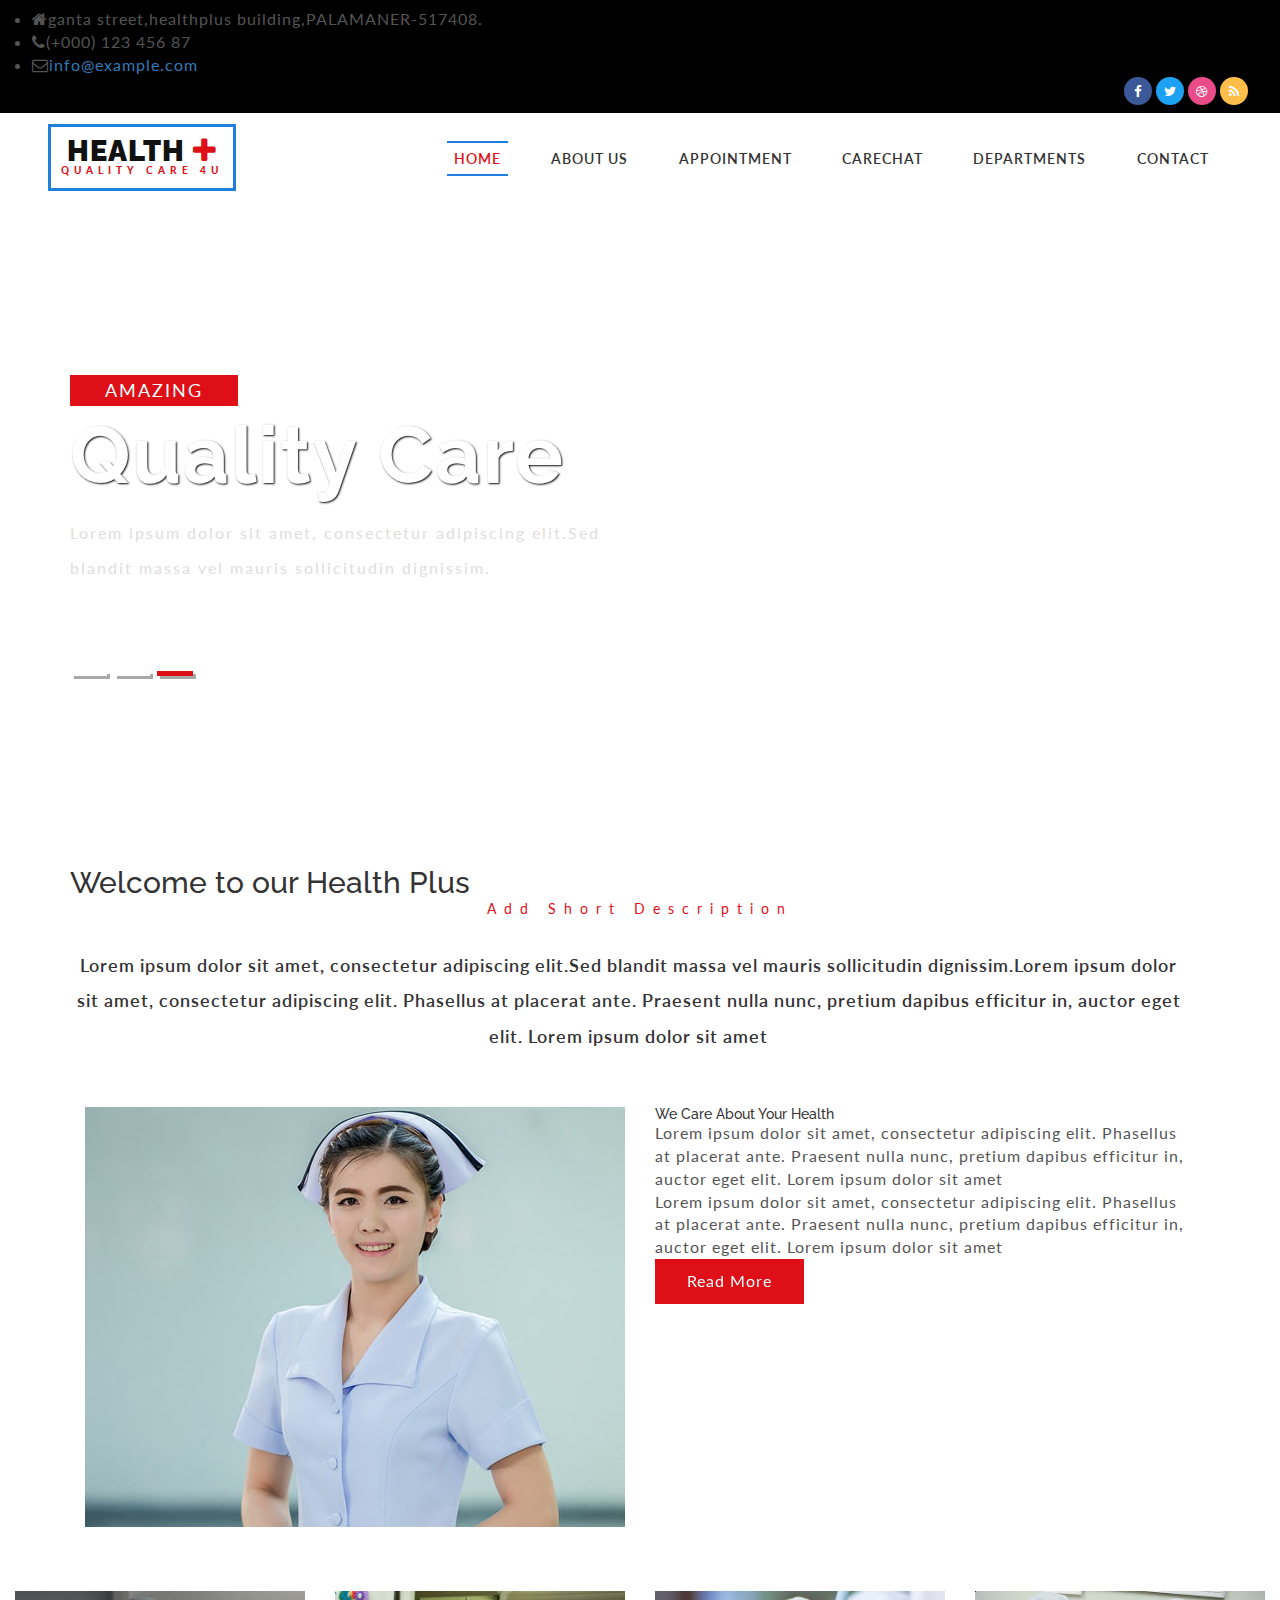
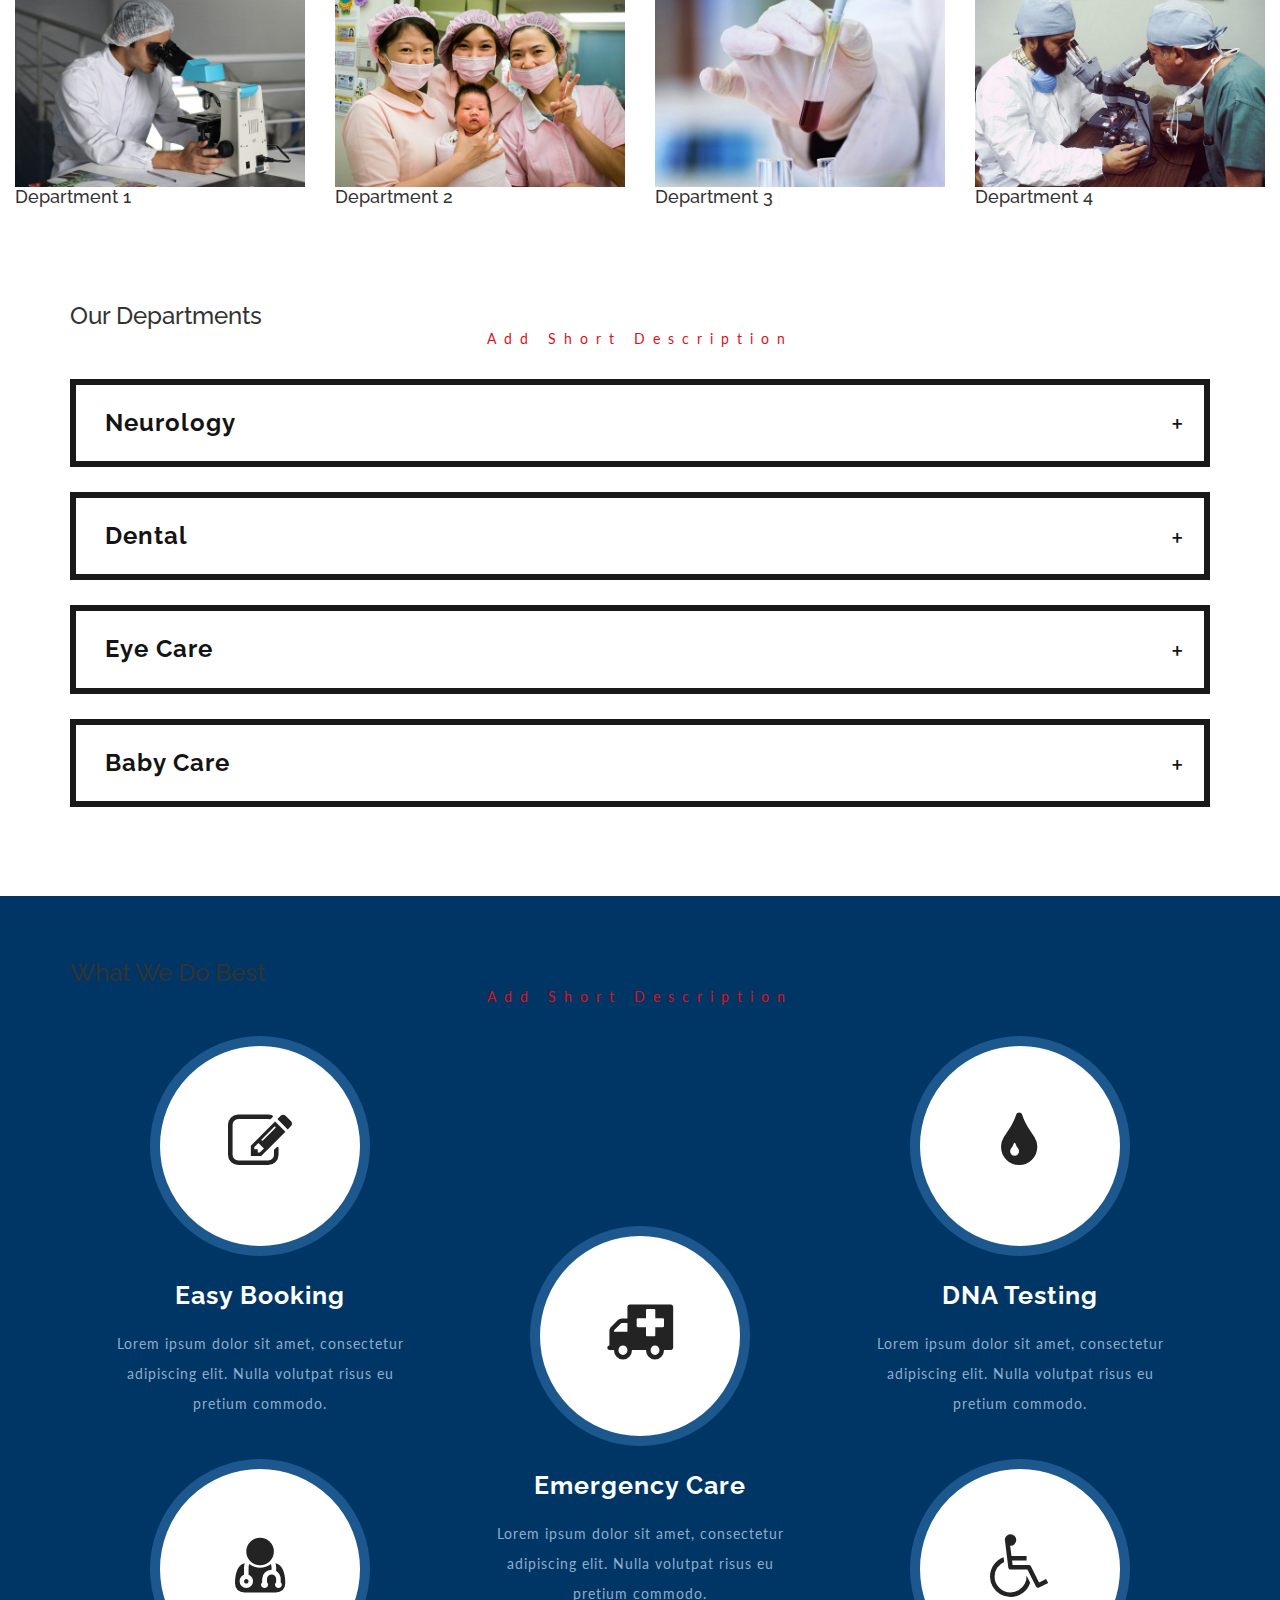
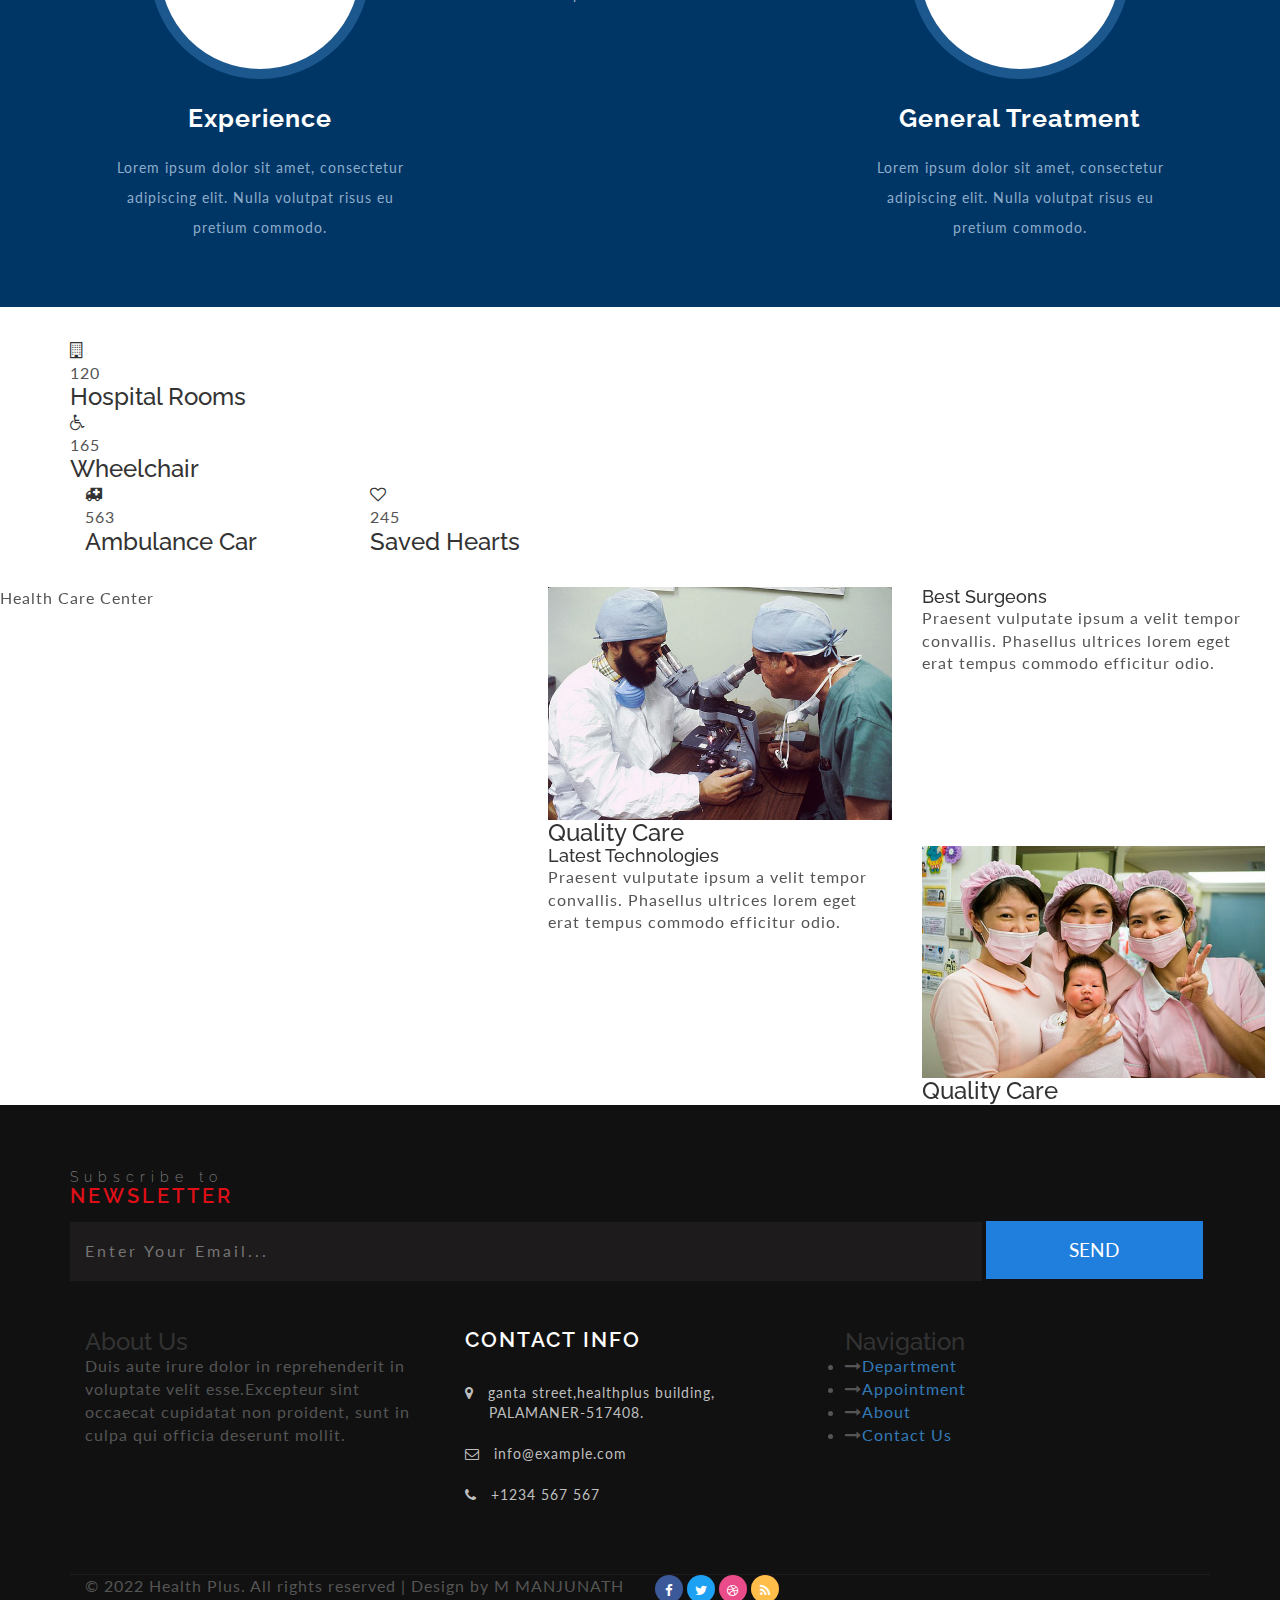
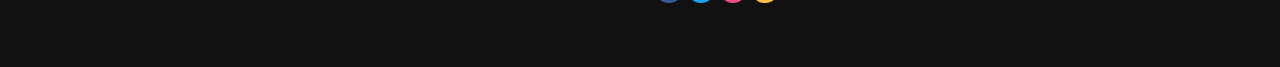
<file: index.html>
<!DOCTYPE html>
<html lang="zxx">
<head>
<title>Health Plus| Home ::</title>
<!-- for-meta-tags-->
<meta name="viewport" content="width=device-width, initial-scale=1">
<meta http-equiv="Content-Type" content="text/html; charset=utf-8" />
<meta name="keywords" content="Health Plus Responsive web template, Bootstrap Web Templates, Flat Web Templates, Android Compatible web template, 
Smartphone Compatible web template, free web designs for Nokia, Samsung, LG, SonyEricsson, Motorola web design" />
<script type="application/x-javascript"> addEventListener("load", function() { setTimeout(hideURLbar, 0); }, false);
		function hideURLbar(){ window.scrollTo(0,1); } </script>
<!-- //for-meta-tags-->
<link href="css/bootstrap.css" rel="stylesheet" type="text/css" media="all" />
<link rel="stylesheet" href="css/flexslider.css" type="text/css" media="screen" Department="" />
<link href="css/services.css" rel="stylesheet" type="text/css" media="all" />
<link href="css/ziehharmonika.css" rel="stylesheet" type="text/css">
<link href="css/JiSlider.css" rel="stylesheet"> 
<link href="css/style.css" rel="stylesheet" type="text/css" media="all" />
<!-- font-awesome icons -->
<link href="css/font-awesome.css" rel="stylesheet"> 
<!-- //font-awesome icons -->
<link href="//fonts.googleapis.com/css?family=Raleway:200,200i,300,300i,400,400i,500,500i,600,600i,700,700i,800" rel="stylesheet">
<link href="//fonts.googleapis.com/css?family=Lato:300,300i,400,400i,700,900" rel="stylesheet">
</head>
	
<body>
<div class="main" id="home">
<!-- banner -->
		<div class="header_agileinfo">
						<div class="agileits_header_text">
								<ul class="top_agile_info_icons">
									<li><i class="fa fa-home" aria-hidden="true"></i>ganta street,healthplus building,PALAMANER-517408.</li>
									<li class="second"><i class="fa fa-phone" aria-hidden="true"></i>(+000) 123 456 87</li>
									
									<li><i class="fa fa-envelope-o" aria-hidden="true"></i><a href="mailto:maria@example.com">info@example.com</a></li>
								</ul>

						</div>
						<div class="agileinfo_social_icons">
							<ul class="agileits_social_list">
								<li><a href="#" class="w3_agile_facebook"><i class="fa fa-facebook" aria-hidden="true"></i></a></li>
								<li><a href="#" class="agile_twitter"><i class="fa fa-twitter" aria-hidden="true"></i></a></li>
								<li><a href="#" class="w3_agile_dribble"><i class="fa fa-dribbble" aria-hidden="true"></i></a></li>
								<li><a href="#" class="w3_agile_rss"><i class="fa fa-rss" aria-hidden="true"></i></a></li>
							</ul>
						</div>
						<div class="clearfix"> </div>
			</div>				

		<div class="header-bottom">
			<nav class="navbar navbar-default">
				<!-- Brand and toggle get grouped for better mobile display -->
				<div class="navbar-header">
				  <button type="button" class="navbar-toggle collapsed" data-toggle="collapse" data-target="#bs-example-navbar-collapse-1">
					<span class="sr-only">Toggle navigation</span>
					<span class="icon-bar"></span>
					<span class="icon-bar"></span>
					<span class="icon-bar"></span>
				  </button>
					<div class="logo">
						<h1><a class="navbar-brand" href="index.html"><span>H</span>ealth <i class="fa fa-plus" aria-hidden="true"></i> <p>Quality Care 4U</p></a></h1>
					</div>
				</div>

				<!-- Collect the nav links, forms, and other content for toggling -->
				<div class="collapse navbar-collapse nav-wil" id="bs-example-navbar-collapse-1">
					<nav class="menu menu--sebastian">
					<ul id="m_nav_list" class="m_nav menu__list">
						<li class="m_nav_item menu__item menu__item--current" id="m_nav_item_1"> <a href="index.html" class="menu__link"> Home </a></li>
						<li class="m_nav_item menu__item" id="moble_nav_item_2"> <a href="about.html" class="menu__link"> About Us </a> </li>		
						<li class="m_nav_item menu__item" id="moble_nav_item_4"> <a href="appointment.html" class="menu__link">Appointment  </a> </li>
						<li class="m_nav_item menu__item" id="moble_nav_item_4"> <a href="carechat.html" class="menu__link">Carechat </a> </li>
						
						<li class="m_nav_item menu__item" id="moble_nav_item_5"> <a href="gallery.html" class="menu__link">Departments</a> </li>
						<li class="m_nav_item menu__item" id="moble_nav_item_6"> <a href="contact.html" class="menu__link"> Contact </a> </li>
					</ul>
				</nav>

				</div>
				<!-- /.navbar-collapse -->
			</nav>
	 </div>
</div>
<!-- banner -->
	<div class="banner-silder">
		<div id="JiSlider" class="jislider">
			<ul>
				<li>
					<div class="w3layouts-banner-top">

							<div class="container">
									<div class="agileits-banner-info">
									<span>Health Plus</span>
									<h3>Quality Care </h3>
									 <p>Lorem ipsum dolor sit amet, consectetur adipiscing elit.Sed blandit massa vel mauris sollicitudin dignissim.</p>
									
								</div>	
							</div>
						</div>
				</li>
				<li>
						<div class="">
						<div class="container">
								<div class="agileits-banner-info">
								 <span>Real</span>
									<h3>Free Consultation </h3>
									 <p>Lorem ipsum dolor sit amet, consectetur adipiscing elit.Sed blandit massa vel mauris sollicitudin dignissim.</p>
									
								</div>	
							</div>
						</div>
				</li>
				<li>
						<div class="">
							<div class="container">
								<div class="agileits-banner-info">
								     <span>Amazing</span>
									<h3>Quality Care </h3>
									 <p>Lorem ipsum dolor sit amet, consectetur adipiscing elit.Sed blandit massa vel mauris sollicitudin dignissim.</p>
									
								</div>
								
							</div>
						</div>
					</li>
				
			</ul>
		</div>
      </div>

<!-- //banner -->

<!-- about -->
	<div class="about" id="about">
		<div class="container">
			<h2 class="heade_tittle_agile">Welcome to our Health Plus</h2>
			<p class="sub_t_agileits">Add Short Description</p>
			
			<p class="ab">Lorem ipsum dolor sit amet, consectetur adipiscing elit.Sed blandit massa vel mauris sollicitudin dignissim.Lorem ipsum dolor sit amet, consectetur adipiscing elit. Phasellus at placerat ante. Praesent nulla nunc, pretium dapibus efficitur in, auctor eget elit. Lorem ipsum dolor sit amet</p>

			 <div class="about-srow"> 
				
				<div class="col-md-6 about-img"> 
				    <img src="images/about.jpg" alt=" " class="img-responsive">
				</div> 
				<div class="col-md-6 col-sm-7 about-img two"> 
					<div class="about-text"> 
						<h5 class="subtitle">We Care About Your Health</h5>
						<p>Lorem ipsum dolor sit amet, consectetur adipiscing elit. Phasellus at placerat ante. Praesent nulla nunc, pretium dapibus efficitur in, auctor eget elit. Lorem ipsum dolor sit amet</p>

						<p>Lorem ipsum dolor sit amet, consectetur adipiscing elit. Phasellus at placerat ante. Praesent nulla nunc, pretium dapibus efficitur in, auctor eget elit. Lorem ipsum dolor sit amet</p>
						  <div class="read"><a href="single.html" class="hvr-rectangle-in">Read More</a></div>
					</div>
				</div> 
				<div class="clearfix"> </div>
			</div>
		</div>
</div>
<!-- /about-bottom -->
<!-- /girds_agileits -->
	<div class="Department_girds_agileits">
		<div class="agile_team_grid">	
	
					<div class="col-md-3 _banner_bottom_grid">
						<img src="images/g1.jpg" alt=" " class="img-responsive" />
						<div class="overlay">
							<h4>Department 1</h4>
							<ul class="social_agileinfo">
								<li><a href="#" class="w3_facebook"><i class="fa fa-facebook"></i></a></li>
								<li><a href="#" class="w3_twitter"><i class="fa fa-twitter"></i></a></li>
								<li><a href="#" class="w3_instagram"><i class="fa fa-instagram"></i></a></li>
								<li><a href="#" class="w3_google"><i class="fa fa-google-plus"></i></a></li>
							</ul>
						</div>
					</div>

					<div class="col-md-3 _banner_bottom_grid">
						<img src="images/g2.jpg" alt=" " class="img-responsive" />
						<div class="overlay">
							<h4>Department 2</h4>
							<ul class="social_agileinfo">
								<li><a href="#" class="w3_facebook"><i class="fa fa-facebook"></i></a></li>
								<li><a href="#" class="w3_twitter"><i class="fa fa-twitter"></i></a></li>
								<li><a href="#" class="w3_instagram"><i class="fa fa-instagram"></i></a></li>
								<li><a href="#" class="w3_google"><i class="fa fa-google-plus"></i></a></li>
							</ul>
						</div>
					</div>


					<div class="col-md-3 _banner_bottom_grid hvr-shutter-in-horizontal">
						<img src="images/g3.jpg" alt=" " class="img-responsive" />
						<div class="overlay">
							<h4>Department 3</h4>
							<ul class="social_agileinfo">
								<li><a href="#" class="w3_facebook"><i class="fa fa-facebook"></i></a></li>
								<li><a href="#" class="w3_twitter"><i class="fa fa-twitter"></i></a></li>
								<li><a href="#" class="w3_instagram"><i class="fa fa-instagram"></i></a></li>
								<li><a href="#" class="w3_google"><i class="fa fa-google-plus"></i></a></li>
							</ul>
						</div>
					</div>


					<div class="col-md-3 _banner_bottom_grid">
						<img src="images/g4.jpg" alt=" " class="img-responsive" />
						<div class="overlay">
							<h4>Department 4</h4>
							<ul class="social_agileinfo">
								<li><a href="#" class="w3_facebook"><i class="fa fa-facebook"></i></a></li>
								<li><a href="#" class="w3_twitter"><i class="fa fa-twitter"></i></a></li>
								<li><a href="#" class="w3_instagram"><i class="fa fa-instagram"></i></a></li>
								<li><a href="#" class="w3_google"><i class="fa fa-google-plus"></i></a></li>
							</ul>
						</div>
					</div>

		</div>
		<div class="clearfix"></div>
	</div>
<!-- //girds_agileits -->

	<div class="agile_menu" id="menu">
		<div class="container">
		<h3 class="_heade_tittle_agile">Our Departments</h3>
		<p class="sub_t_agileits">Add Short Description</p>
		<div class="menu_agile_top_section">
			<div class="ziehharmonika">
			<h3>Neurology</h3>
			<div>
				  <div class="w3_agile_recipe-grid">
                                  
								<div class="col-md-6 col-sm-6 tab-image">
									<img src="images/g5.jpg" alt="Medicinal">
								</div>
								<div class="col-md-6 col-sm-6 tab-info">
								<h4>We are having department to us</h4>
									<p>Lorem Ipsum is simply dummy text of the printing and typesetting industry. Lorem Ipsum has been the industry's standard dummy text ever since the 1500s, when an unknown printer took a galley of type and scrambled it to make a type specimen book. It has survived not only five centuries, but also the leap into electronic typesetting... </p>
									<div class="read"><a href="#" class="hvr-rectangle-in">Read More</a></div>
								</div>
								<div class="clearfix"></div>
					    </div>

			</div>
			<h3>Dental</h3>
			<div>
				  <div class="agile_recipe-grid">
                                  
								
									<div class="col-md-6 col-sm-6 tab-info two">
								<h4>We are having department to us</h4>
									<p>Lorem Ipsum is simply dummy text of the printing and typesetting industry. Lorem Ipsum has been the industry's standard dummy text ever since the 1500s, when an unknown printer took a galley of type and scrambled it to make a type specimen book. It has survived not only five centuries, but also the leap into electronic typesetting... </p>
									<div class="read"><a href="#" class="hvr-rectangle-in">Read More</a></div>
								</div>
								<div class="col-md-6 col-sm-6 tab-image two">
									<img src="images/g6.jpg" alt="Medicinal">
								</div>
								<div class="clearfix"></div>
					    </div>

			</div>
			<h3>Eye Care</h3>
			<div>
			 <div class="agile_recipe-grid">
                                  
								<div class="col-md-6 col-sm-6 tab-image">
									<img src="images/g7.jpg" alt="Medicinal">
								</div>
									<div class="col-md-6 col-sm-6 tab-info">
								<h4>We are having department to us</h4>
									<p>Lorem Ipsum is simply dummy text of the printing and typesetting industry. Lorem Ipsum has been the industry's standard dummy text ever since the 1500s, when an unknown printer took a galley of type and scrambled it to make a type specimen book. It has survived not only five centuries, but also the leap into electronic typesetting... </p>
									<div class="read"><a href="#" class="hvr-rectangle-in">Read More</a></div>
								</div>
								<div class="clearfix"></div>
					    </div>


			</div>
			<h3>Baby Care</h3>
			<div>
				  <div class="agile_recipe-grid">
                                  
								
								<div class="col-md-6 col-sm-6 tab-info two">
								<h4>We are having department to us</h4>
									<p>Lorem Ipsum is simply dummy text of the printing and typesetting industry. Lorem Ipsum has been the industry's standard dummy text ever since the 1500s, when an unknown printer took a galley of type and scrambled it to make a type specimen book. It has survived not only five centuries, but also the leap into electronic typesetting... </p>
									<div class="read"><a href="#" class="hvr-rectangle-in">Read More</a></div>
								</div>
								<div class="col-md-6 col-sm-6 tab-image two">
									<img src="images/g2.jpg" alt="Medicinal">
								</div>
								<div class="clearfix"></div>
					    </div>
			</div>
		</div>
		</div>
	</div>
</div>
<!-- services section -->
<div class="service-w3l jarallax" id="service">
	<div class="container">
	<h3 class="heade_tittle_agile two">What We Do Best</h3>
		<p class="sub_t_agileits">Add Short Description</p>
		<div class="col-lg-4 col-md-4 col-sm-12 serv-agileinfo1">
			<div class="col-lg-12 col-md-12 col-sm-6 serv-wthree1" data-aos="zoom-in">
				<ul class="ch-grid">
					<li>
						<div class="ch-item">				
							<div class="ch-info">
								<div class="ch-info-front ch-img-1"><i class="fa fa-pencil-square-o" aria-hidden="true"></i></div>
								<div class="ch-info-back">
									<h5>Health Plus</h5>
									<p>Best In Services</p>
								</div>	
							</div>
						</div>
					</li>
				</ul>
				<h4 class="text-center">Easy Booking</h4>
				<p class="text-center">Lorem ipsum dolor sit amet, consectetur adipiscing elit. Nulla volutpat risus eu pretium commodo.</p>	
			</div>
			<div class="col-lg-12 col-md-12 col-sm-6 serv-wthree2" data-aos="zoom-in">
				<ul class="ch-grid">
					<li>
						<div class="ch-item">				
							<div class="ch-info">
								<div class="ch-info-front ch-img-2"><i class="fa fa-user-md" aria-hidden="true"></i></div>
								<div class="ch-info-back">
									<h5>Health Plus</h5>
									<p>Best In Services</p>
								</div>	
							</div>
						</div>
					</li>
				</ul>
				<h4 class="text-center">Experience</h4>
				<p class="text-center">Lorem ipsum dolor sit amet, consectetur adipiscing elit. Nulla volutpat risus eu pretium commodo.</p>
			</div>
			<div class="clearfix"></div>
		</div>
		<div class="col-lg-4 col-md-4 col-sm-6 serv-agileinfo2">
			<div class="col-lg-12 col-md-12 col-sm-6 serv-wthree4" data-aos="zoom-in">
				<ul class="ch-grid">
					<li>
						<div class="ch-item">				
							<div class="ch-info">
								<div class="ch-info-front ch-img-3"><i class="fa fa-ambulance" aria-hidden="true"></i></div>
								<div class="ch-info-back">
									<h5>Health Plus</h5>
									<p>Best In Services</p>
								</div>	
							</div>
						</div>
					</li>
				</ul>
				<h4 class="text-center">Emergency Care</h4>
				<p class="text-center">Lorem ipsum dolor sit amet, consectetur adipiscing elit. Nulla volutpat risus eu pretium commodo.</p>
			</div>
			<div class="clearfix"></div>
		</div>	
		<div class="col-lg-4 col-md-4 col-sm-6 serv-agileinfo3">
			<div class="col-lg-12 col-md-12 col-sm-6 serv-wthree6" data-aos="zoom-in">
				<ul class="ch-grid">
					<li>
						<div class="ch-item">				
							<div class="ch-info">
								<div class="ch-info-front ch-img-4"><i class="fa fa-tint" aria-hidden="true"></i></div>
								<div class="ch-info-back">
									<h5>Health Plus</h5>
									<p>Best In Services</p>
								</div>	
							</div>
						</div>
					</li>
				</ul>
				<h4 class="text-center">DNA Testing</h4>
				<p class="text-center">Lorem ipsum dolor sit amet, consectetur adipiscing elit. Nulla volutpat risus eu pretium commodo.</p>
			</div>
			<div class="col-lg-12 col-md-12 col-sm-6 serv-wthree5" data-aos="zoom-in">
				<ul class="ch-grid">
					<li>
						<div class="ch-item">				
							<div class="ch-info">
								<div class="ch-info-front ch-img-5"><i class="fa fa-wheelchair" aria-hidden="true"></i></div>
								<div class="ch-info-back">
									<h5>Health Plus</h5>
									<p>Best In Services</p>
								</div>	
							</div>
						</div>
					</li>
				</ul>
				<h4 class="text-center">General Treatment</h4>
				<p class="text-center">Lorem ipsum dolor sit amet, consectetur adipiscing elit. Nulla volutpat risus eu pretium commodo.</p>
			</div>
			<div class="clearfix"></div>
		</div>
		<div class="clearfix"></div>
	</div>
</div>
<!-- /services section -->

<!-- stats -->
	<div class="stats" id="stats">
	    <div class="container"> 
			<div class="inner_agile_grids">
		<div class="">
		   	<i class="fa fa-building-o" aria-hidden="true"></i>
			<p class="counter">120</p>
			<h3>Hospital Rooms</h3>
		</div>
		<div class="col-md-3_stats_left w3_counter_grid1">
		   <i class="fa fa-wheelchair" aria-hidden="true"></i>
			<p class="counter">165</p>
			<h3>Wheelchair</h3>
		</div>
		<div class="col-md-3 _stats_left w3_counter_grid2">
		<i class="fa fa-ambulance" aria-hidden="true"></i>
			<p class="counter">563</p>
			<h3>Ambulance Car</h3>
		</div>
		<div class="col-md-3 _stats_left counter_grid3">
	<i class="fa fa-heart-o" aria-hidden="true"></i>
			<p class="counter">245</p>
			<h3>Saved Hearts</h3>
		</div>
		<div class="clearfix"> </div>
	</div>
   </div>	
</div>
<!-- //stats -->

<!-- services-bottom -->
	<div class="services-bottom">
	<div class="col-md-5 wthree_services_bottom_right">
			<section class="slider">
				<div class="flexslider">
					<ul class="slides">
						<li>
							<div class="agile_services_bottom_right_grid">
								<p class="head_slide">Health Care <span>Center</span></p>
							</div>
						</li>
						<li>
							<div class="w3_agile_services_bottom_right_grid1">
								<p class="head_slide">Hospital <span> Departments</span></p>
							</div>
						</li>
						<li>
							<div class="agile_services_bottom_right_grid2">
								<p class="head_slide">Health Care <span>Center</span></p>
							</div>
						</li>
					</ul>
				</div>
			</section>
		</div>
		<div class="col-md-7 wthree_services_bottom_left">
			<div class="wthree_services_bottom_left_grid">
				<div class="col-md-6 agileits_services_bottom_l_grid">
					<div class="agile_services_bottom_l_grid1">
						<img src="images/g4.jpg" alt=" " class="img-responsive" />
						<div class="service_bottom_grid_pos">
							<h3>Quality Care</h3>
						</div>
					</div>
				</div>
				<div class="col-md-6 agileits_services_bottom_r_grid">
					<h4>Best Surgeons</h4>
					<p>Praesent vulputate ipsum a velit tempor convallis. 
						Phasellus ultrices lorem eget erat tempus commodo efficitur odio.</p>
					
				</div>
				<div class="clearfix"> </div>
			</div>
			<div class="wthree_services_bottom_left_grid">
				<div class="col-md-6 agileits_services_bottom_r_grid">
					<h4>Latest Technologies</h4>
					<p>Praesent vulputate ipsum a velit tempor convallis. 
						Phasellus ultrices lorem eget erat tempus commodo efficitur odio.</p>
					
				</div>
				<div class="col-md-6 agileits_services_bottom_l_grid">
					<div class="agile_services_bottom_l_grid1">
						<img src="images/g2.jpg" alt=" " class="img-responsive" />
						<div class="service_bottom_grid_pos">
								<h3>Quality Care</h3>
						</div>
					</div>
				</div>
				<div class="clearfix"> </div>
			</div>
		</div>
		
		<div class="clearfix"> </div>
	</div>
<!-- //services-bottom -->

<!-- footer -->
	<div class="footer">
		<div class="container">
			<h4>Subscribe to <span>Newsletter</span></h4>
			<form action="#" method="post">
				<input type="email" name="Email" placeholder="Enter Your Email..." required="">
				<input type="submit" value="Send">
			</form>
			<div class="agile_footer_copy">
				<div class="agile_footer_grids">
					<div class="col-md-4 agile_footer_grid">
						<h3>About Us</h3>
						<p>Duis aute irure dolor in reprehenderit in voluptate velit esse.<span>Excepteur sint occaecat cupidatat 
							non proident, sunt in culpa qui officia deserunt mollit.</span></p>
					</div>
					<div class="col-md-4 w3agile_footer_grid">
						<h3>Contact Info</h3>
						<ul>
							<li><i class="fa fa-map-marker" aria-hidden="true"></i>ganta street,healthplus building, <span>PALAMANER-517408.</span></li>
							<li><i class="fa fa-envelope-o" aria-hidden="true"></i><a href="mailto:info@example.com">info@example.com</a></li>
							<li><i class="fa fa-phone" aria-hidden="true"></i>+1234 567 567</li>
						</ul>
					</div>
					<div class="col-md-4 agile_footer_grid agile_footer_grid1">
						<h3>Navigation</h3>
						<ul>
							<li><span class="fa fa-long-arrow-right" aria-hidden="true"></span><a href="gallery.html">Department</a></li>
							<li><span class="fa fa-long-arrow-right" aria-hidden="true"></span><a href="appointment.html">Appointment</a></li>
							<li><span class="fa fa-long-arrow-right" aria-hidden="true"></span><a href="about.html">About</a></li>
							<li><span class="fa fa-long-arrow-right" aria-hidden="true"></span><a href="contact.html">Contact Us</a></li>
						</ul>
					</div>
					<div class="clearfix"> </div>
				</div>
			</div>
			<div class="agileits_copy_right_social">
				<div class="col-md-6 agileits_copy_right">
					<p>&copy; 2022 Health Plus. All rights reserved | Design by M MANJUNATH <a href=""></a></p>
				</div>
				<div class="col-md-6 agile_copy_right">
					<ul class="agileits_social_list">
								<li><a href="#" class="w3_agile_facebook"><i class="fa fa-facebook" aria-hidden="true"></i></a></li>
								<li><a href="#" class="agile_twitter"><i class="fa fa-twitter" aria-hidden="true"></i></a></li>
								<li><a href="#" class="w3_agile_dribble"><i class="fa fa-dribbble" aria-hidden="true"></i></a></li>
								<li><a href="#" class="w3_agile_rss"><i class="fa fa-rss" aria-hidden="true"></i></a></li>
							</ul>
				</div>
				<div class="clearfix"> </div>
			</div>
		</div>
	</div>
<!-- //footer -->
<a href="#" id="toTop" style="display: block;"> <span id="toTopHover" style="opacity: 1;"> </span></a>
 <!-- js -->
<script src="js/jquery-2.2.3.min.js"></script>
<script src="js/JiSlider.js"></script>
		<script>
			$(window).load(function () {
				$('#JiSlider').JiSlider({color: '#fff', start: 3, reverse: true}).addClass('ff')
			})
		</script><script type="text/javascript">

  var _gaq = _gaq || [];
  _gaq.push(['_setAccount', 'UA-36251023-1']);
  _gaq.push(['_setDomainName', 'jqueryscript.net']);
  _gaq.push(['_trackPageview']);

  (function() {
    var ga = document.createElement('script'); ga.type = 'text/javascript'; ga.async = true;
    ga.src = ('https:' == document.location.protocol ? 'https://ssl' : 'http://www') + '.google-analytics.com/ga.js';
    var s = document.getElementsByTagName('script')[0]; s.parentNode.insertBefore(ga, s);
  })();

</script>

<script src="js/ziehharmonika.js"></script>
<script>
$(document).ready(function() {
		$('.ziehharmonika').ziehharmonika({
			collapsible: true,
			prefix: ''
		});
	});
</script>
<!-- stats -->
	<script src="js/jquery.waypoints.min.js"></script>
	<script src="js/jquery.countup.js"></script>
		<script>
			$('.counter').countUp();
		</script>
<!-- //stats -->
<script type="text/javascript">
$(function(){
  $("#bars li .bar").each(function(key, bar){
    var percentage = $(this).data('percentage');

    $(this).animate({
      'height':percentage+'%'
    }, 1000);
  })
})
</script>

<!-- bootstrap-pop-up -->
	<div class="modal video-modal fade" id="myModal" tabindex="-1" role="dialog" aria-labelledby="myModal">
		<div class="modal-dialog" role="document">
			<div class="modal-content">
				<div class="modal-header">
					Health Plus
					<button type="button" class="close" data-dismiss="modal" aria-label="Close"><span aria-hidden="true">&times;</span></button>						
				</div>
				<section>
					<div class="modal-body">
						<img src="images/g9.jpg" alt=" " class="img-responsive" />
						<p>Ut enim ad minima veniam, quis nostrum 
							exercitationem ullam corporis suscipit laboriosam, 
							nisi ut aliquid ex ea commodi consequatur? Quis autem 
							vel eum iure reprehenderit qui in ea voluptate velit 
							esse quam nihil molestiae consequatur, vel illum qui 
							dolorem eum fugiat quo voluptas nulla pariatur.
							<i>" Quis autem vel eum iure reprehenderit qui in ea voluptate velit 
								esse quam nihil molestiae consequatur.</i></p>
					</div>
				</section>
			</div>
		</div>
	</div>
<!-- //bootstrap-pop-up -->

<!-- flexSlider -->
	<script defer src="js/jquery.flexslider.js"></script>
	<script type="text/javascript">
		$(window).load(function(){
		  $('.flexslider').flexslider({
			animation: "slide",
			start: function(slider){
			  $('body').removeClass('loading');
			}
		  });
		});
  </script>
<!-- //flexSlider -->


<!-- start-smoth-scrolling -->
<script type="text/javascript" src="js/move-top.js"></script>
<script type="text/javascript" src="js/easing.js"></script>
<script type="text/javascript">
	jQuery(document).ready(function($) {
		$(".scroll").click(function(event){		
			event.preventDefault();
			$('html,body').animate({scrollTop:$(this.hash).offset().top},1000);
		});
	});
</script>
<!-- start-smoth-scrolling -->
			<script src="js/jarallax.js"></script>
	<script src="js/SmoothScroll.min.js"></script>
	<script type="text/javascript">
		/* init Jarallax */
		$('.jarallax').jarallax({
			speed: 0.5,
			imgWidth: 1366,
			imgHeight: 768
		})
	</script>
	
	<script src="js/bootstrap.js"></script>
<!-- //for bootstrap working -->
<!-- here stars scrolling icon -->
	<script type="text/javascript">
		$(document).ready(function() {
			/*
				var defaults = {
				containerID: 'toTop', // fading element id
				containerHoverID: 'toTopHover', // fading element hover id
				scrollSpeed: 1200,
				easingType: 'linear' 
				};
			*/
								
			$().UItoTop({ easingType: 'easeOutQuart' });
								
			});
	</script>
<!-- //here ends scrolling icon -->
</body>
</html>
</file>
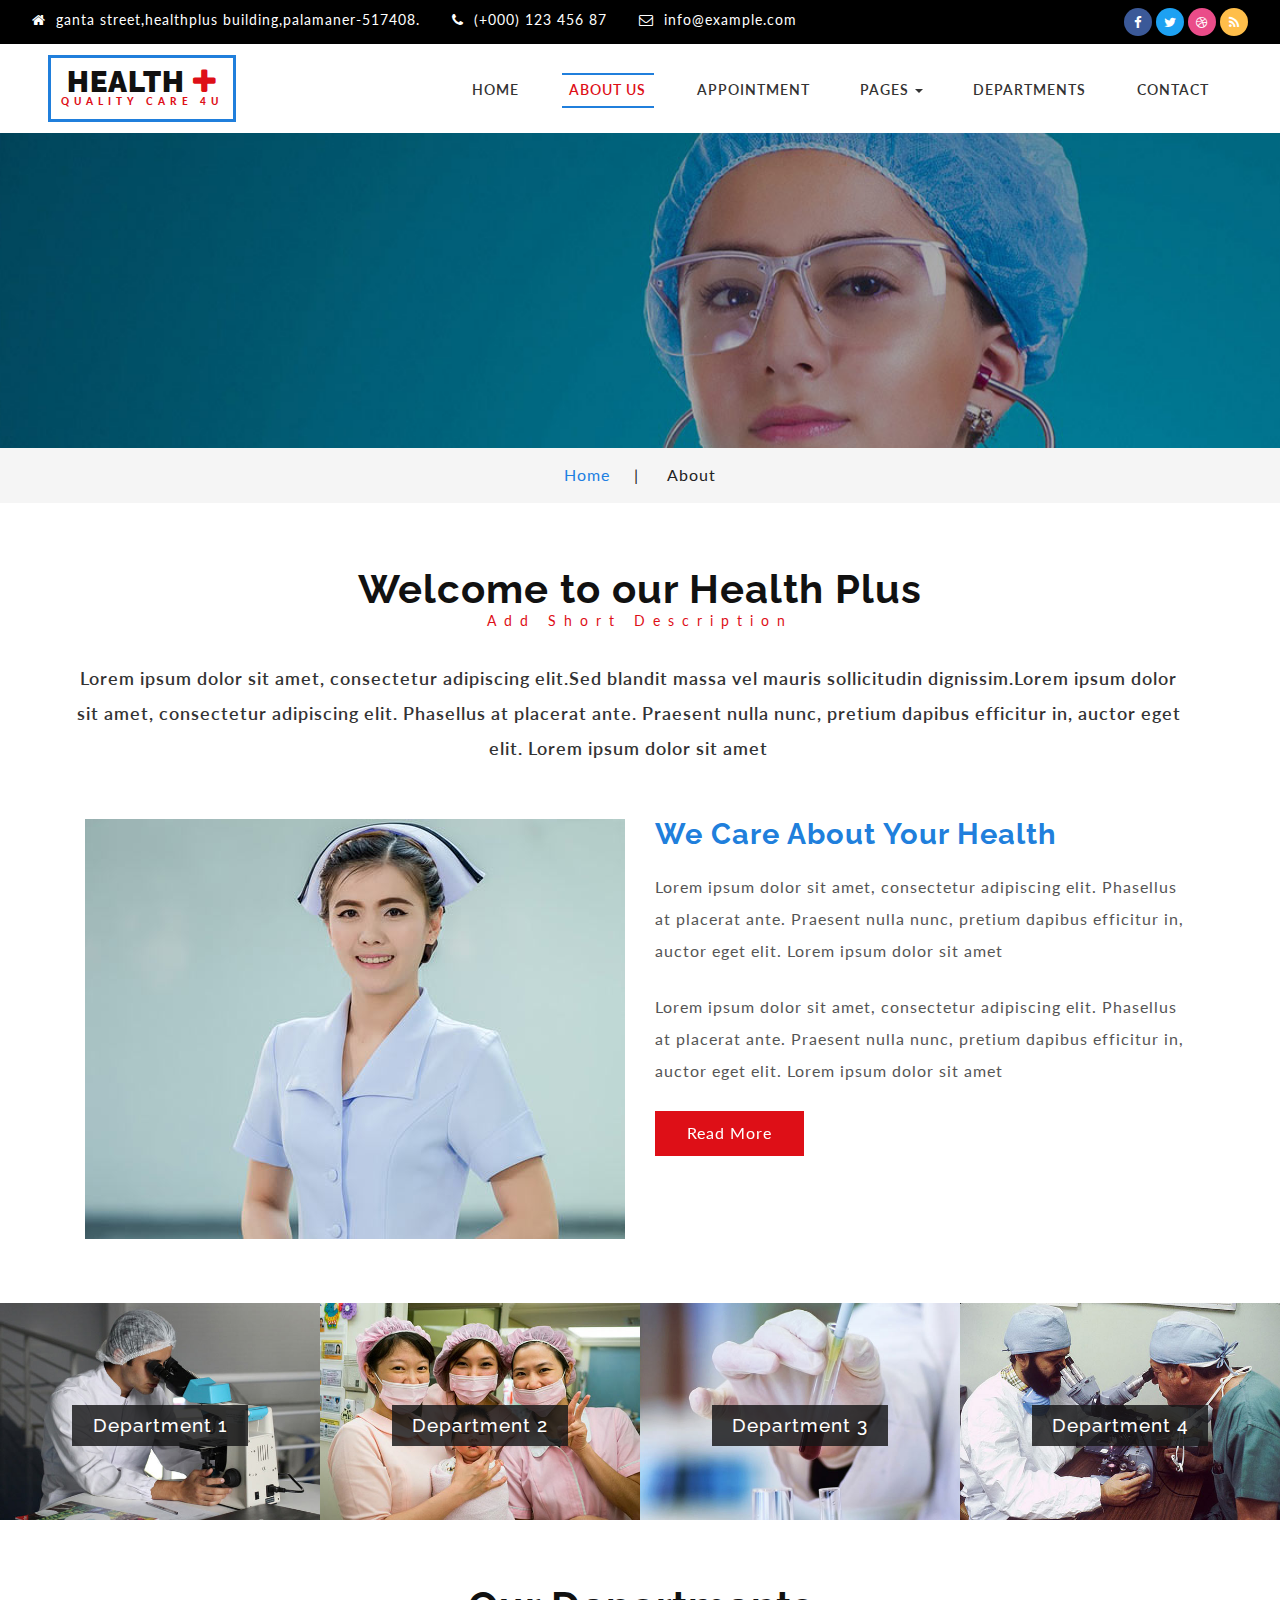
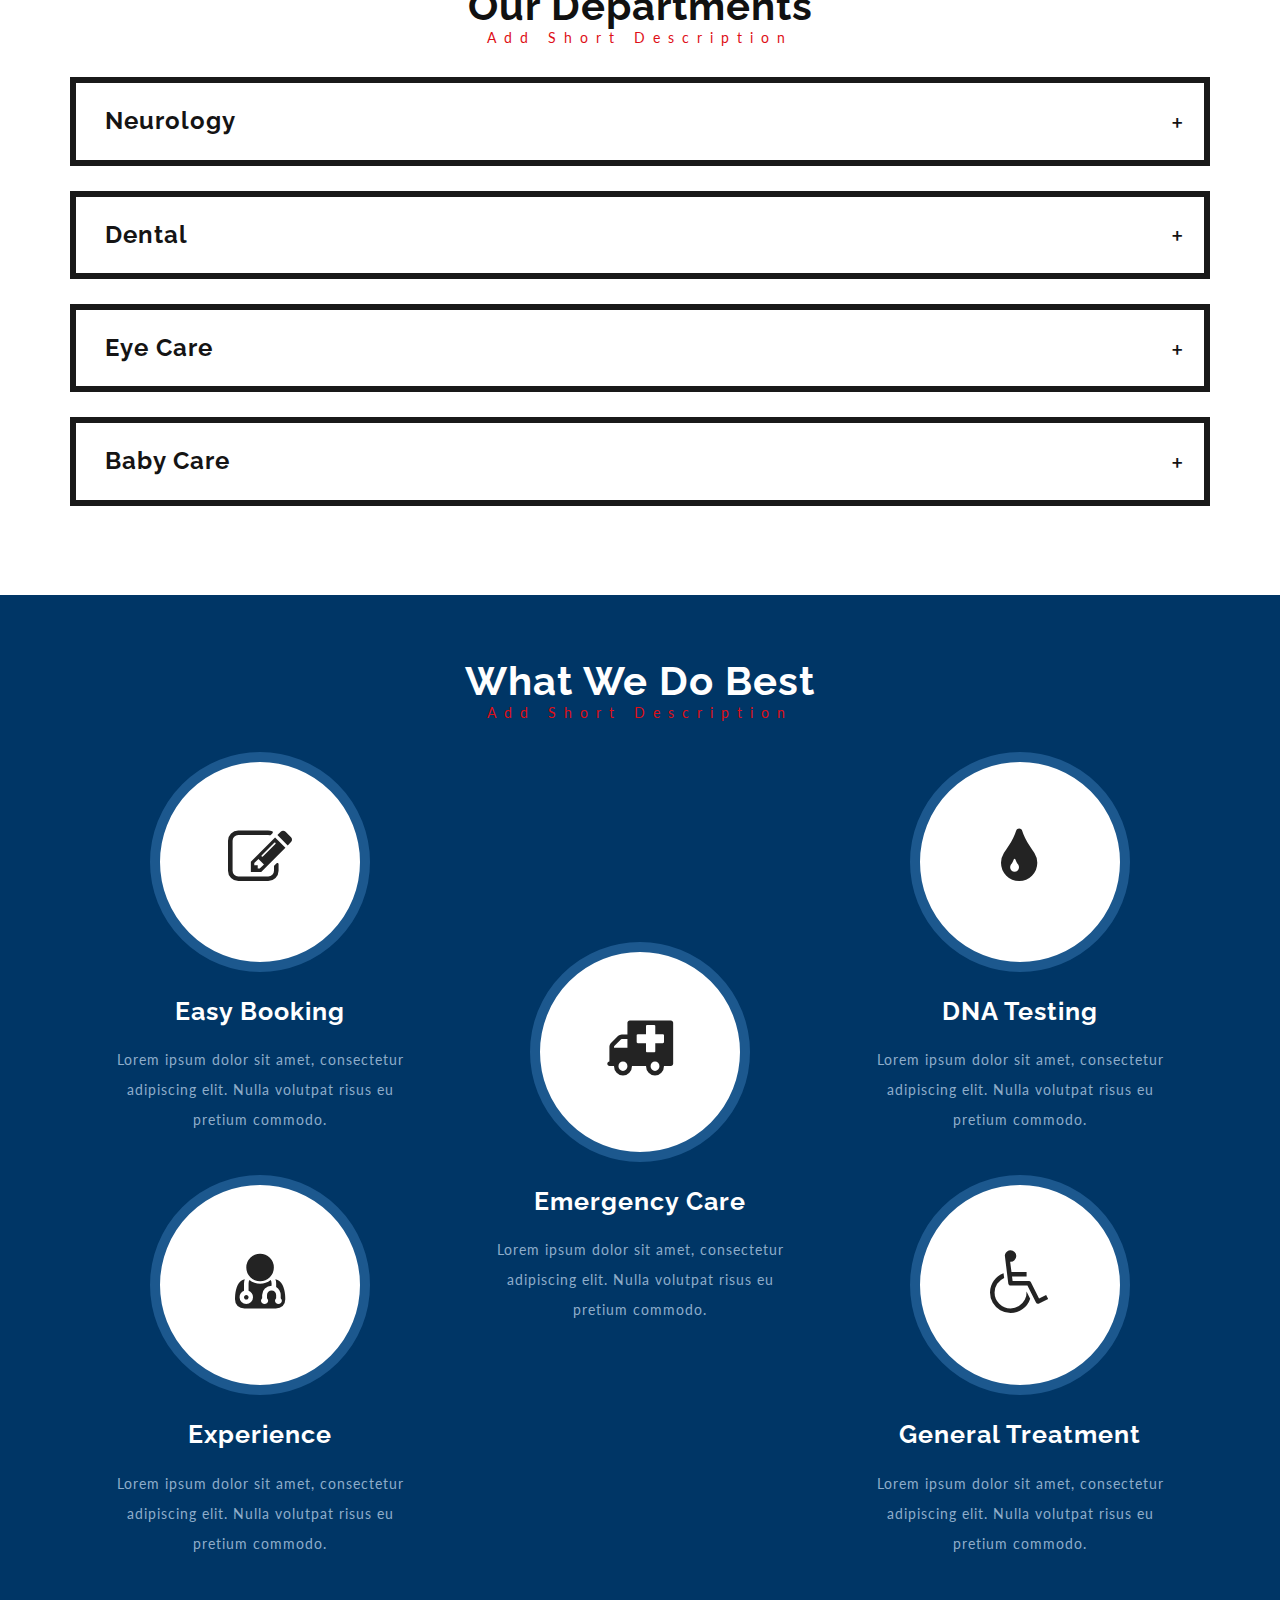
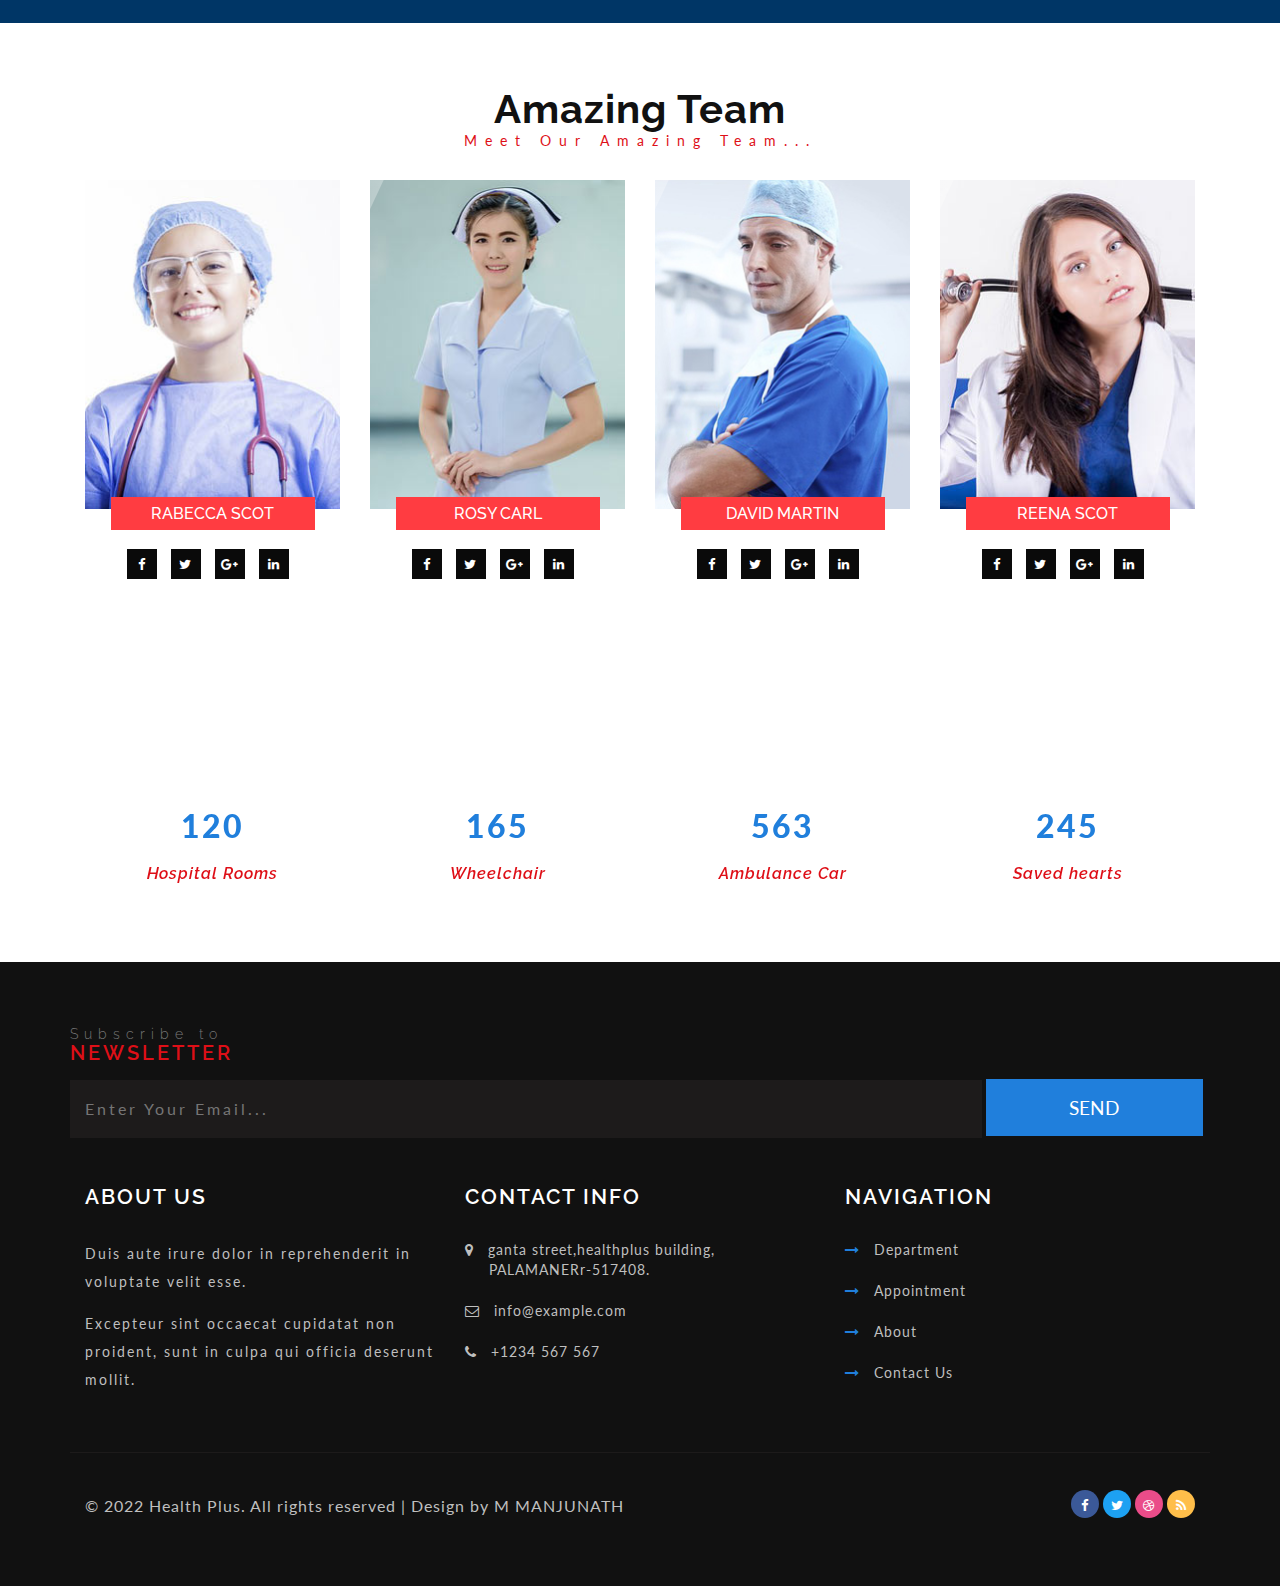
<file: about.html>
<!DOCTYPE html>
<html lang="zxx">
<head>
<title>Health Plus  | Home :: </title>
<!-- for-meta-tags-->
<meta name="viewport" content="width=device-width, initial-scale=1">
<meta http-equiv="Content-Type" content="text/html; charset=utf-8" />
<meta name="keywords" content="Health Plus Responsive web template, Bootstrap Web Templates, Flat Web Templates, Android Compatible web template, 
Smartphone Compatible web template, free web designs for Nokia, Samsung, LG, SonyEricsson, Motorola web design" />
<script type="application/x-javascript"> addEventListener("load", function() { setTimeout(hideURLbar, 0); }, false);
		function hideURLbar(){ window.scrollTo(0,1); } </script>
<!-- //for-meta-tags-->
<link href="css/bootstrap.css" rel="stylesheet" type="text/css" media="all" />
<link href="css/services.css" rel="stylesheet" type="text/css" media="all" />
<link href="css/ziehharmonika.css" rel="stylesheet" type="text/css">
<link href="css/team.css" rel="stylesheet" type="text/css">
<link href="css/style.css" rel="stylesheet" type="text/css" media="all" />
<!-- font-awesome icons -->
<link href="css/font-awesome.css" rel="stylesheet"> 
<!-- //font-awesome icons -->
<link href="//fonts.googleapis.com/css?family=Raleway:200,200i,300,300i,400,400i,500,500i,600,600i,700,700i,800" rel="stylesheet">
<link href="//fonts.googleapis.com/css?family=Lato:300,300i,400,400i,700,900" rel="stylesheet">
</head>
	
<body>
<div class="main" id="home">
<!-- banner -->
		<div class="header_agileinfo">
						<div class="w3_agileits_header_text">
							<ul class="top_agile_w3l_info_icons">
									<li><i class="fa fa-home" aria-hidden="true"></i>ganta street,healthplus building,palamaner-517408.</li>
									<li class="second"><i class="fa fa-phone" aria-hidden="true"></i>(+000) 123 456 87</li>
									
									<li><i class="fa fa-envelope-o" aria-hidden="true"></i><a href="mailto:maria@example.com">info@example.com</a></li>
								</ul>

						</div>
						<div class="agileinfo_social_icons">
							<ul class="agileits_social_list">
								<li><a href="#" class="w3_agile_facebook"><i class="fa fa-facebook" aria-hidden="true"></i></a></li>
								<li><a href="#" class="agile_twitter"><i class="fa fa-twitter" aria-hidden="true"></i></a></li>
								<li><a href="#" class="w3_agile_dribble"><i class="fa fa-dribbble" aria-hidden="true"></i></a></li>
								<li><a href="#" class="w3_agile_rss"><i class="fa fa-rss" aria-hidden="true"></i></a></li>
							</ul>
						</div>
						<div class="clearfix"> </div>
			</div>				

		<div class="header-bottom">
			<nav class="navbar navbar-default">
				<!-- Brand and toggle get grouped for better mobile display -->
				<div class="navbar-header">
				  <button type="button" class="navbar-toggle collapsed" data-toggle="collapse" data-target="#bs-example-navbar-collapse-1">
					<span class="sr-only">Toggle navigation</span>
					<span class="icon-bar"></span>
					<span class="icon-bar"></span>
					<span class="icon-bar"></span>
				  </button>
					<div class="logo">
						<h1><a class="navbar-brand" href="index.html"><span>H</span>ealth <i class="fa fa-plus" aria-hidden="true"></i> <p>Quality Care 4U</p></a></h1>
					</div>
				</div>

				<!-- Collect the nav links, forms, and other content for toggling -->
				<div class="collapse navbar-collapse nav-wil" id="bs-example-navbar-collapse-1">
					<nav class="menu menu--sebastian">
					<ul id="m_nav_list" class="m_nav menu__list">
						<li class="m_nav_item menu__item" id="m_nav_item_1"> <a href="index.html" class="menu__link"> Home </a></li>
						<li class="m_nav_item menu__item menu__item--current" id="moble_nav_item_2"> <a href="about.html" class="menu__link"> About Us </a> </li>		
						<li class="m_nav_item menu__item" id="moble_nav_item_4"> <a href="appointment.html" class="menu__link">Appointment  </a> </li>
						<li class="m_nav_item menu__item" id="moble_nav_item_3 dropdown"> <a href="#" class="menu__link dropdown-toggle" data-toggle="dropdown">Pages  <b class="caret"></b></a> 
						   <ul class="dropdown-menu agile_short_dropdown">
									<li><a href="icons.html">Web Icons</a></li>
									<li><a href="typography.html">Typography</a></li>
								</ul>
						</li>
						<li class="m_nav_item menu__item" id="moble_nav_item_5"> <a href="gallery.html" class="menu__link">Departments</a> </li>
						<li class="m_nav_item menu__item" id="moble_nav_item_6"> <a href="contact.html" class="menu__link"> Contact </a> </li>
					</ul>
				</nav>

				</div>
				<!-- /.navbar-collapse -->
			</nav>
	 </div>
</div>
<!-- banner -->
<!-- banner1 -->
	<div class="banner1 jarallax">
		<div class="container">
		</div>
	</div>

	<div class="services-breadcrumb">
		<div class="container">
			<ul>
				<li><a href="index.html">Home</a><i>|</i></li>
				<li>About</li>
			</ul>
		</div>
	</div>
<!-- //banner1 -->


<!-- //banner -->

<!-- about -->
	<div class="about" id="about">
		<div class="container">
				<h2 class="w3_heade_tittle_agile">Welcome to our Health Plus</h2>
			<p class="sub_t_agileits">Add Short Description</p>
			
			<p class="ab">Lorem ipsum dolor sit amet, consectetur adipiscing elit.Sed blandit massa vel mauris sollicitudin dignissim.Lorem ipsum dolor sit amet, consectetur adipiscing elit. Phasellus at placerat ante. Praesent nulla nunc, pretium dapibus efficitur in, auctor eget elit. Lorem ipsum dolor sit amet</p>

			 <div class="about-w3lsrow"> 
				
				<div class="col-md-6 w3about-img"> 
				    <img src="images/about.jpg" alt=" " class="img-responsive">
				</div> 
				<div class="col-md-6 col-sm-7 w3about-img"> 
					<div class="w3about-text"> 
						<h5 class="w3l-subtitle">We Care About Your Health</h5>
						<p>Lorem ipsum dolor sit amet, consectetur adipiscing elit. Phasellus at placerat ante. Praesent nulla nunc, pretium dapibus efficitur in, auctor eget elit. Lorem ipsum dolor sit amet</p>

						<p>Lorem ipsum dolor sit amet, consectetur adipiscing elit. Phasellus at placerat ante. Praesent nulla nunc, pretium dapibus efficitur in, auctor eget elit. Lorem ipsum dolor sit amet</p>
						  <div class="read"><a href="single.html" class="hvr-rectangle-in">Read More</a></div>
					</div>
				</div> 
				<div class="clearfix"> </div>
			</div>
		</div>
</div>
<!-- /about-bottom -->
<!-- /girds_agileits -->
	<div class="Department_girds_agileits">
		<div class="agile_team_grid">	
	
					<div class="col-md-3 w3ls_banner_bottom_grid">
						<img src="images/g1.jpg" alt=" " class="img-responsive" />
						<div class="overlay">
							<h4>Department 1</h4>
							<ul class="social_agileinfo">
								<li><a href="#" class="w3_facebook"><i class="fa fa-facebook"></i></a></li>
								<li><a href="#" class="w3_twitter"><i class="fa fa-twitter"></i></a></li>
								<li><a href="#" class="w3_instagram"><i class="fa fa-instagram"></i></a></li>
								<li><a href="#" class="w3_google"><i class="fa fa-google-plus"></i></a></li>
							</ul>
						</div>
					</div>

					<div class="col-md-3 w3ls_banner_bottom_grid">
						<img src="images/g2.jpg" alt=" " class="img-responsive" />
						<div class="overlay">
							<h4>Department 2</h4>
							<ul class="social_agileinfo">
								<li><a href="#" class="w3_facebook"><i class="fa fa-facebook"></i></a></li>
								<li><a href="#" class="w3_twitter"><i class="fa fa-twitter"></i></a></li>
								<li><a href="#" class="w3_instagram"><i class="fa fa-instagram"></i></a></li>
								<li><a href="#" class="w3_google"><i class="fa fa-google-plus"></i></a></li>
							</ul>
						</div>
					</div>


					<div class="col-md-3 w3ls_banner_bottom_grid hvr-shutter-in-horizontal">
						<img src="images/g3.jpg" alt=" " class="img-responsive" />
						<div class="overlay">
							<h4>Department 3</h4>
							<ul class="social_agileinfo">
								<li><a href="#" class="w3_facebook"><i class="fa fa-facebook"></i></a></li>
								<li><a href="#" class="w3_twitter"><i class="fa fa-twitter"></i></a></li>
								<li><a href="#" class="w3_instagram"><i class="fa fa-instagram"></i></a></li>
								<li><a href="#" class="w3_google"><i class="fa fa-google-plus"></i></a></li>
							</ul>
						</div>
					</div>


					<div class="col-md-3 w3ls_banner_bottom_grid">
						<img src="images/g4.jpg" alt=" " class="img-responsive" />
						<div class="overlay">
							<h4>Department 4</h4>
							<ul class="social_agileinfo">
								<li><a href="#" class="w3_facebook"><i class="fa fa-facebook"></i></a></li>
								<li><a href="#" class="w3_twitter"><i class="fa fa-twitter"></i></a></li>
								<li><a href="#" class="w3_instagram"><i class="fa fa-instagram"></i></a></li>
								<li><a href="#" class="w3_google"><i class="fa fa-google-plus"></i></a></li>
							</ul>
						</div>
					</div>

		</div>
		<div class="clearfix"></div>
	</div>
<!-- //girds_agileits -->

	<div class="agile_menu" id="menu">
		<div class="container">
		<h3 class="w3_heade_tittle_agile">Our Departments</h3>
		<p class="sub_t_agileits">Add Short Description</p>
		<div class="menu_w3ls_agile_top_section">
			<div class="ziehharmonika">
			<h3>Neurology</h3>
			<div>
				  <div class="w3_agile_recipe-grid">
                                  
								<div class="col-md-6 col-sm-6 tab-image">
									<img src="images/g5.jpg" alt="Medicinal">
								</div>
								<div class="col-md-6 col-sm-6 tab-info">
								<h4>We are having department to us</h4>
									<p>Lorem Ipsum is simply dummy text of the printing and typesetting industry. Lorem Ipsum has been the industry's standard dummy text ever since the 1500s, when an unknown printer took a galley of type and scrambled it to make a type specimen book. It has survived not only five centuries, but also the leap into electronic typesetting... </p>
									<div class="read"><a href="#" class="hvr-rectangle-in">Read More</a></div>
								</div>
								<div class="clearfix"></div>
					    </div>

			</div>
			<h3>Dental</h3>
			<div>
				  <div class="w3_agile_recipe-grid">
                                  
								
									<div class="col-md-6 col-sm-6 tab-info two">
								<h4>We are having department to us</h4>
									<p>Lorem Ipsum is simply dummy text of the printing and typesetting industry. Lorem Ipsum has been the industry's standard dummy text ever since the 1500s, when an unknown printer took a galley of type and scrambled it to make a type specimen book. It has survived not only five centuries, but also the leap into electronic typesetting... </p>
									<div class="read"><a href="#" class="hvr-rectangle-in">Read More</a></div>
								</div>
								<div class="col-md-6 col-sm-6 tab-image two">
									<img src="images/g6.jpg" alt="Medicinal">
								</div>
								<div class="clearfix"></div>
					    </div>

			</div>
			<h3>Eye Care</h3>
			<div>
			 <div class="w3_agile_recipe-grid">
                                  
								<div class="col-md-6 col-sm-6 tab-image">
									<img src="images/g7.jpg" alt="Medicinal">
								</div>
									<div class="col-md-6 col-sm-6 tab-info">
								<h4>We are having department to us</h4>
									<p>Lorem Ipsum is simply dummy text of the printing and typesetting industry. Lorem Ipsum has been the industry's standard dummy text ever since the 1500s, when an unknown printer took a galley of type and scrambled it to make a type specimen book. It has survived not only five centuries, but also the leap into electronic typesetting... </p>
									<div class="read"><a href="#" class="hvr-rectangle-in">Read More</a></div>
								</div>
								<div class="clearfix"></div>
					    </div>


			</div>
			<h3>Baby Care</h3>
			<div>
				  <div class="w3_agile_recipe-grid">
                                  
								
								<div class="col-md-6 col-sm-6 tab-info two">
								<h4>We are having department to us</h4>
									<p>Lorem Ipsum is simply dummy text of the printing and typesetting industry. Lorem Ipsum has been the industry's standard dummy text ever since the 1500s, when an unknown printer took a galley of type and scrambled it to make a type specimen book. It has survived not only five centuries, but also the leap into electronic typesetting... </p>
									<div class="read"><a href="#" class="hvr-rectangle-in">Read More</a></div>
								</div>
								<div class="col-md-6 col-sm-6 tab-image two">
									<img src="images/g2.jpg" alt="Medicinal">
								</div>
								<div class="clearfix"></div>
					    </div>
			</div>
		</div>
		</div>
	</div>
</div>
<!-- services section -->
<div class="service-w3l jarallax" id="service">
	<div class="container">
	<h3 class="w3_heade_tittle_agile two">What We Do Best</h3>
		<p class="sub_t_agileits">Add Short Description</p>
		<div class="col-lg-4 col-md-4 col-sm-12 serv-agileinfo1">
			<div class="col-lg-12 col-md-12 col-sm-6 serv-wthree1" data-aos="zoom-in">
				<ul class="ch-grid">
					<li>
						<div class="ch-item">				
							<div class="ch-info">
								<div class="ch-info-front ch-img-1"><i class="fa fa-pencil-square-o" aria-hidden="true"></i></div>
								<div class="ch-info-back">
									<h5>Health Plus</h5>
									<p>Best In Services</p>
								</div>	
							</div>
						</div>
					</li>
				</ul>
				<h4 class="text-center">Easy Booking</h4>
				<p class="text-center">Lorem ipsum dolor sit amet, consectetur adipiscing elit. Nulla volutpat risus eu pretium commodo.</p>	
			</div>
			<div class="col-lg-12 col-md-12 col-sm-6 serv-wthree2" data-aos="zoom-in">
				<ul class="ch-grid">
					<li>
						<div class="ch-item">				
							<div class="ch-info">
								<div class="ch-info-front ch-img-2"><i class="fa fa-user-md" aria-hidden="true"></i></div>
								<div class="ch-info-back">
									<h5>Health Plus</h5>
									<p>Best In Services</p>
								</div>	
							</div>
						</div>
					</li>
				</ul>
				<h4 class="text-center">Experience</h4>
				<p class="text-center">Lorem ipsum dolor sit amet, consectetur adipiscing elit. Nulla volutpat risus eu pretium commodo.</p>
			</div>
			<div class="clearfix"></div>
		</div>
		<div class="col-lg-4 col-md-4 col-sm-6 serv-agileinfo2">
			<div class="col-lg-12 col-md-12 col-sm-6 serv-wthree4" data-aos="zoom-in">
				<ul class="ch-grid">
					<li>
						<div class="ch-item">				
							<div class="ch-info">
								<div class="ch-info-front ch-img-3"><i class="fa fa-ambulance" aria-hidden="true"></i></div>
								<div class="ch-info-back">
									<h5>Health Plus</h5>
									<p>Best In Services</p>
								</div>	
							</div>
						</div>
					</li>
				</ul>
				<h4 class="text-center">Emergency Care</h4>
				<p class="text-center">Lorem ipsum dolor sit amet, consectetur adipiscing elit. Nulla volutpat risus eu pretium commodo.</p>
			</div>
			<div class="clearfix"></div>
		</div>	
		<div class="col-lg-4 col-md-4 col-sm-6 serv-agileinfo3">
			<div class="col-lg-12 col-md-12 col-sm-6 serv-wthree6" data-aos="zoom-in">
				<ul class="ch-grid">
					<li>
						<div class="ch-item">				
							<div class="ch-info">
								<div class="ch-info-front ch-img-4"><i class="fa fa-tint" aria-hidden="true"></i></div>
								<div class="ch-info-back">
									<h5>Health Plus</h5>
									<p>Best In Services</p>
								</div>	
							</div>
						</div>
					</li>
				</ul>
				<h4 class="text-center">DNA Testing</h4>
				<p class="text-center">Lorem ipsum dolor sit amet, consectetur adipiscing elit. Nulla volutpat risus eu pretium commodo.</p>
			</div>
			<div class="col-lg-12 col-md-12 col-sm-6 serv-wthree5" data-aos="zoom-in">
				<ul class="ch-grid">
					<li>
						<div class="ch-item">				
							<div class="ch-info">
								<div class="ch-info-front ch-img-5"><i class="fa fa-wheelchair" aria-hidden="true"></i></div>
								<div class="ch-info-back">
									<h5>Health Plus</h5>
									<p>Best In Services</p>
								</div>	
							</div>
						</div>
					</li>
				</ul>
				<h4 class="text-center">General Treatment</h4>
				<p class="text-center">Lorem ipsum dolor sit amet, consectetur adipiscing elit. Nulla volutpat risus eu pretium commodo.</p>
			</div>
			<div class="clearfix"></div>
		</div>
		<div class="clearfix"></div>
	</div>
</div>
<!-- /services section -->
<!-- team -->
	<div class="team portfolio " id="team">
		<div class="container">
<h3 class="w3_heade_tittle_agile">Amazing Team</h3>
		<p class="sub_t_agileits">Meet Our Amazing Team...</p>
			<div class="w3layouts-grids">
					<div class="col-md-3 wthree_team_grid">
					<div class="wthree_team_grid1">
						<div class="hover14 column">
							<div>
								<figure><img src="images/t4.jpg" alt=" " class="img-responsive" /></figure>
							</div>
						</div>
						<div class="wthree_team_grid1_pos">
							<h4>Rabecca Scot</h4>
						</div>
					</div>
					<div class="wthree_team_grid2">
						<ul class="social-icons">
							 <li><a href="#"><i class="fa fa-facebook"></i></a></li>
							<li><a href="#"><i class="fa fa-twitter"></i></a></li>
							<li><a href="#"><i class="fa fa-google-plus"></i></a></li>
							<li><a href="#"><i class="fa fa-linkedin"></i></a></li>
						</ul>
					</div>
				</div>
				<div class="col-md-3 wthree_team_grid">
					<div class="wthree_team_grid1">
						<div class="hover14 column">
							<div>
								<figure><img src="images/t3.jpg" alt=" " class="img-responsive" /></figure>
							</div>
						</div>
						<div class="wthree_team_grid1_pos">
							<h4>Rosy Carl </h4>
						</div>
					</div>
					<div class="wthree_team_grid2">
						<ul class="social-icons">
							 <li><a href="#"><i class="fa fa-facebook"></i></a></li>
							<li><a href="#"><i class="fa fa-twitter"></i></a></li>
							<li><a href="#"><i class="fa fa-google-plus"></i></a></li>
							<li><a href="#"><i class="fa fa-linkedin"></i></a></li>
						</ul>
					</div>
				</div>
				<div class="col-md-3 wthree_team_grid">
					<div class="wthree_team_grid1">
						<div class="hover14 column">
							<div>
								<figure><img src="images/t2.jpg" alt=" " class="img-responsive" /></figure>
							</div>
						</div>
						<div class="wthree_team_grid1_pos">
							<h4>David Martin</h4>
						</div>
					</div>
					<div class="wthree_team_grid2">
						<ul class="social-icons">
						 <li><a href="#"><i class="fa fa-facebook"></i></a></li>
							<li><a href="#"><i class="fa fa-twitter"></i></a></li>
							<li><a href="#"><i class="fa fa-google-plus"></i></a></li>
							<li><a href="#"><i class="fa fa-linkedin"></i></a></li>
						</ul>
					</div>
				</div>
				<div class="col-md-3 wthree_team_grid">
					<div class="wthree_team_grid1">
						<div class="hover14 column">
							<div>
								<figure><img src="images/t1.jpg" alt=" " class="img-responsive" /></figure>
							</div>
						</div>
						<div class="wthree_team_grid1_pos">
							<h4>Reena Scot</h4>
						</div>
					</div>
					<div class="wthree_team_grid2">
						<ul class="social-icons">
							 <li><a href="#"><i class="fa fa-facebook"></i></a></li>
							<li><a href="#"><i class="fa fa-twitter"></i></a></li>
							<li><a href="#"><i class="fa fa-google-plus"></i></a></li>
							<li><a href="#"><i class="fa fa-linkedin"></i></a></li>
						</ul>
					</div>
				</div>
		
				<div class="clearfix"> </div>
			</div>
		</div>
	</div>
<!-- //team -->
<!-- stats -->
	<div class="stats_inner jarallax" id="stats">
	    <div class="container"> 
			<div class="inner_w3l_agile_grids">
		<div class="col-md-3 w3layouts_stats_left w3_counter_grid">
		   	<i class="fa fa-building-o" aria-hidden="true"></i>
			<p class="counter">120</p>
			<h3>Hospital Rooms</h3>
		</div>
		<div class="col-md-3 w3layouts_stats_left w3_counter_grid1">
		   <i class="fa fa-wheelchair" aria-hidden="true"></i>
			<p class="counter">165</p>
			<h3>Wheelchair</h3>
		</div>
		<div class="col-md-3 w3layouts_stats_left w3_counter_grid2">
		<i class="fa fa-ambulance" aria-hidden="true"></i>
			<p class="counter">563</p>
			<h3>Ambulance Car</h3>
		</div>
		<div class="col-md-3 w3layouts_stats_left w3_counter_grid3">
	<i class="fa fa-heart-o" aria-hidden="true"></i>
			<p class="counter">245</p>
			<h3>Saved hearts</h3>
		</div>
		<div class="clearfix"> </div>
	</div>
   </div>	
</div>
<!-- //stats -->

<!-- footer -->
	<div class="footer">
		<div class="container">
			<h4>Subscribe to <span>Newsletter</span></h4>
			<form action="#" method="post">
				<input type="email" name="Email" placeholder="Enter Your Email..." required="">
				<input type="submit" value="Send">
			</form>
			<div class="agile_footer_copy">
				<div class="w3agile_footer_grids">
					<div class="col-md-4 w3agile_footer_grid">
						<h3>About Us</h3>
						<p>Duis aute irure dolor in reprehenderit in voluptate velit esse.<span>Excepteur sint occaecat cupidatat 
							non proident, sunt in culpa qui officia deserunt mollit.</span></p>
					</div>
					<div class="col-md-4 w3agile_footer_grid">
						<h3>Contact Info</h3>
						<ul>
							<li><i class="fa fa-map-marker" aria-hidden="true"></i>ganta street,healthplus building, <span>PALAMANERr-517408.</span></li>
							<li><i class="fa fa-envelope-o" aria-hidden="true"></i><a href="mailto:info@example.com">info@example.com</a></li>
							<li><i class="fa fa-phone" aria-hidden="true"></i>+1234 567 567</li>
						</ul>
					</div>
					<div class="col-md-4 w3agile_footer_grid w3agile_footer_grid1">
						<h3>Navigation</h3>
						<ul>
							<li><span class="fa fa-long-arrow-right" aria-hidden="true"></span><a href="gallery.html">Department</a></li>
							<li><span class="fa fa-long-arrow-right" aria-hidden="true"></span><a href="appointment.html">Appointment</a></li>
							<li><span class="fa fa-long-arrow-right" aria-hidden="true"></span><a href="about.html">About</a></li>
							<li><span class="fa fa-long-arrow-right" aria-hidden="true"></span><a href="contact.html">Contact Us</a></li>
						</ul>
					</div>
					<div class="clearfix"> </div>
				</div>
			</div>
			<div class="w3_agileits_copy_right_social">
				<div class="col-md-6 agileits_w3layouts_copy_right">
					<p>&copy; 2022 Health Plus. All rights reserved | Design by M MANJUNATH <a href=""></a></p>
				</div>
				<div class="col-md-6 w3_agile_copy_right">
					<ul class="agileits_social_list">
								<li><a href="#" class="w3_agile_facebook"><i class="fa fa-facebook" aria-hidden="true"></i></a></li>
								<li><a href="#" class="agile_twitter"><i class="fa fa-twitter" aria-hidden="true"></i></a></li>
								<li><a href="#" class="w3_agile_dribble"><i class="fa fa-dribbble" aria-hidden="true"></i></a></li>
								<li><a href="#" class="w3_agile_rss"><i class="fa fa-rss" aria-hidden="true"></i></a></li>
							</ul>
				</div>
				<div class="clearfix"> </div>
			</div>
		</div>
	</div>
<!-- //footer -->
<a href="#" id="toTop" style="display: block;"> <span id="toTopHover" style="opacity: 1;"> </span></a>
 <!-- js -->
<script src="js/jquery-2.2.3.min.js"></script>

<script src="js/ziehharmonika.js"></script>
<script>
$(document).ready(function() {
		$('.ziehharmonika').ziehharmonika({
			collapsible: true,
			prefix: ''
		});
	});
</script>
<!-- stats -->
	<script src="js/jquery.waypoints.min.js"></script>
	<script src="js/jquery.countup.js"></script>
		<script>
			$('.counter').countUp();
		</script>
<!-- //stats -->
	<!-- Gallery-Tab-JavaScript -->
			<script src="js/cbpFWTabs.js"></script>
			<script>
				(function() {
					[].slice.call( document.querySelectorAll( '.tabs' ) ).forEach( function( el ) {
						new CBPFWTabs( el );
					});
				})();
			</script>
		<!-- //Gallery-Tab-JavaScript -->


<!-- Swipe-Box-JavaScript -->
			<script src="js/jquery.swipebox.min.js"></script> 
				<script type="text/javascript">
					jQuery(function($) {
						$(".swipebox").swipebox();
					});
			</script>
		<!-- //Swipe-Box-JavaScript -->
<!-- bootstrap-pop-up -->
	<div class="modal video-modal fade" id="myModal" tabindex="-1" role="dialog" aria-labelledby="myModal">
		<div class="modal-dialog" role="document">
			<div class="modal-content">
				<div class="modal-header">
					Health Plus
					<button type="button" class="close" data-dismiss="modal" aria-label="Close"><span aria-hidden="true">&times;</span></button>						
				</div>
				<section>
					<div class="modal-body">
						<img src="images/g9.jpg" alt=" " class="img-responsive" />
						<p>Ut enim ad minima veniam, quis nostrum 
							exercitationem ullam corporis suscipit laboriosam, 
							nisi ut aliquid ex ea commodi consequatur? Quis autem 
							vel eum iure reprehenderit qui in ea voluptate velit 
							esse quam nihil molestiae consequatur, vel illum qui 
							dolorem eum fugiat quo voluptas nulla pariatur.
							<i>" Quis autem vel eum iure reprehenderit qui in ea voluptate velit 
								esse quam nihil molestiae consequatur.</i></p>
					</div>
				</section>
			</div>
		</div>
	</div>
<!-- //bootstrap-pop-up -->

<!-- flexSlider -->
	<script defer src="js/jquery.flexslider.js"></script>
	<script type="text/javascript">
		$(window).load(function(){
		  $('.flexslider').flexslider({
			animation: "slide",
			start: function(slider){
			  $('body').removeClass('loading');
			}
		  });
		});
  </script>
<!-- //flexSlider -->


<!-- start-smoth-scrolling -->
<script type="text/javascript" src="js/move-top.js"></script>
<script type="text/javascript" src="js/easing.js"></script>
<script type="text/javascript">
	jQuery(document).ready(function($) {
		$(".scroll").click(function(event){		
			event.preventDefault();
			$('html,body').animate({scrollTop:$(this.hash).offset().top},1000);
		});
	});
</script>
<!-- start-smoth-scrolling -->
			<script src="js/jarallax.js"></script>
	<script src="js/SmoothScroll.min.js"></script>
	<script type="text/javascript">
		/* init Jarallax */
		$('.jarallax').jarallax({
			speed: 0.5,
			imgWidth: 1366,
			imgHeight: 768
		})
	</script>
	
	<script src="js/bootstrap.js"></script>
<!-- //for bootstrap working -->
<!-- here stars scrolling icon -->
	<script type="text/javascript">
		$(document).ready(function() {
			/*
				var defaults = {
				containerID: 'toTop', // fading element id
				containerHoverID: 'toTopHover', // fading element hover id
				scrollSpeed: 1200,
				easingType: 'linear' 
				};
			*/
								
			$().UItoTop({ easingType: 'easeOutQuart' });
								
			});
	</script>
<!-- //here ends scrolling icon -->
</body>
</html>
</file>
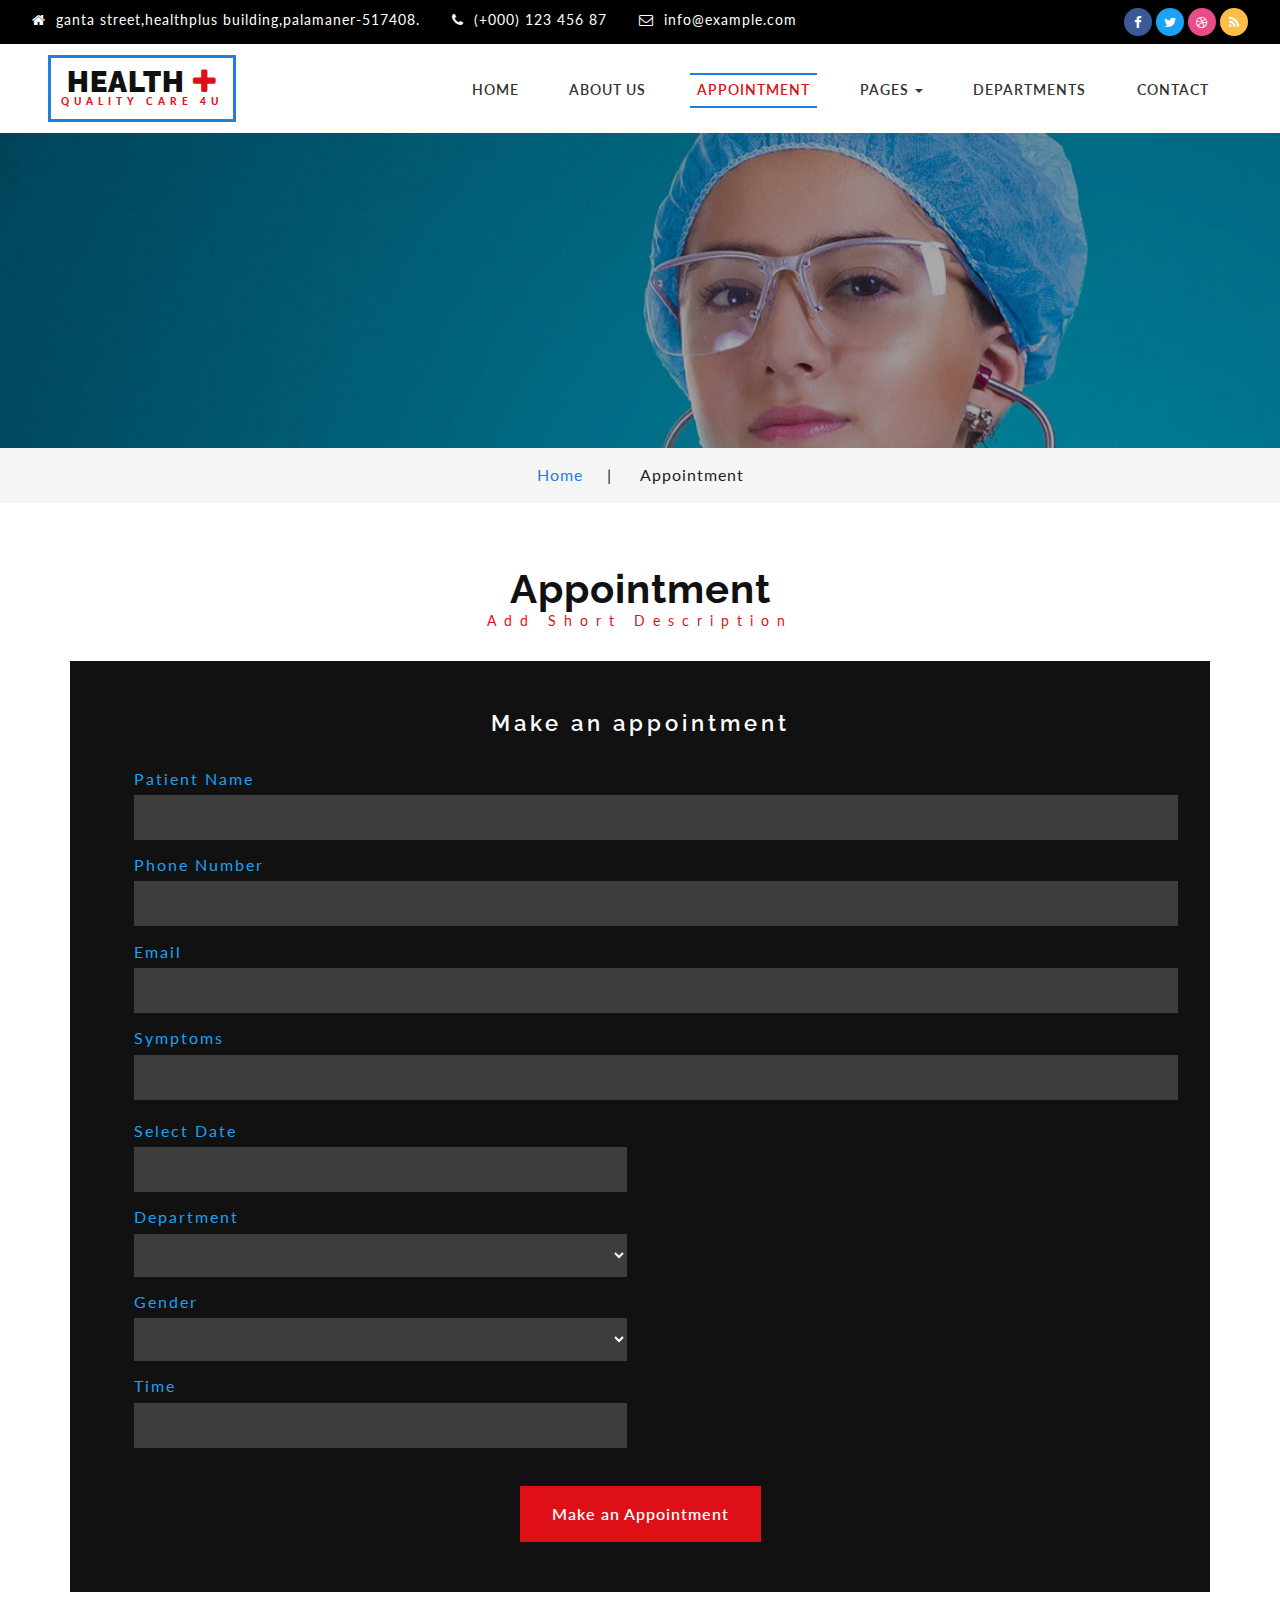
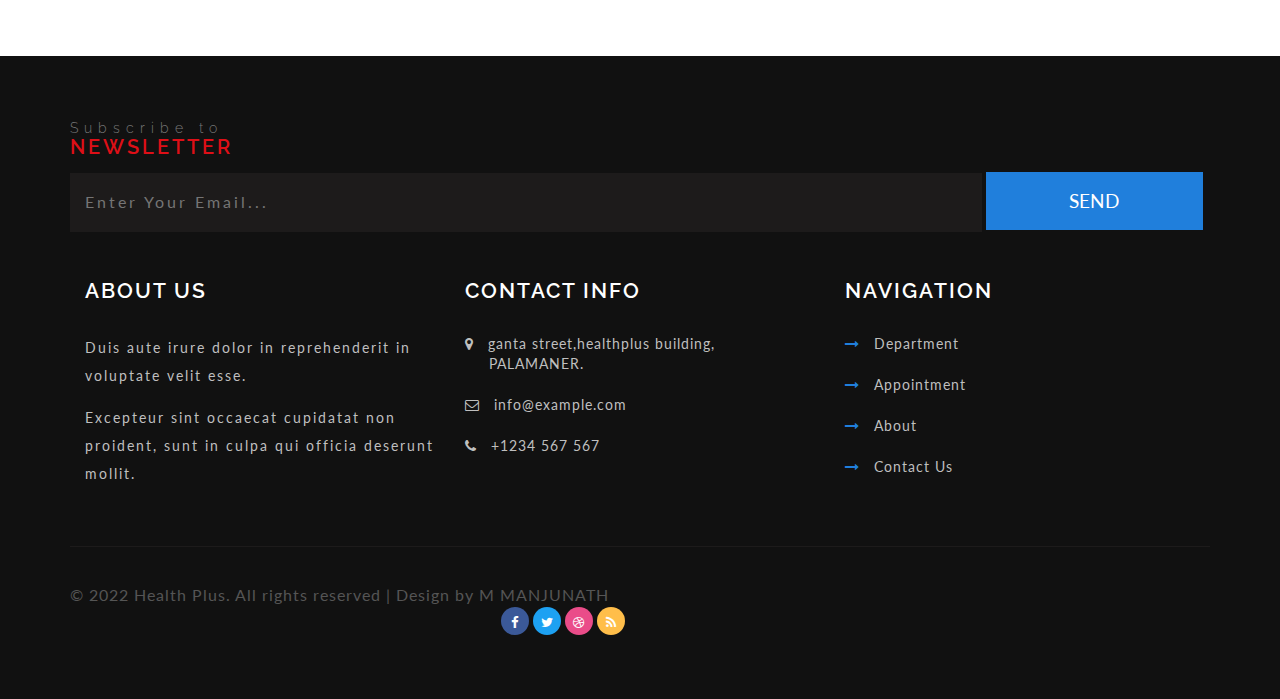
<file: appointment.html>
<!DOCTYPE html>
<html lang="zxx">
<head>
<title>Health Plus | Appointment ::</title>
<!-- for-meta-tags-->
<meta name="viewport" content="width=device-width, initial-scale=1">
<meta http-equiv="Content-Type" content="text/html; charset=utf-8" />
<meta name="keywords" content="Health Plus Responsive web template, Bootstrap Web Templates, Flat Web Templates, Android Compatible web template, 
Smartphone Compatible web template, free web designs for Nokia, Samsung, LG, SonyEricsson, Motorola web design" />
<script type="application/x-javascript"> addEventListener("load", function() { setTimeout(hideURLbar, 0); }, false);
		function hideURLbar(){ window.scrollTo(0,1); } </script>
<!-- //for-meta-tags-->
<link href="css/bootstrap.css" rel="stylesheet" type="text/css" media="all" />
<link href="css/wickedpicker.css" rel="stylesheet" type='text/css' media="all" />
			<link rel="stylesheet" href="css/jquery-ui.css" />
<link href="css/style.css" rel="stylesheet" type="text/css" media="all" />
<!-- font-awesome icons -->
<link href="css/font-awesome.css" rel="stylesheet"> 
<!-- //font-awesome icons -->
<link href="//fonts.googleapis.com/css?family=Raleway:200,200i,300,300i,400,400i,500,500i,600,600i,700,700i,800" rel="stylesheet">
<link href="//fonts.googleapis.com/css?family=Lato:300,300i,400,400i,700,900" rel="stylesheet">
</head>
	
<body>
<div class="main" id="home">
<!-- banner -->
		<div class="header_agileinfo">
						<div class="w3_agileits_header_text">
							<ul class="top_agile_w3l_info_icons">
									<li><i class="fa fa-home" aria-hidden="true"></i>ganta street,healthplus building,palamaner-517408.</li>
									<li class="second"><i class="fa fa-phone" aria-hidden="true"></i>(+000) 123 456 87</li>
									
									<li><i class="fa fa-envelope-o" aria-hidden="true"></i><a href="mailto:maria@example.com">info@example.com</a></li>
								</ul>

						</div>
						<div class="agileinfo_social_icons">
							<ul class="agileits_social_list">
								<li><a href="#" class="w3_agile_facebook"><i class="fa fa-facebook" aria-hidden="true"></i></a></li>
								<li><a href="#" class="agile_twitter"><i class="fa fa-twitter" aria-hidden="true"></i></a></li>
								<li><a href="#" class="w3_agile_dribble"><i class="fa fa-dribbble" aria-hidden="true"></i></a></li>
								<li><a href="#" class="w3_agile_rss"><i class="fa fa-rss" aria-hidden="true"></i></a></li>
							</ul>
						</div>
						<div class="clearfix"> </div>
			</div>				

		<div class="header-bottom">
			<nav class="navbar navbar-default">
				<!-- Brand and toggle get grouped for better mobile display -->
				<div class="navbar-header">
				  <button type="button" class="navbar-toggle collapsed" data-toggle="collapse" data-target="#bs-example-navbar-collapse-1">
					<span class="sr-only">Toggle navigation</span>
					<span class="icon-bar"></span>
					<span class="icon-bar"></span>
					<span class="icon-bar"></span>
				  </button>
					<div class="logo">
						<h1><a class="navbar-brand" href="index.html"><span>H</span>ealth <i class="fa fa-plus" aria-hidden="true"></i> <p>Quality Care 4U</p></a></h1>
					</div>
				</div>

				<!-- Collect the nav links, forms, and other content for toggling -->
				<div class="collapse navbar-collapse nav-wil" id="bs-example-navbar-collapse-1">
					<nav class="menu menu--sebastian">
					<ul id="m_nav_list" class="m_nav menu__list">
						<li class="m_nav_item menu__item" id="m_nav_item_1"> <a href="index.html" class="menu__link"> Home </a></li>
						<li class="m_nav_item menu__item" id="moble_nav_item_2"> <a href="about.html" class="menu__link"> About Us </a> </li>		
						<li class="m_nav_item menu__item menu__item--current" id="moble_nav_item_4"> <a href="appointment.html" class="menu__link">Appointment  </a> </li>
						<li class="m_nav_item menu__item" id="moble_nav_item_3 dropdown"> <a href="#" class="menu__link dropdown-toggle" data-toggle="dropdown">Pages  <b class="caret"></b></a> 
						   <ul class="dropdown-menu agile_short_dropdown">
									<li><a href="icons.html">Web Icons</a></li>
									<li><a href="typography.html">Typography</a></li>
								</ul>
						</li>
						<li class="m_nav_item menu__item" id="moble_nav_item_5"> <a href="gallery.html" class="menu__link">Departments</a> </li>
						<li class="m_nav_item menu__item" id="moble_nav_item_6"> <a href="contact.html" class="menu__link"> Contact </a> </li>
					</ul>
				</nav>

				</div>
				<!-- /.navbar-collapse -->
			</nav>
	 </div>
</div>
<!-- banner -->
<!-- banner1 -->
	<div class="banner1 jarallax">
		<div class="container">
		</div>
	</div>

	<div class="services-breadcrumb">
		<div class="container">
			<ul>
				<li><a href="index.html">Home</a><i>|</i></li>
				<li>Appointment</li>
			</ul>
		</div>
	</div>
<!-- //banner1 -->
<!-- icons -->
	<div class="banner-bottom" id="about">
		<div class="container">
					<h2 class="w3_heade_tittle_agile">Appointment</h2>
			        <p class="sub_t_agileits">Add Short Description</p>

					<div class="book-appointment">
						<h4>Make an appointment</h4>
								<form action="#" method="post">
								<div class="left-agileits- same">
								<div class="gaps">
									<p>Patient Name</p>
										<input type="text" name="Patient Name" placeholder="" required=""/>
								</div>	
									<div class="gaps">	
									<p>Phone Number</p>
										<input type="text" name="Number" placeholder="" required=""/>
									</div>
									<div class="gaps">
									<p>Email</p>
											<input type="email" name="email" placeholder="" required="" />
									</div>	
									<div class="gaps">
									<p>Symptoms</p>
											<textarea name="About Symptoms" placeholder="" required="" ></textarea>
									</div>
								</div>
								<div class="right-agileinfo same">
								<div class="gaps">
									<p>Select Date</p>		
											<input  id="datepicker1" name="Text" type="text" value="" onfocus="this.value = '';" onblur="if (this.value == '') {this.value = 'mm/dd/yyyy';}" required="">
								</div>
								<div class="gaps">
									<p>Department</p>	
										<select class="option">
											<option></option>
											<option>Cardiology</option>
											<option>Ophthalmology</option>
											<option>Neurology</option>
											<option>Psychology</option>
											<option>Dermatology</option>
										</select>
								</div>
								<div class="gaps">
									<p>Gender</p>	
										<select class="option">
											<option></option>
											<option>Male</option>
											<option>Female</option>
										</select>
								</div>
								<div class="gaps">
									<p>Time</p>		
										<input type="text" id="timepicker" name="Time" class="timepicker option" value="">	
								</div>
								</div>
								<div class="clearfix"></div>
											  <input type="submit" value="Make an Appointment">
								</form>
							</div>
					   </div>

		</div>
	</div>
<!-- icons -->




<!-- footer -->
	<div class="footer">
		<div class="container">
			<h4>Subscribe to <span>Newsletter</span></h4>
			<form action="#" method="post">
				<input type="email" name="Email" placeholder="Enter Your Email..." required="">
				<input type="submit" value="Send">
			</form>
			<div class="agile_footer_copy">
				<div class="w3agile_footer_grids">
					<div class="col-md-4 w3agile_footer_grid">
						<h3>About Us</h3>
						<p>Duis aute irure dolor in reprehenderit in voluptate velit esse.<span>Excepteur sint occaecat cupidatat 
							non proident, sunt in culpa qui officia deserunt mollit.</span></p>
					</div>
					<div class="col-md-4 w3agile_footer_grid">
						<h3>Contact Info</h3>
						<ul>
							<li><i class="fa fa-map-marker" aria-hidden="true"></i>ganta street,healthplus building, <span>PALAMANER.</span></li>
							<li><i class="fa fa-envelope-o" aria-hidden="true"></i><a href="mailto:info@example.com">info@example.com</a></li>
							<li><i class="fa fa-phone" aria-hidden="true"></i>+1234 567 567</li>
						</ul>
					</div>
					<div class="col-md-4 w3agile_footer_grid w3agile_footer_grid1">
						<h3>Navigation</h3>
						<ul>
							<li><span class="fa fa-long-arrow-right" aria-hidden="true"></span><a href="gallery.html">Department</a></li>
							<li><span class="fa fa-long-arrow-right" aria-hidden="true"></span><a href="appointment.html">Appointment</a></li>
							<li><span class="fa fa-long-arrow-right" aria-hidden="true"></span><a href="about.html">About</a></li>
							<li><span class="fa fa-long-arrow-right" aria-hidden="true"></span><a href="contact.html">Contact Us</a></li>
						</ul>
					</div>
					<div class="clearfix"> </div>
				</div>
			</div>
			<div class="w3_agileits_copy_right_social">
				<div class="">
					<p>&copy; 2022 Health Plus. All rights reserved | Design by M MANJUNATH<a href=""></a></p>
				</div>
				<div class="col-md-6 w3_agile_copy_right">
					<ul class="agileits_social_list">
								<li><a href="#" class="w3_agile_facebook"><i class="fa fa-facebook" aria-hidden="true"></i></a></li>
								<li><a href="#" class="agile_twitter"><i class="fa fa-twitter" aria-hidden="true"></i></a></li>
								<li><a href="#" class="w3_agile_dribble"><i class="fa fa-dribbble" aria-hidden="true"></i></a></li>
								<li><a href="#" class="w3_agile_rss"><i class="fa fa-rss" aria-hidden="true"></i></a></li>
							</ul>
				</div>
				<div class="clearfix"> </div>
			</div>
		</div>
	</div>
<!-- //footer -->
<a href="#" id="toTop" style="display: block;"> <span id="toTopHover" style="opacity: 1;"> </span></a>
 <!-- js -->
<script src="js/jquery-2.2.3.min.js"></script>
<script type="text/javascript" src="js/wickedpicker.js"></script>
			<script type="text/javascript">
				$('.timepicker').wickedpicker({twentyFour: false});
			</script>
		<!-- Calendar -->
				<script src="js/jquery-ui.js"></script>
				  <script>
						  $(function() {
							$( "#datepicker,#datepicker1,#datepicker2,#datepicker3" ).datepicker();
						  });
				  </script>
			<!-- //Calendar -->

<!-- bootstrap-pop-up -->
	<div class="modal video-modal fade" id="myModal" tabindex="-1" role="dialog" aria-labelledby="myModal">
		<div class="modal-dialog" role="document">
			<div class="modal-content">
				<div class="modal-header">
					Health Plus
					<button type="button" class="close" data-dismiss="modal" aria-label="Close"><span aria-hidden="true">&times;</span></button>						
				</div>
				<section>
					<div class="modal-body">
						<img src="images/g9.jpg" alt=" " class="img-responsive" />
						<p>Ut enim ad minima veniam, quis nostrum 
							exercitationem ullam corporis suscipit laboriosam, 
							nisi ut aliquid ex ea commodi consequatur? Quis autem 
							vel eum iure reprehenderit qui in ea voluptate velit 
							esse quam nihil molestiae consequatur, vel illum qui 
							dolorem eum fugiat quo voluptas nulla pariatur.
							<i>" Quis autem vel eum iure reprehenderit qui in ea voluptate velit 
								esse quam nihil molestiae consequatur.</i></p>
					</div>
				</section>
			</div>
		</div>
	</div>
<!-- //bootstrap-pop-up -->
<!-- start-smoth-scrolling -->
<script type="text/javascript" src="js/move-top.js"></script>
<script type="text/javascript" src="js/easing.js"></script>
<script type="text/javascript">
	jQuery(document).ready(function($) {
		$(".scroll").click(function(event){		
			event.preventDefault();
			$('html,body').animate({scrollTop:$(this.hash).offset().top},1000);
		});
	});
</script>
<!-- start-smoth-scrolling -->
			<script src="js/jarallax.js"></script>
	<script src="js/SmoothScroll.min.js"></script>
	<script type="text/javascript">
		/* init Jarallax */
		$('.jarallax').jarallax({
			speed: 0.5,
			imgWidth: 1366,
			imgHeight: 768
		})
	</script>
	
	<script src="js/bootstrap.js"></script>
<!-- //for bootstrap working -->
<!-- here stars scrolling icon -->
	<script type="text/javascript">
		$(document).ready(function() {
			/*
				var defaults = {
				containerID: 'toTop', // fading element id
				containerHoverID: 'toTopHover', // fading element hover id
				scrollSpeed: 1200,
				easingType: 'linear' 
				};
			*/
								
			$().UItoTop({ easingType: 'easeOutQuart' });
								
			});
	</script>
<!-- //here ends scrolling icon -->
</body>
</html>
</file>
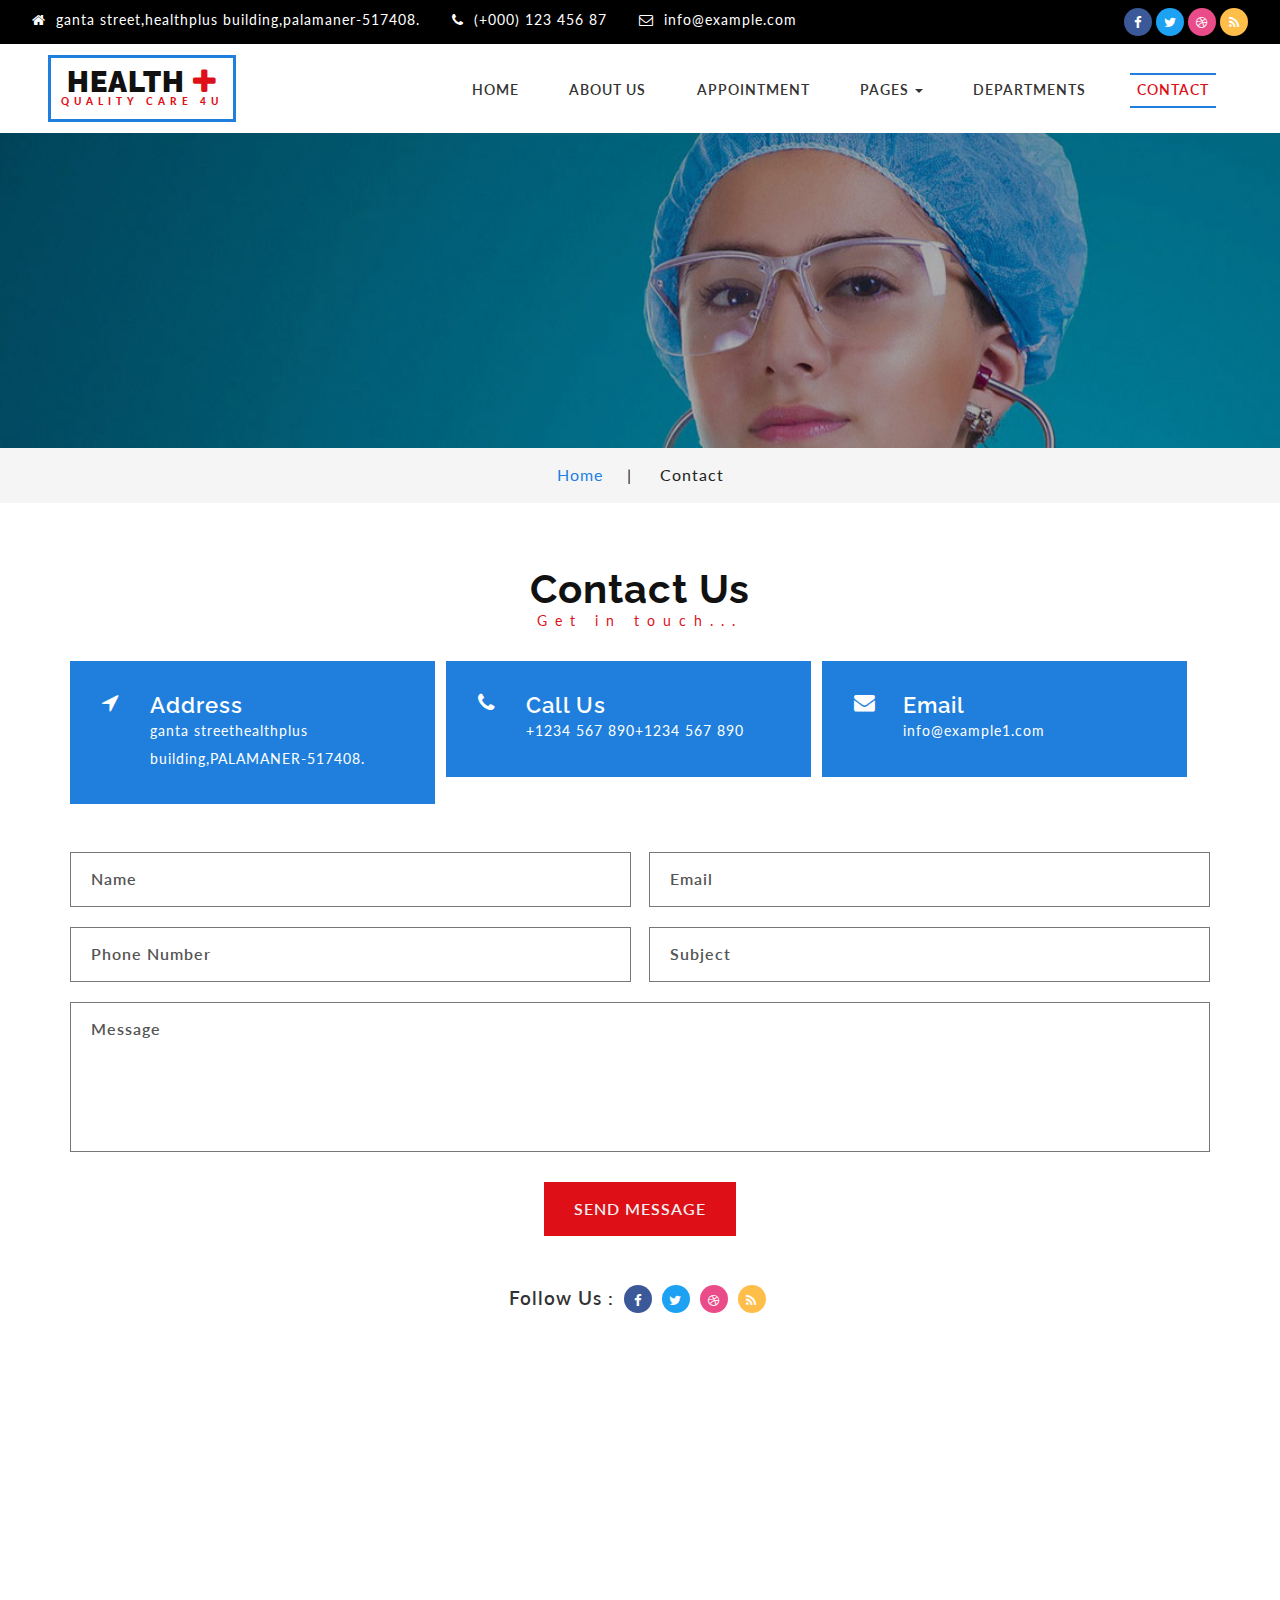
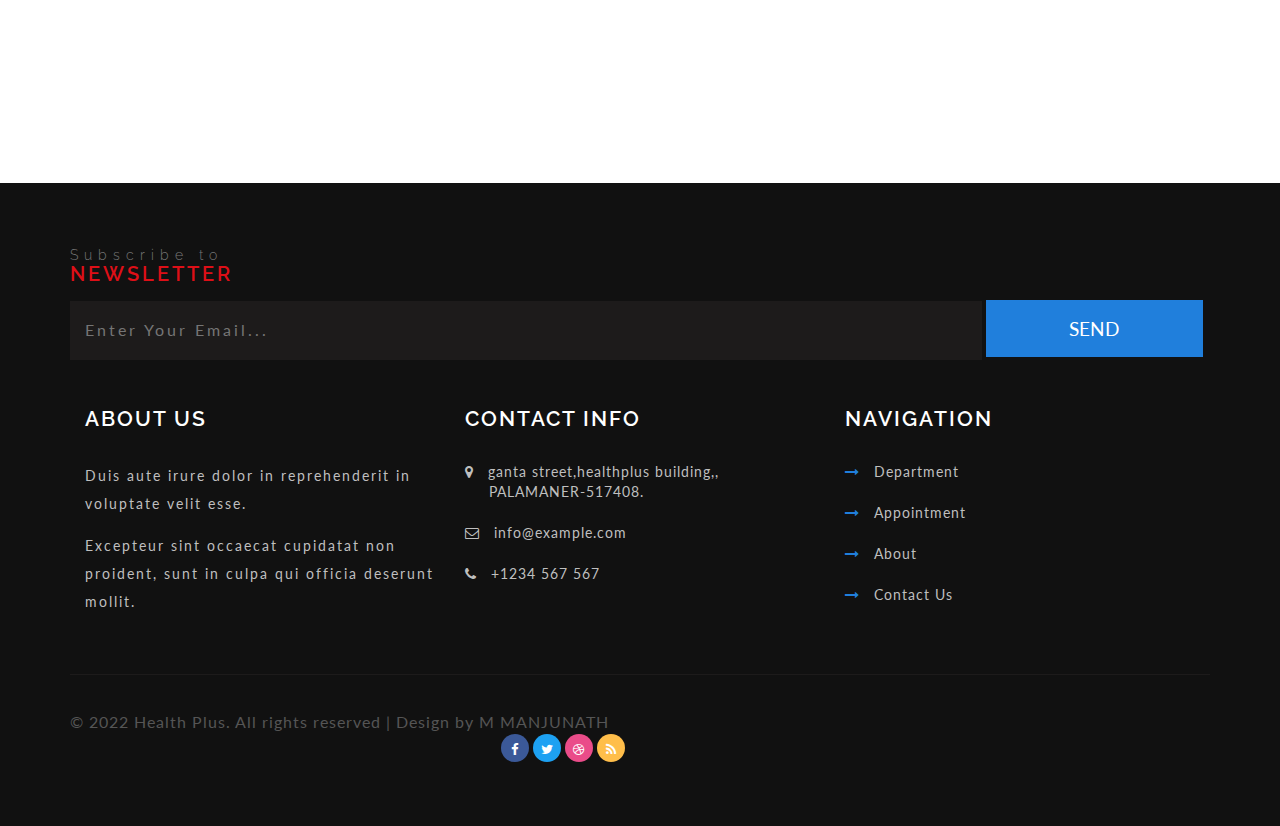
<file: contact.html>
<!DOCTYPE html>
<html lang="zxx">
<head>
<title>Health Plus| Contact :: </title>
<!-- for-meta-tags-->
<meta name="viewport" content="width=device-width, initial-scale=1">
<meta http-equiv="Content-Type" content="text/html; charset=utf-8" />
<meta name="keywords" content="Health Plus Responsive web template, Bootstrap Web Templates, Flat Web Templates, Android Compatible web template, 
Smartphone Compatible web template, free web designs for Nokia, Samsung, LG, SonyEricsson, Motorola web design" />
<script type="application/x-javascript"> addEventListener("load", function() { setTimeout(hideURLbar, 0); }, false);
		function hideURLbar(){ window.scrollTo(0,1); } </script>
<!-- //for-meta-tags-->
<link href="css/bootstrap.css" rel="stylesheet" type="text/css" media="all" />
<link href="css/style.css" rel="stylesheet" type="text/css" media="all" />
<!-- font-awesome icons -->
<link href="css/font-awesome.css" rel="stylesheet"> 
<!-- //font-awesome icons -->
<link href="//fonts.googleapis.com/css?family=Raleway:200,200i,300,300i,400,400i,500,500i,600,600i,700,700i,800" rel="stylesheet">
<link href="//fonts.googleapis.com/css?family=Lato:300,300i,400,400i,700,900" rel="stylesheet">
</head>
	
<body>
<div class="main" id="home">
<!-- banner -->
		<div class="header_agileinfo">
						<div class="w3_agileits_header_text">
							<ul class="top_agile_w3l_info_icons">
									<li><i class="fa fa-home" aria-hidden="true"></i>ganta street,healthplus building,palamaner-517408.</li>
									<li class="second"><i class="fa fa-phone" aria-hidden="true"></i>(+000) 123 456 87</li>
									
									<li><i class="fa fa-envelope-o" aria-hidden="true"></i><a href="mailto:maria@example.com">info@example.com</a></li>
								</ul>

						</div>
						<div class="agileinfo_social_icons">
							<ul class="agileits_social_list">
								<li><a href="#" class="w3_agile_facebook"><i class="fa fa-facebook" aria-hidden="true"></i></a></li>
								<li><a href="#" class="agile_twitter"><i class="fa fa-twitter" aria-hidden="true"></i></a></li>
								<li><a href="#" class="w3_agile_dribble"><i class="fa fa-dribbble" aria-hidden="true"></i></a></li>
								<li><a href="#" class="w3_agile_rss"><i class="fa fa-rss" aria-hidden="true"></i></a></li>
							</ul>
						</div>
						<div class="clearfix"> </div>
			</div>				

		<div class="header-bottom">
			<nav class="navbar navbar-default">
				<!-- Brand and toggle get grouped for better mobile display -->
				<div class="navbar-header">
				  <button type="button" class="navbar-toggle collapsed" data-toggle="collapse" data-target="#bs-example-navbar-collapse-1">
					<span class="sr-only">Toggle navigation</span>
					<span class="icon-bar"></span>
					<span class="icon-bar"></span>
					<span class="icon-bar"></span>
				  </button>
					<div class="logo">
						<h1><a class="navbar-brand" href="index.html"><span>H</span>ealth <i class="fa fa-plus" aria-hidden="true"></i> <p>Quality Care 4U</p></a></h1>
					</div>
				</div>

				<!-- Collect the nav links, forms, and other content for toggling -->
				<div class="collapse navbar-collapse nav-wil" id="bs-example-navbar-collapse-1">
					<nav class="menu menu--sebastian">
					<ul id="m_nav_list" class="m_nav menu__list">
						<li class="m_nav_item menu__item" id="m_nav_item_1"> <a href="index.html" class="menu__link"> Home </a></li>
						<li class="m_nav_item menu__item" id="moble_nav_item_2"> <a href="about.html" class="menu__link"> About Us </a> </li>		
						<li class="m_nav_item menu__item" id="moble_nav_item_4"> <a href="appointment.html" class="menu__link">Appointment  </a> </li>
						<li class="m_nav_item menu__item" id="moble_nav_item_3 dropdown"> <a href="#" class="menu__link dropdown-toggle" data-toggle="dropdown">Pages  <b class="caret"></b></a> 
						   <ul class="dropdown-menu agile_short_dropdown">
									<li><a href="icons.html">Web Icons</a></li>
									<li><a href="typography.html">Typography</a></li>
								</ul>
						</li>
						<li class="m_nav_item menu__item" id="moble_nav_item_5"> <a href="gallery.html" class="menu__link">Departments</a> </li>
						<li class="m_nav_item menu__item menu__item--current" id="moble_nav_item_6"> <a href="contact.html" class="menu__link"> Contact </a> </li>
					</ul>
				</nav>

				</div>
				<!-- /.navbar-collapse -->
			</nav>
	 </div>
</div>
<!-- banner -->
<!-- banner1 -->
	<div class="banner1 jarallax">
		<div class="container">
		</div>
	</div>

	<div class="services-breadcrumb">
		<div class="container">
			<ul>
				<li><a href="index.html">Home</a><i>|</i></li>
				<li>Contact</li>
			</ul>
		</div>
	</div>
<!-- //banner1 -->
	<div class="banner-bottom" id="about">
		<div class="container">
			<h2 class="w3_heade_tittle_agile">Contact Us</h2>
		    <p class="sub_t_agileits">Get in touch...</p>

           <div class="contact-top-agileits">
               <div class="col-md-4 contact-grid ">
					<div class="contact-grid1 agileits-w3layouts">
						<i class="fa fa-location-arrow"></i>
						<div class="con-w3l-info">
						   <h4>Address </h4>
						  <p>ganta street<span>healthplus building,PALAMANER-517408.</span></p>
						</div>
						<div class="clearfix"></div>
					</div>
				</div>
				<div class="col-md-4 contact-grid">
					<div class="contact-grid2 w3">
						<i class="fa fa-phone" aria-hidden="true"></i>
						<div class="con-w3l-info">
						  <h4>Call Us</h4>
						   <p>+1234 567 890<span>+1234 567 890</span></p>
						</div>
						<div class="clearfix"></div>
					</div>
				</div>
				<div class="col-md-4 contact-grid">
					<div class="contact-grid3 w3l">
						<i class="fa fa-envelope"></i>
						<div class="con-w3l-info">
						  <h4>Email</h4>
						  <p><a href="mailto:info@example.com">info@example1.com</a>
						 
						  </p></div>
						  <div class="clearfix"></div>
					</div>
				</div>
				<div class="clearfix"></div>
				
			</div>
			<div class="contact-form-aits">
				 <form action="#" method="post">
					<input type="text" class="margin-right" name="Name" placeholder="Name" required="">
					<input type="email" name="Email" placeholder="Email" required="">
					<input type="text" class="margin-right" name="Phone Number" placeholder="Phone Number" required="">
					<input type="text" name="Subject" placeholder="Subject" required="">
					<textarea name="Message" placeholder="Message" required=""></textarea>
					<div class="send-button agileits w3layouts">
						<button class="btn btn-primary">SEND MESSAGE</button>
					</div>
				  </form>
				  <ul class="agileits_social_list two">
				        <li class="fallow"> Follow Us :</li>
								<li><a href="#" class="w3_agile_facebook"><i class="fa fa-facebook" aria-hidden="true"></i></a></li>
								<li><a href="#" class="agile_twitter"><i class="fa fa-twitter" aria-hidden="true"></i></a></li>
								<li><a href="#" class="w3_agile_dribble"><i class="fa fa-dribbble" aria-hidden="true"></i></a></li>
								<li><a href="#" class="w3_agile_rss"><i class="fa fa-rss" aria-hidden="true"></i></a></li>
							</ul>
				         
			   </div>
	    </div>
	</div>

<div class="map_agile">
<iframe src="https://www.google.com/maps/embed?pb=!1m18!1m12!1m3!1d387142.84010033106!2d-74.25819252532891!3d40.70583163828471!2m3!1f0!2f0!3f0!3m2!1i1024!2i768!4f13.1!3m3!1m2!1s0x89c24fa5d33f083b%3A0xc80b8f06e177fe62!2sNew+York%2C+NY%2C+USA!5e0!3m2!1sen!2sin!4v1475140387172" style="border:0"></iframe>


</div>
<!-- footer -->
	<div class="footer">
		<div class="container">
			<h4>Subscribe to <span>Newsletter</span></h4>
			<form action="#" method="post">
				<input type="email" name="Email" placeholder="Enter Your Email..." required="">
				<input type="submit" value="Send">
			</form>
			<div class="agile_footer_copy">
				<div class="w3agile_footer_grids">
					<div class="col-md-4 w3agile_footer_grid">
						<h3>About Us</h3>
						<p>Duis aute irure dolor in reprehenderit in voluptate velit esse.<span>Excepteur sint occaecat cupidatat 
							non proident, sunt in culpa qui officia deserunt mollit.</span></p>
					</div>
					<div class="col-md-4 w3agile_footer_grid">
						<h3>Contact Info</h3>
						<ul>
							<li><i class="fa fa-map-marker" aria-hidden="true"></i>ganta street,healthplus building,, <span>PALAMANER-517408.</span></li>
							<li><i class="fa fa-envelope-o" aria-hidden="true"></i><a href="mailto:info@example.com">info@example.com</a></li>
							<li><i class="fa fa-phone" aria-hidden="true"></i>+1234 567 567</li>
						</ul>
					</div>
					<div class="col-md-4 w3agile_footer_grid w3agile_footer_grid1">
						<h3>Navigation</h3>
						<ul>
							<li><span class="fa fa-long-arrow-right" aria-hidden="true"></span><a href="gallery.html">Department</a></li>
							<li><span class="fa fa-long-arrow-right" aria-hidden="true"></span><a href="appointment.html">Appointment</a></li>
							<li><span class="fa fa-long-arrow-right" aria-hidden="true"></span><a href="about.html">About</a></li>
							<li><span class="fa fa-long-arrow-right" aria-hidden="true"></span><a href="contact.html">Contact Us</a></li>
						</ul>
					</div>
					<div class="clearfix"> </div>
				</div>
			</div>
			<div class="w3_agileits_copy_right_social">
				<div class="">
					<p>&copy; 2022 Health Plus. All rights reserved | Design by M MANJUNATH <a href=""></a></p>
				</div>
				<div class="col-md-6 w3_agile_copy_right">
					<ul class="agileits_social_list">
								<li><a href="#" class="w3_agile_facebook"><i class="fa fa-facebook" aria-hidden="true"></i></a></li>
								<li><a href="#" class="agile_twitter"><i class="fa fa-twitter" aria-hidden="true"></i></a></li>
								<li><a href="#" class="w3_agile_dribble"><i class="fa fa-dribbble" aria-hidden="true"></i></a></li>
								<li><a href="#" class="w3_agile_rss"><i class="fa fa-rss" aria-hidden="true"></i></a></li>
							</ul>
				</div>
				<div class="clearfix"> </div>
			</div>
		</div>
	</div>
<!-- //footer -->
<a href="#" id="toTop" style="display: block;"> <span id="toTopHover" style="opacity: 1;"> </span></a>
 <!-- js -->
<script src="js/jquery-2.2.3.min.js"></script>
<!-- bootstrap-pop-up -->
	<div class="modal video-modal fade" id="myModal" tabindex="-1" role="dialog" aria-labelledby="myModal">
		<div class="modal-dialog" role="document">
			<div class="modal-content">
				<div class="modal-header">
					Health Plus
					<button type="button" class="close" data-dismiss="modal" aria-label="Close"><span aria-hidden="true">&times;</span></button>						
				</div>
				<section>
					<div class="modal-body">
						<img src="images/g9.jpg" alt=" " class="img-responsive" />
						<p>Ut enim ad minima veniam, quis nostrum 
							exercitationem ullam corporis suscipit laboriosam, 
							nisi ut aliquid ex ea commodi consequatur? Quis autem 
							vel eum iure reprehenderit qui in ea voluptate velit 
							esse quam nihil molestiae consequatur, vel illum qui 
							dolorem eum fugiat quo voluptas nulla pariatur.
							<i>" Quis autem vel eum iure reprehenderit qui in ea voluptate velit 
								esse quam nihil molestiae consequatur.</i></p>
					</div>
				</section>
			</div>
		</div>
	</div>
<!-- //bootstrap-pop-up -->
<!-- start-smoth-scrolling -->
<script type="text/javascript" src="js/move-top.js"></script>
<script type="text/javascript" src="js/easing.js"></script>
<script type="text/javascript">
	jQuery(document).ready(function($) {
		$(".scroll").click(function(event){		
			event.preventDefault();
			$('html,body').animate({scrollTop:$(this.hash).offset().top},1000);
		});
	});
</script>
<!-- start-smoth-scrolling -->
			<script src="js/jarallax.js"></script>
	<script src="js/SmoothScroll.min.js"></script>
	<script type="text/javascript">
		/* init Jarallax */
		$('.jarallax').jarallax({
			speed: 0.5,
			imgWidth: 1366,
			imgHeight: 768
		})
	</script>
	
	<script src="js/bootstrap.js"></script>
<!-- //for bootstrap working -->
<!-- here stars scrolling icon -->
	<script type="text/javascript">
		$(document).ready(function() {
			/*
				var defaults = {
				containerID: 'toTop', // fading element id
				containerHoverID: 'toTopHover', // fading element hover id
				scrollSpeed: 1200,
				easingType: 'linear' 
				};
			*/
								
			$().UItoTop({ easingType: 'easeOutQuart' });
								
			});
	</script>
<!-- //here ends scrolling icon -->
</body>
</html>
</file>
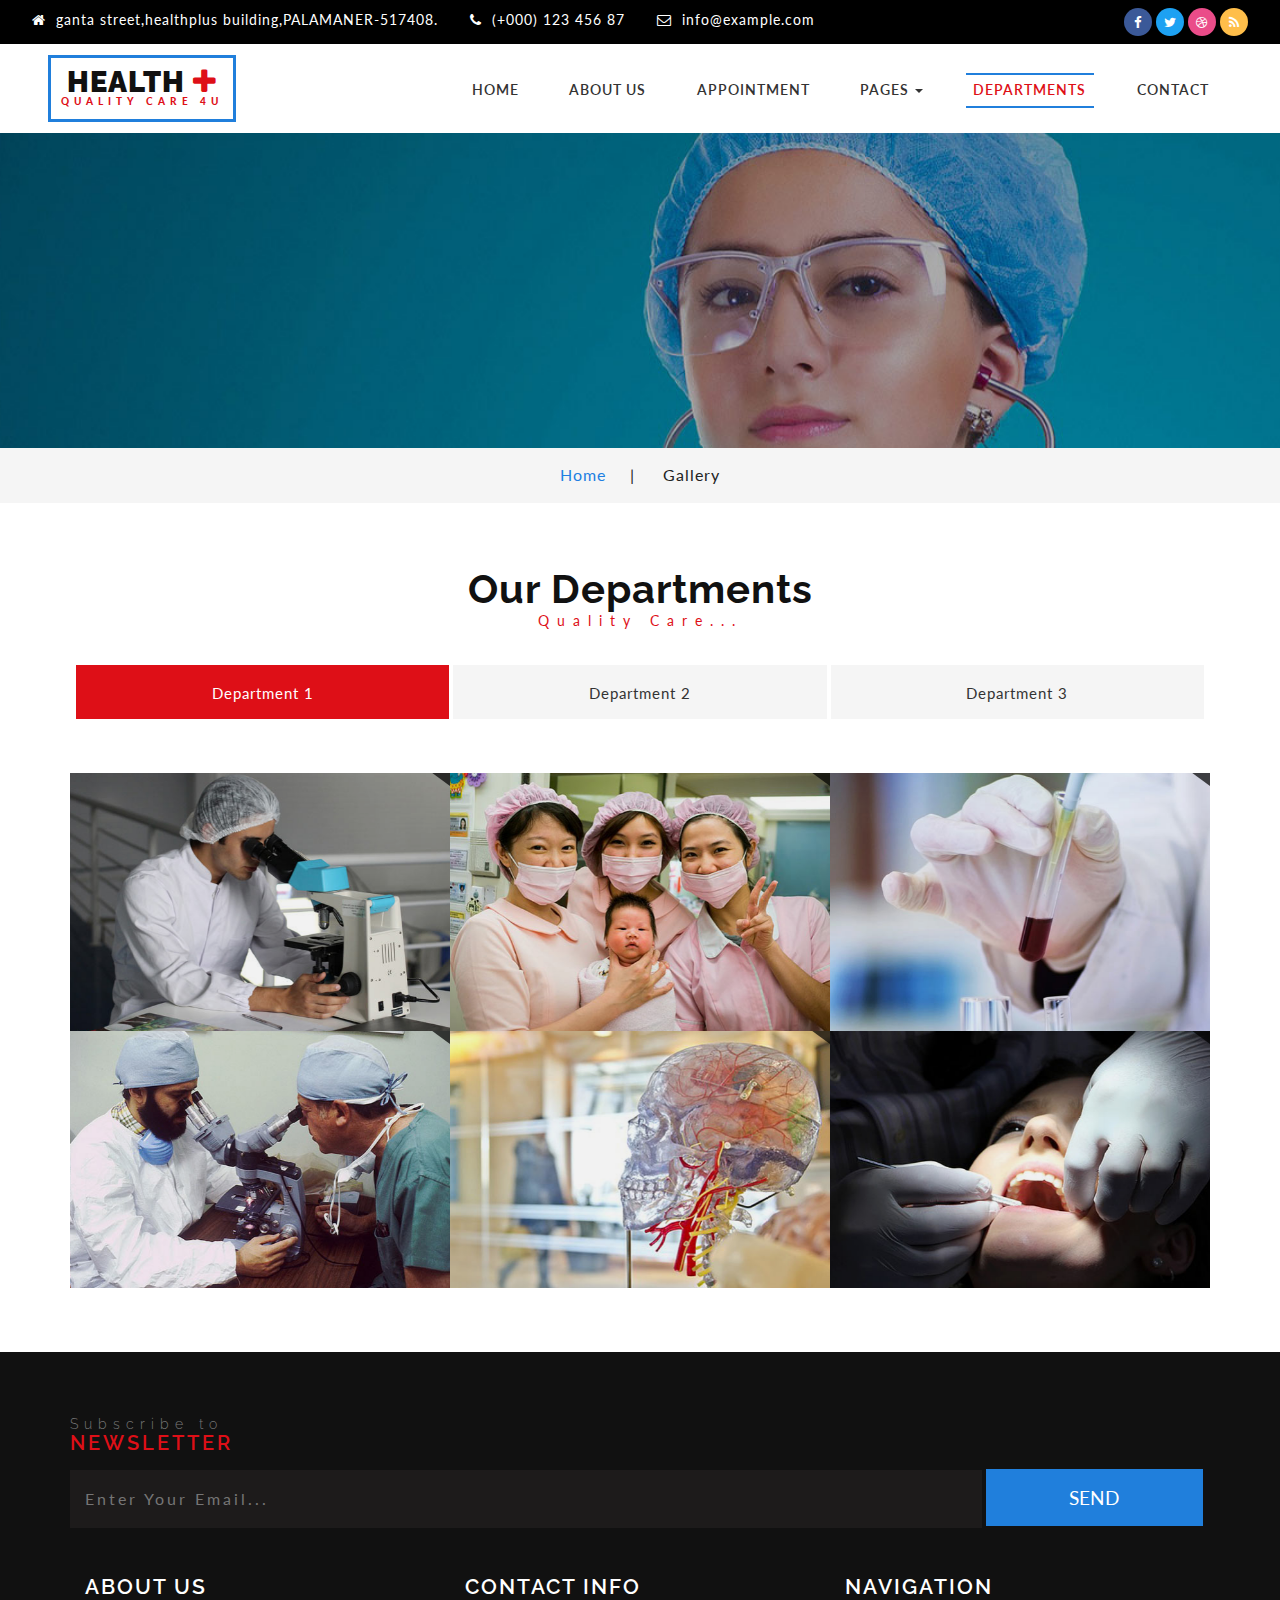
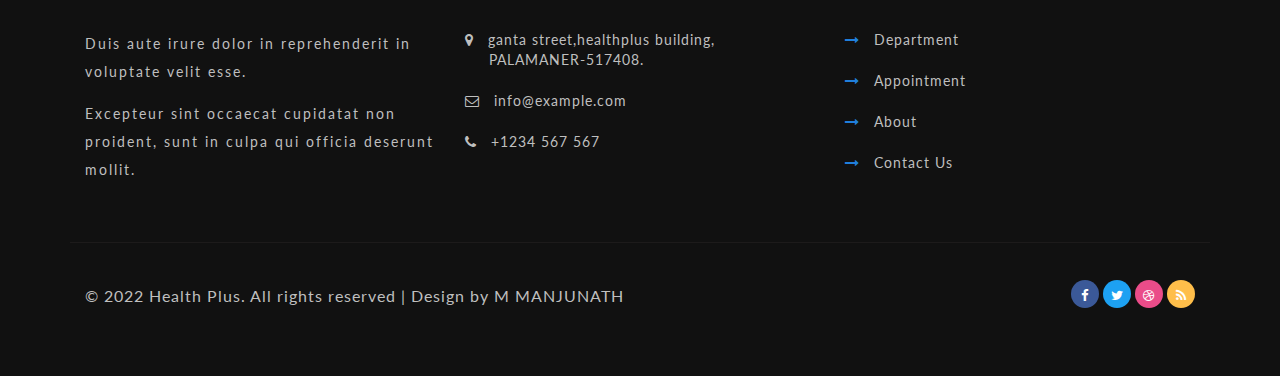
<file: gallery.html>
<!DOCTYPE html>
<html lang="zxx">
<head>
<title>Health Plus | Gallery ::</title>
<!-- for-meta-tags-->
<meta name="viewport" content="width=device-width, initial-scale=1">
<meta http-equiv="Content-Type" content="text/html; charset=utf-8" />
<meta name="keywords" content="Health Plus Responsive web template, Bootstrap Web Templates, Flat Web Templates, Android Compatible web template, 
Smartphone Compatible web template, free web designs for Nokia, Samsung, LG, SonyEricsson, Motorola web design" />
<script type="application/x-javascript"> addEventListener("load", function() { setTimeout(hideURLbar, 0); }, false);
		function hideURLbar(){ window.scrollTo(0,1); } </script>
<!-- //for-meta-tags-->
<link href="css/bootstrap.css" rel="stylesheet" type="text/css" media="all" />
<!-- Portfolio-CSS -->	<link rel="stylesheet" href="css/swipebox.css" type="text/css" media="all">
<link href="css/style.css" rel="stylesheet" type="text/css" media="all" />
<!-- font-awesome icons -->
<link href="css/font-awesome.css" rel="stylesheet"> 
<!-- //font-awesome icons -->
<link href="//fonts.googleapis.com/css?family=Raleway:200,200i,300,300i,400,400i,500,500i,600,600i,700,700i,800" rel="stylesheet">
<link href="//fonts.googleapis.com/css?family=Lato:300,300i,400,400i,700,900" rel="stylesheet">
</head>
	
<body>
<div class="main" id="home">
<!-- banner -->
		<div class="header_agileinfo">
						<div class="w3_agileits_header_text">
								<ul class="top_agile_w3l_info_icons">
									<li><i class="fa fa-home" aria-hidden="true"></i>ganta street,healthplus building,PALAMANER-517408.</li>
									<li class="second"><i class="fa fa-phone" aria-hidden="true"></i>(+000) 123 456 87</li>
									
									<li><i class="fa fa-envelope-o" aria-hidden="true"></i><a href="mailto:maria@example.com">info@example.com</a></li>
								</ul>

						</div>
						<div class="agileinfo_social_icons">
							<ul class="agileits_social_list">
								<li><a href="#" class="w3_agile_facebook"><i class="fa fa-facebook" aria-hidden="true"></i></a></li>
								<li><a href="#" class="agile_twitter"><i class="fa fa-twitter" aria-hidden="true"></i></a></li>
								<li><a href="#" class="w3_agile_dribble"><i class="fa fa-dribbble" aria-hidden="true"></i></a></li>
								<li><a href="#" class="w3_agile_rss"><i class="fa fa-rss" aria-hidden="true"></i></a></li>
							</ul>
						</div>
						<div class="clearfix"> </div>
			</div>				

		<div class="header-bottom">
			<nav class="navbar navbar-default">
				<!-- Brand and toggle get grouped for better mobile display -->
				<div class="navbar-header">
				  <button type="button" class="navbar-toggle collapsed" data-toggle="collapse" data-target="#bs-example-navbar-collapse-1">
					<span class="sr-only">Toggle navigation</span>
					<span class="icon-bar"></span>
					<span class="icon-bar"></span>
					<span class="icon-bar"></span>
				  </button>
					<div class="logo">
						<h1><a class="navbar-brand" href="index.html"><span>H</span>ealth <i class="fa fa-plus" aria-hidden="true"></i> <p>Quality Care 4U</p></a></h1>
					</div>
				</div>

				<!-- Collect the nav links, forms, and other content for toggling -->
				<div class="collapse navbar-collapse nav-wil" id="bs-example-navbar-collapse-1">
					<nav class="menu menu--sebastian">
					<ul id="m_nav_list" class="m_nav menu__list">
						<li class="m_nav_item menu__item" id="m_nav_item_1"> <a href="index.html" class="menu__link"> Home </a></li>
						<li class="m_nav_item menu__item"  id="moble_nav_item_2"> <a href="about.html" class="menu__link"> About Us </a> </li>		
						<li class="m_nav_item menu__item" id="moble_nav_item_4"> <a href="appointment.html" class="menu__link">Appointment  </a> </li>
						<li class="m_nav_item menu__item" id="moble_nav_item_3 dropdown"> <a href="#" class="menu__link dropdown-toggle" data-toggle="dropdown">Pages  <b class="caret"></b></a> 
						   <ul class="dropdown-menu agile_short_dropdown">
									<li><a href="icons.html">Web Icons</a></li>
									<li><a href="typography.html">Typography</a></li>
								</ul>
						</li>
						<li class="m_nav_item menu__item menu__item--current" id="moble_nav_item_5"> <a href="gallery.html" class="menu__link">Departments</a> </li>
						<li class="m_nav_item menu__item" id="moble_nav_item_6"> <a href="contact.html" class="menu__link"> Contact </a> </li>
					</ul>
				</nav>

				</div>
				<!-- /.navbar-collapse -->
			</nav>
	 </div>
</div>
<!-- banner -->
<!-- banner1 -->
	<div class="banner1 jarallax">
		<div class="container">
		</div>
	</div>

	<div class="services-breadcrumb">
		<div class="container">
			<ul>
				<li><a href="index.html">Home</a><i>|</i></li>
				<li>Gallery</li>
			</ul>
		</div>
	</div>
<!-- //banner1 -->


<!-- Portfolio -->
	<div class="portfolio" id="specials">
			<div class="container">
				<h2 class="w3_heade_tittle_agile">Our Departments</h2>
		    <p class="sub_t_agileits">Quality Care...</p>

			<div class="tabs tabs-style-bar">
				<nav>
					<ul>
						<li><a href="#section-bar-1" class="icon icon-box"><span>Department 1</span></a></li>
						<li><a href="#section-bar-2" class="icon icon-display"><span>Department 2</span></a></li>
						<li><a href="#section-bar-3" class="icon icon-upload"><span>Department 3</span></a></li>
					</ul>
				</nav>

				<div class="content-wrap">

					<!-- Tab-1 -->
					<section id="section-bar-1" class="agileits w3layouts">
						<div class="gallery-grids">
							<div class="col-md-4 col-sm-4 gallery-top">
								<a href="images/g1.jpg" class="swipebox">
									<figure class="effect-apollo">
										<img src="images/g1.jpg" alt="Health Plus" class="img-responsive">
										<figcaption></figcaption>
									</figure>
								</a>
							</div>
							<div class="col-md-4 col-sm-4 gallery-top">
								<a href="images/g2.jpg" class="swipebox">
									<figure class="effect-apollo">
										<img src="images/g2.jpg" alt="Health Plus" class="img-responsive">
										<figcaption></figcaption>
									</figure>
								</a>
							</div>
							<div class="col-md-4 col-sm-4 gallery-top">
								<a href="images/g3.jpg" class="swipebox">
									<figure class="effect-apollo">
										<img src="images/g3.jpg" alt="Health Plus" class="img-responsive">
										<figcaption></figcaption>
									</figure>
								</a>
							</div>
							<div class="col-md-4 col-sm-4 gallery-top">
								<a href="images/g4.jpg" class="swipebox">
									<figure class="effect-apollo">
										<img src="images/g4.jpg" alt="Health Plus" class="img-responsive">
										<figcaption></figcaption>
									</figure>
								</a>
							</div>
							<div class="col-md-4 col-sm-4 gallery-top">
								<a href="images/g5.jpg" class="swipebox">
									<figure class="effect-apollo">
										<img src="images/g5.jpg" alt="Health Plus" class="img-responsive">
										<figcaption></figcaption>
									</figure>
								</a>
							</div>
							<div class="col-md-4 col-sm-4 gallery-top">
								<a href="images/g6.jpg" class="swipebox">
									<figure class="effect-apollo">
										<img src="images/g6.jpg" alt="Health Plus" class="img-responsive">
										<figcaption></figcaption>
									</figure>
								</a>
							</div>
	
							<div class="clearfix"></div>
						</div>
					</section>
					<!-- //Tab-1 -->

					<!-- Tab-2 -->
					<section id="section-bar-2" class="agileits w3layouts">
						<div class="gallery-grids">
							<div class="col-md-4 col-sm-4 gallery-top">
								<a href="images/g7.jpg" class="swipebox">
									<figure class="effect-apollo">
										<img src="images/g7.jpg" alt="Health Plus" class="img-responsive">
										<figcaption></figcaption>
									</figure>
								</a>
							</div>
							<div class="col-md-4 col-sm-4 gallery-top">
								<a href="images/g3.jpg" class="swipebox">
									<figure class="effect-apollo">
										<img src="images/g3.jpg" alt="Health Plus" class="img-responsive">
										<figcaption></figcaption>
									</figure>
								</a>
							</div>
							<div class="col-md-4 col-sm-4 gallery-top">
								<a href="images/g2.jpg" class="swipebox">
									<figure class="effect-apollo">
										<img src="images/g2.jpg" alt="Health Plus" class="img-responsive">
										<figcaption></figcaption>
									</figure>
								</a>
							</div>
							<div class="col-md-4 col-sm-4 gallery-top">
								<a href="images/g3.jpg" class="swipebox">
									<figure class="effect-apollo">
										<img src="images/g3.jpg" alt="Health Plus" class="img-responsive">
										<figcaption></figcaption>
									</figure>
								</a>
							</div>
							<div class="col-md-4 col-sm-4 gallery-top">
								<a href="images/g5.jpg" class="swipebox">
									<figure class="effect-apollo">
										<img src="images/g5.jpg" alt="Health Plus" class="img-responsive">
										<figcaption></figcaption>
									</figure>
								</a>
							</div>
							<div class="col-md-4 col-sm-4 gallery-top">
								<a href="images/g6.jpg" class="swipebox">
									<figure class="effect-apollo">
										<img src="images/g6.jpg" alt="Health Plus" class="img-responsive">
										<figcaption></figcaption>
									</figure>
								</a>
							</div>

							<div class="clearfix"></div>
						</div>
					</section>
					<!-- //Tab-2 -->

					<!-- Tab-3 -->
					<section id="section-bar-3" class="agileits w3layouts">
						<div class="gallery-grids">
							<div class="col-md-4 col-sm-4 gallery-top">
								<a href="images/g7.jpg" class="swipebox">
									<figure class="effect-apollo">
										<img src="images/g7.jpg" alt="Health Plus" class="img-responsive">
										<figcaption></figcaption>
									</figure>
								</a>
							</div>
							<div class="col-md-4 col-sm-4 gallery-top">
								<a href="images/g3.jpg" class="swipebox">
									<figure class="effect-apollo">
										<img src="images/g3.jpg" alt="Health Plus" class="img-responsive">
										<figcaption></figcaption>
									</figure>
								</a>
							</div>
							<div class="col-md-4 col-sm-4 gallery-top">
								<a href="images/g9.jpg" class="swipebox">
									<figure class="effect-apollo">
										<img src="images/g9.jpg" alt="Health Plus" class="img-responsive">
										<figcaption></figcaption>
									</figure>
								</a>
							</div>
	
					

			
							<div class="clearfix"></div>
						</div>
					</section>
					<!-- //Tab-3 -->
					
				</div><!-- //Content -->
			</div><!-- //Tabs -->

		</div>
	</div>
	<!-- //Portfolio -->



<!-- footer -->
	<div class="footer">
		<div class="container">
			<h4>Subscribe to <span>Newsletter</span></h4>
			<form action="#" method="post">
				<input type="email" name="Email" placeholder="Enter Your Email..." required="">
				<input type="submit" value="Send">
			</form>
			<div class="agile_footer_copy">
				<div class="w3agile_footer_grids">
					<div class="col-md-4 w3agile_footer_grid">
						<h3>About Us</h3>
						<p>Duis aute irure dolor in reprehenderit in voluptate velit esse.<span>Excepteur sint occaecat cupidatat 
							non proident, sunt in culpa qui officia deserunt mollit.</span></p>
					</div>
					<div class="col-md-4 w3agile_footer_grid">
						<h3>Contact Info</h3>
						<ul>
							<li><i class="fa fa-map-marker" aria-hidden="true"></i>ganta street,healthplus building, <span>PALAMANER-517408.</span></li>
							<li><i class="fa fa-envelope-o" aria-hidden="true"></i><a href="mailto:info@example.com">info@example.com</a></li>
							<li><i class="fa fa-phone" aria-hidden="true"></i>+1234 567 567</li>
						</ul>
					</div>
					<div class="col-md-4 w3agile_footer_grid w3agile_footer_grid1">
						<h3>Navigation</h3>
						<ul>
							<li><span class="fa fa-long-arrow-right" aria-hidden="true"></span><a href="gallery.html">Department</a></li>
							<li><span class="fa fa-long-arrow-right" aria-hidden="true"></span><a href="appointment.html">Appointment</a></li>
							<li><span class="fa fa-long-arrow-right" aria-hidden="true"></span><a href="about.html">About</a></li>
							<li><span class="fa fa-long-arrow-right" aria-hidden="true"></span><a href="contact.html">Contact Us</a></li>
						</ul>
					</div>
					<div class="clearfix"> </div>
				</div>
			</div>
			<div class="w3_agileits_copy_right_social">
				<div class="col-md-6 agileits_w3layouts_copy_right">
					<p>&copy; 2022 Health Plus. All rights reserved | Design by M MANJUNATH<a href=""></a></p>
				</div>
				<div class="col-md-6 w3_agile_copy_right">
					<ul class="agileits_social_list">
								<li><a href="#" class="w3_agile_facebook"><i class="fa fa-facebook" aria-hidden="true"></i></a></li>
								<li><a href="#" class="agile_twitter"><i class="fa fa-twitter" aria-hidden="true"></i></a></li>
								<li><a href="#" class="w3_agile_dribble"><i class="fa fa-dribbble" aria-hidden="true"></i></a></li>
								<li><a href="#" class="w3_agile_rss"><i class="fa fa-rss" aria-hidden="true"></i></a></li>
							</ul>
				</div>
				<div class="clearfix"> </div>
			</div>
		</div>
	</div>
<!-- //footer -->
<a href="#" id="toTop" style="display: block;"> <span id="toTopHover" style="opacity: 1;"> </span></a>
 <!-- js -->
<script src="js/jquery-2.2.3.min.js"></script>
<!-- Gallery-Tab-JavaScript -->
			<script src="js/cbpFWTabs.js"></script>
			<script>
				(function() {
					[].slice.call( document.querySelectorAll( '.tabs' ) ).forEach( function( el ) {
						new CBPFWTabs( el );
					});
				})();
			</script>
		<!-- //Gallery-Tab-JavaScript -->


<!-- Swipe-Box-JavaScript -->
			<script src="js/jquery.swipebox.min.js"></script> 
				<script type="text/javascript">
					jQuery(function($) {
						$(".swipebox").swipebox();
					});
			</script>
		<!-- //Swipe-Box-JavaScript -->
<!-- bootstrap-pop-up -->
	<div class="modal video-modal fade" id="myModal" tabindex="-1" role="dialog" aria-labelledby="myModal">
		<div class="modal-dialog" role="document">
			<div class="modal-content">
				<div class="modal-header">
					Health Plus
					<button type="button" class="close" data-dismiss="modal" aria-label="Close"><span aria-hidden="true">&times;</span></button>						
				</div>
				<section>
					<div class="modal-body">
						<img src="images/g9.jpg" alt=" " class="img-responsive" />
						<p>Ut enim ad minima veniam, quis nostrum 
							exercitationem ullam corporis suscipit laboriosam, 
							nisi ut aliquid ex ea commodi consequatur? Quis autem 
							vel eum iure reprehenderit qui in ea voluptate velit 
							esse quam nihil molestiae consequatur, vel illum qui 
							dolorem eum fugiat quo voluptas nulla pariatur.
							<i>" Quis autem vel eum iure reprehenderit qui in ea voluptate velit 
								esse quam nihil molestiae consequatur.</i></p>
					</div>
				</section>
			</div>
		</div>
	</div>
<!-- //bootstrap-pop-up -->
<!-- start-smoth-scrolling -->
<script type="text/javascript" src="js/move-top.js"></script>
<script type="text/javascript" src="js/easing.js"></script>
<script type="text/javascript">
	jQuery(document).ready(function($) {
		$(".scroll").click(function(event){		
			event.preventDefault();
			$('html,body').animate({scrollTop:$(this.hash).offset().top},1000);
		});
	});
</script>
<!-- start-smoth-scrolling -->
			<script src="js/jarallax.js"></script>
	<script src="js/SmoothScroll.min.js"></script>
	<script type="text/javascript">
		/* init Jarallax */
		$('.jarallax').jarallax({
			speed: 0.5,
			imgWidth: 1366,
			imgHeight: 768
		})
	</script>
	
	<script src="js/bootstrap.js"></script>
<!-- //for bootstrap working -->
<!-- here stars scrolling icon -->
	<script type="text/javascript">
		$(document).ready(function() {
			/*
				var defaults = {
				containerID: 'toTop', // fading element id
				containerHoverID: 'toTopHover', // fading element hover id
				scrollSpeed: 1200,
				easingType: 'linear' 
				};
			*/
								
			$().UItoTop({ easingType: 'easeOutQuart' });
								
			});
	</script>
<!-- //here ends scrolling icon -->
</body>
</html>
</file>
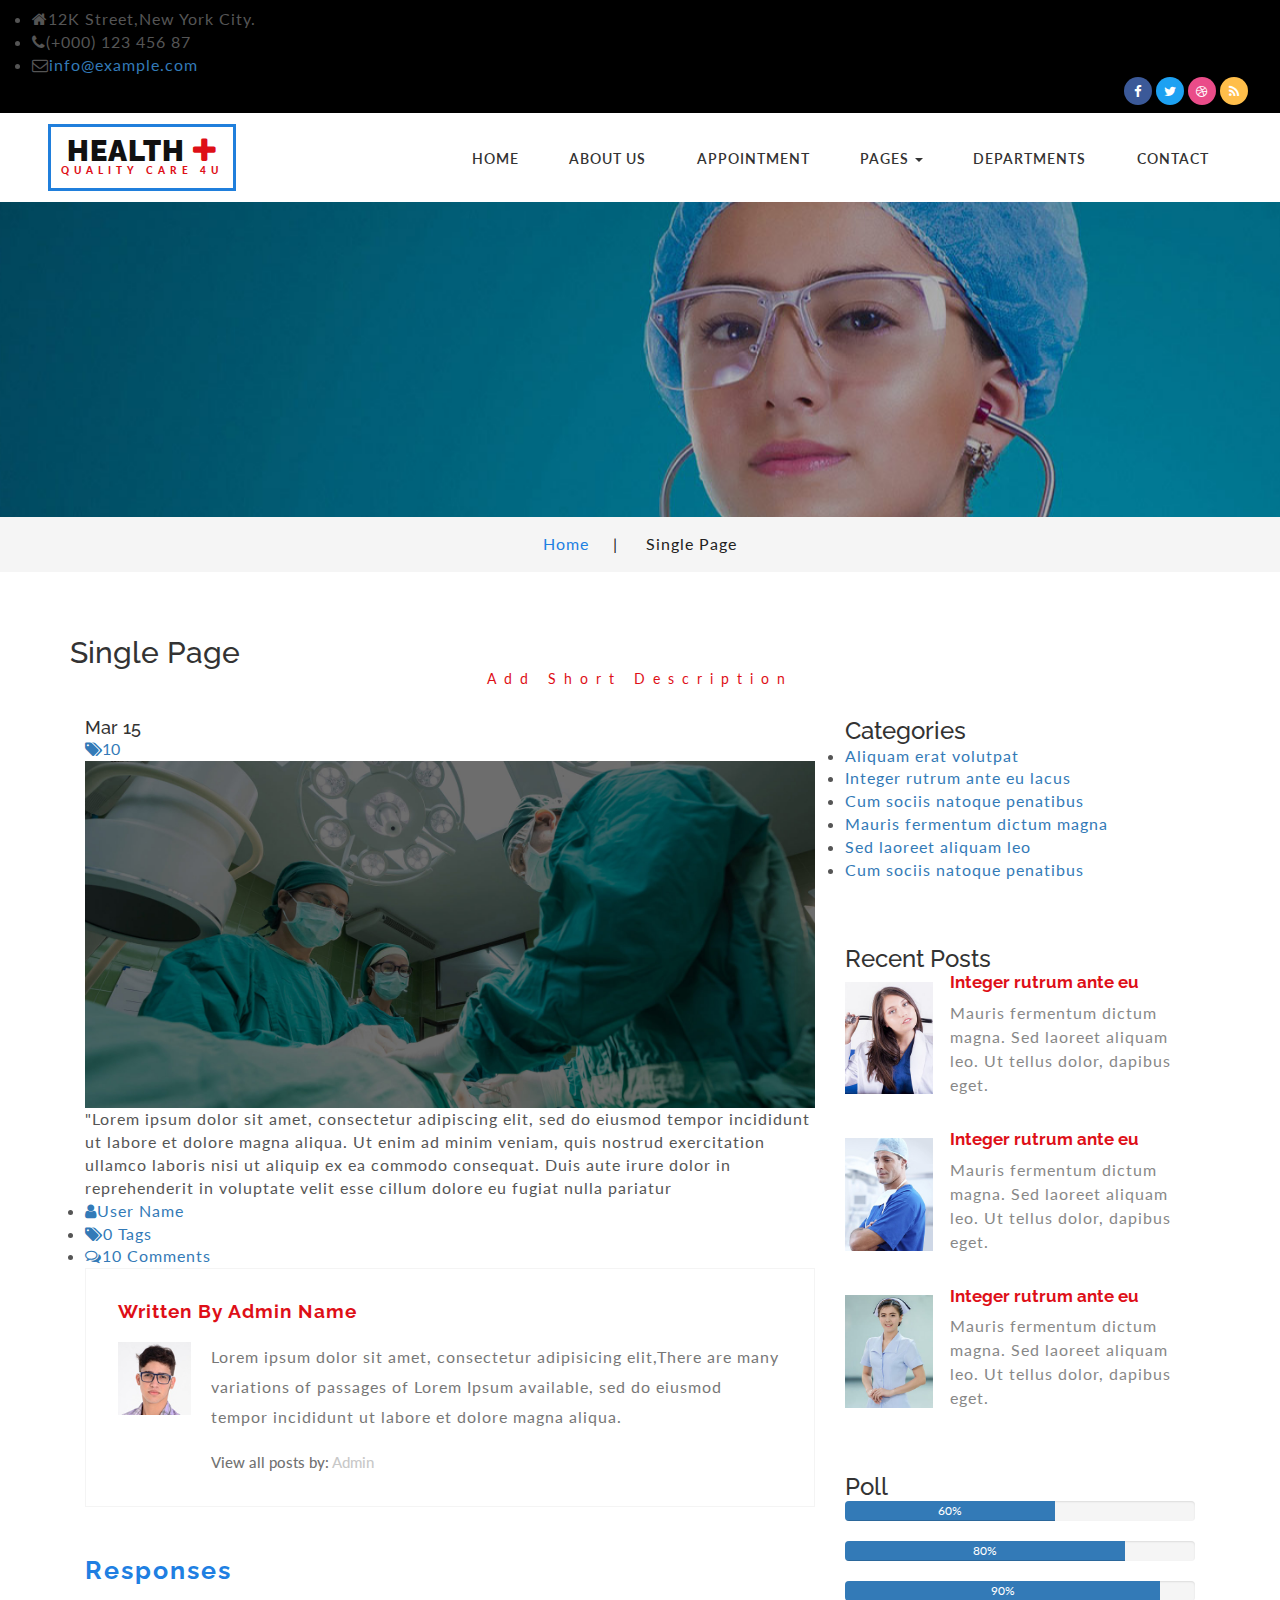
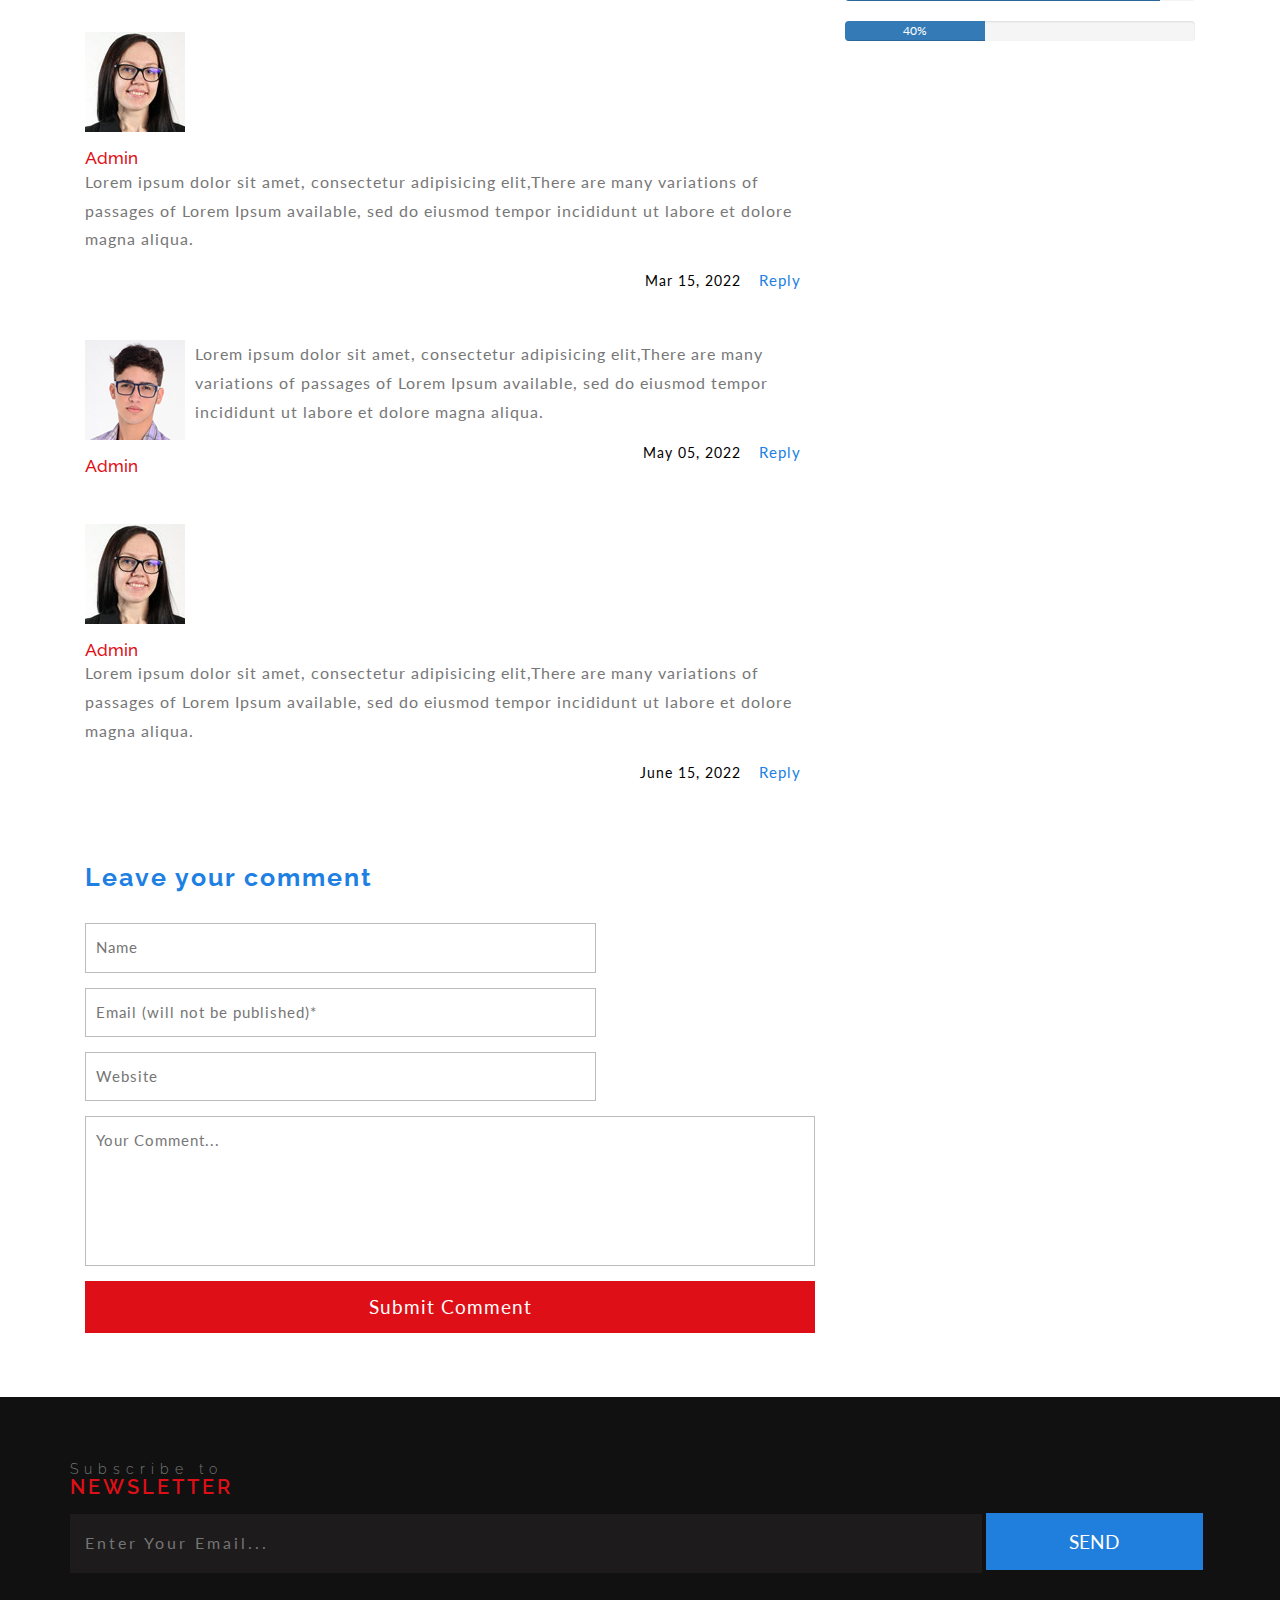
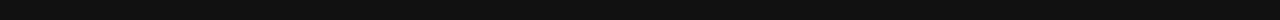
<file: single.html>
<!DOCTYPE html>
<html lang="zxx">
<head>
<title>Health Plus | Single ::</title>
<!-- for-meta-tags-->
<meta name="viewport" content="width=device-width, initial-scale=1">
<meta http-equiv="Content-Type" content="text/html; charset=utf-8" />
<meta name="keywords" content="Health Plus Responsive web template, Bootstrap Web Templates, Flat Web Templates, Android Compatible web template, 
Smartphone Compatible web template, free web designs for Nokia, Samsung, LG, SonyEricsson, Motorola web design" />
<script type="application/x-javascript"> addEventListener("load", function() { setTimeout(hideURLbar, 0); }, false);
		function hideURLbar(){ window.scrollTo(0,1); } </script>
<!-- //for-meta-tags-->
<link href="css/bootstrap.css" rel="stylesheet" type="text/css" media="all" />
<link href="css/wickedpicker.css" rel="stylesheet" type='text/css' media="all" />
<link rel="stylesheet" href="css/jquery-ui.css" />
<link href="css/style.css" rel="stylesheet" type="text/css" media="all" />
<!-- font-awesome icons -->
<link href="css/font-awesome.css" rel="stylesheet"> 
<!-- //font-awesome icons -->
<link href="//fonts.googleapis.com/css?family=Raleway:200,200i,300,300i,400,400i,500,500i,600,600i,700,700i,800" rel="stylesheet">
<link href="//fonts.googleapis.com/css?family=Lato:300,300i,400,400i,700,900" rel="stylesheet">
</head>
	
<body>
<div class="main" id="home">
<!-- banner -->
		<div class="header_agileinfo">
						<div class="agileits_header_text">
								<ul class="top_agile_info_icons">
									<li><i class="fa fa-home" aria-hidden="true"></i>12K Street,New York City.</li>
									<li class="second"><i class="fa fa-phone" aria-hidden="true"></i>(+000) 123 456 87</li>
									
									<li><i class="fa fa-envelope-o" aria-hidden="true"></i><a href="mailto:maria@example.com">info@example.com</a></li>
								</ul>

						</div>
						<div class="agileinfo_social_icons">
							<ul class="agileits_social_list">
								<li><a href="#" class="w3_agile_facebook"><i class="fa fa-facebook" aria-hidden="true"></i></a></li>
								<li><a href="#" class="agile_twitter"><i class="fa fa-twitter" aria-hidden="true"></i></a></li>
								<li><a href="#" class="w3_agile_dribble"><i class="fa fa-dribbble" aria-hidden="true"></i></a></li>
								<li><a href="#" class="w3_agile_rss"><i class="fa fa-rss" aria-hidden="true"></i></a></li>
							</ul>
						</div>
						<div class="clearfix"> </div>
			</div>				

		<div class="header-bottom">
			<nav class="navbar navbar-default">
				<!-- Brand and toggle get grouped for better mobile display -->
				<div class="navbar-header">
				  <button type="button" class="navbar-toggle collapsed" data-toggle="collapse" data-target="#bs-example-navbar-collapse-1">
					<span class="sr-only">Toggle navigation</span>
					<span class="icon-bar"></span>
					<span class="icon-bar"></span>
					<span class="icon-bar"></span>
				  </button>
					<div class="logo">
						<h1><a class="navbar-brand" href="index.html"><span>H</span>ealth <i class="fa fa-plus" aria-hidden="true"></i> <p>Quality Care 4U</p></a></h1>
					</div>
				</div>

				<!-- Collect the nav links, forms, and other content for toggling -->
				<div class="collapse navbar-collapse nav-wil" id="bs-example-navbar-collapse-1">
					<nav class="menu menu--sebastian">
					<ul id="m_nav_list" class="m_nav menu__list">
						<li class="m_nav_item menu__item" id="m_nav_item_1"> <a href="index.html" class="menu__link"> Home </a></li>
						<li class="m_nav_item menu__item" id="moble_nav_item_2"> <a href="about.html" class="menu__link"> About Us </a> </li>		
						<li class="m_nav_item menu__item" id="moble_nav_item_4"> <a href="appointment.html" class="menu__link">Appointment  </a> </li>
						<li class="m_nav_item menu__item" id="moble_nav_item_3 dropdown"> <a href="#" class="menu__link dropdown-toggle" data-toggle="dropdown">Pages  <b class="caret"></b></a> 
						   <ul class="dropdown-menu agile_short_dropdown">
									<li><a href="icons.html">Web Icons</a></li>
									<li><a href="typography.html">Typography</a></li>
								</ul>
						</li>
						<li class="m_nav_item menu__item" id="moble_nav_item_5"> <a href="gallery.html" class="menu__link">Departments</a> </li>
						<li class="m_nav_item menu__item" id="moble_nav_item_6"> <a href="contact.html" class="menu__link"> Contact </a> </li>
					</ul>
				</nav>

				</div>
				<!-- /.navbar-collapse -->
			</nav>
	 </div>
</div>
<!-- banner -->
<!-- banner1 -->
	<div class="banner1 jarallax">
		<div class="container">
		</div>
	</div>

	<div class="services-breadcrumb">
		<div class="container">
			<ul>
				<li><a href="index.html">Home</a><i>|</i></li>
				<li>Single Page</li>
			</ul>
		</div>
	</div>
<!-- //banner1 -->
<!-- icons -->
	<div class="banner-bottom" id="about">
		<div class="container">
						<h2 class="heade_tittle_agile">Single Page</h2>
			        <p class="sub_t_agileits">Add Short Description</p>
			<div class="single-grid">
				<div class="col-md-8 -blog-left">
					<div class="w3-blog-left-grid">
						<div class="-blog-leftl">
							<h4>Mar <span>15</span></h4>
							<a href="#"><i class="fa fa-tags" aria-hidden="true"></i>10</a>
						</div>
						<div class="-blog-leftr">
							<img src="images/banner2.jpg" alt=" " class="img-responsive" />
							<p>"Lorem ipsum dolor sit amet, consectetur adipiscing elit, 
							sed do eiusmod tempor incididunt ut labore et dolore magna aliqua.
							Ut enim ad minim veniam, quis nostrud exercitation ullamco laboris
							nisi ut aliquip ex ea commodo consequat. Duis aute irure dolor in 
							reprehenderit in voluptate velit esse cillum dolore eu fugiat nulla 
							pariatur</p>
							<ul>
								<li><a href="#"><i class="fa fa-user" aria-hidden="true"></i>User Name</a></li>
								<li><a href="#"><i class="fa fa-tags" aria-hidden="true"></i>0 Tags</a></li>
								<li><a href="#"><i class="fa fa-comments-o" aria-hidden="true"></i>10 Comments</a></li>
							</ul>
						</div>
						<div class="clearfix"> </div>
						<div class="admin-text">
								<h5>Written By Admin Name</h5>
								<div class="admin-text-left">
									<a href="#"><img src="images/ad1.jpg" alt=""/></a>
								</div>
								<div class="admin-text-right">
									<p>Lorem ipsum dolor sit amet, consectetur adipisicing elit,There are many variations of passages of Lorem Ipsum available, 
									sed do eiusmod tempor incididunt ut labore et dolore magna aliqua.</p>
									<span>View all posts by:<a href="#"> Admin </a></span>
								</div>
								<div class="clearfix"> </div>
						</div>
						<div class="response">
							<h4>Responses</h4>
							<div class="media response-info">
								<div class="media-left response-text-left">
									<a href="#">
										<img class="media-object" src="images/ad.jpg" alt=""/>
									</a>
									<h5><a href="#">Admin</a></h5>
								</div>
								<div class="media-body response-text-right">
									<p>Lorem ipsum dolor sit amet, consectetur adipisicing elit,There are many variations of passages of Lorem Ipsum available, 
										sed do eiusmod tempor incididunt ut labore et dolore magna aliqua.</p>
									<ul>
										<li>Mar 15, 2022</li>
										<li><a href="single.html">Reply</a></li>
									</ul>
									<div class="media response-info">
										<div class="media-left response-text-left">
											<a href="#">
											<img class="media-object" src="images/ad1.jpg" alt=""/>
											</a>
											<h5><a href="#">Admin</a></h5>
										</div>
										<div class="media-body response-text-right">
											<p>Lorem ipsum dolor sit amet, consectetur adipisicing elit,There are many variations of passages of Lorem Ipsum available, 
												sed do eiusmod tempor incididunt ut labore et dolore magna aliqua.</p>
											<ul>
												<li>May 05, 2022</li>
												<li><a href="single.html">Reply</a></li>
											</ul>		
										</div>
										<div class="clearfix"> </div>
									</div>
								</div>
								<div class="clearfix"> </div>
							</div>
							<div class="media response-info">
								<div class="media-left response-text-left">
									<a href="#">
										<img class="media-object" src="images/ad.jpg" alt=""/>
									</a>
									<h5><a href="#">Admin</a></h5>
								</div>
								<div class="media-body response-text-right">
									<p>Lorem ipsum dolor sit amet, consectetur adipisicing elit,There are many variations of passages of Lorem Ipsum available, 
										sed do eiusmod tempor incididunt ut labore et dolore magna aliqua.</p>
									<ul>
										<li>June 15, 2022</li>
										<li><a href="single.html">Reply</a></li>
									</ul>		
								</div>
								<div class="clearfix"> </div>
							</div>
						</div>	
						<div class="coment-form">
							<h4>Leave your comment</h4>
							<form action="#" method="post">
								<input type="text" name="name" placeholder="Name "  required="">
								<input type="email" name="email" placeholder="Email (will not be published)*" required="">
								<input type="text" name="website" placeholder="Website" required="">
								<textarea name="message" onfocus="this.value = '';" onblur="if (this.value == '') {this.value = 'Your Comment...';}" required="">Your Comment...</textarea>
								<input type="submit" value="Submit Comment" >
							</form>
						</div>
					</div>
				</div>
				<div class="col-md-4 -agile-blog-right">
					<h3>Categories</h3>
					<ul>
						<li><a href="#">Aliquam erat volutpat</a></li>
						<li><a href="#">Integer rutrum ante eu lacus</a></li>
						<li><a href="#">Cum sociis natoque penatibus</a></li>
						<li><a href="#">Mauris fermentum dictum magna</a></li>
						<li><a href="#">Sed laoreet aliquam leo</a></li>
						<li><a href="#">Cum sociis natoque penatibus</a></li>
					</ul>
					<div class="agile-info-recent">
						<h3>Recent Posts</h3>
						<div class="-recent-grids">
							<div class="w3l-recent-grid">
								<div class="wom">
									<a href="#"><img src="images/t1.jpg" alt=" " class="img-responsive" /></a>
								</div>
								<div class="wom-right">
									<h4><a href="#">Integer rutrum ante eu</a></h4>
									<p>Mauris fermentum dictum magna. Sed laoreet aliquam leo. 
										Ut tellus dolor, dapibus eget.</p>
								</div>
								<div class="clearfix"> </div>
							</div>
							<div class="w3l-recent-grid">
								<div class="wom">
									<a href="#"><img src="images/t2.jpg" alt=" " class="img-responsive" /></a>
								</div>
								<div class="wom-right">
									<h4><a href="#">Integer rutrum ante eu</a></h4>
									<p>Mauris fermentum dictum magna. Sed laoreet aliquam leo. 
										Ut tellus dolor, dapibus eget.</p>
								</div>
								<div class="clearfix"> </div>
							</div>
							<div class="-recent-grid">
								<div class="wom">
									<a href="#"><img src="images/t3.jpg" alt=" " class="img-responsive" /></a>
								</div>
								<div class="wom-right">
									<h4><a href="#">Integer rutrum ante eu</a></h4>
									<p>Mauris fermentum dictum magna. Sed laoreet aliquam leo. 
										Ut tellus dolor, dapibus eget.</p>
								</div>
								<div class="clearfix"> </div>
							</div>
						</div>
					</div>
					<div class="-agile-poll">
						<h3>Poll</h3>
							<div class="progress p">
							  <div class="progress-bar bar" role="progressbar" aria-valuenow="60" aria-valuemin="0" aria-valuemax="100" style="width: 60%;">
								60%
							  </div>
							</div>
							<div class="progress p">
							  <div class="progress-bar bar" role="progressbar" aria-valuenow="60" aria-valuemin="0" aria-valuemax="100" style="width: 80%;">
								80%
							  </div>
							</div>
							<div class="progress p">
							  <div class="progress-bar bar" role="progressbar" aria-valuenow="60" aria-valuemin="0" aria-valuemax="100" style="width: 90%;">
								90%
							  </div>
							</div>
							<div class="progress p">
							  <div class="progress-bar bar" role="progressbar" aria-valuenow="60" aria-valuemin="0" aria-valuemax="100" style="width: 40%;">
								40%
							  </div>
							</div>
					</div>
				</div>
				<div class="clearfix"> </div>
			</div>
<!-- //single -->
		</div>
	</div>
<!-- icons -->




<!-- footer -->
	<div class="footer">
		<div class="container">
			<h4>Subscribe to <span>Newsletter</span></h4>
			<form action="#" method="post">
				<input type="email" name="Email" placeholder="Enter Your Email..." required="">
				<input type="submit" value="Send">
			</form>
			<div class="agile_footer_copy">
				<div class="agile_footer_grids">
					<div class="col-md-4 agile_footer_grid">
						<h3>About Us</h3>
						<p>Duis aute irure dolor in reprehenderit in voluptate velit esse.<span>Excepteur sint occaecat cupidatat 
							non proident, sunt in culpa qui officia deserunt mollit.</span></p>
					</div>
					<div class="col-md-4 agile_footer_grid">
						<h3>Contact Info</h3>
						<ul>
							<li><i class="fa fa-map-marker" aria-hidden="true"></i>1234k Avenue, 4th block, <span>New York City.</span></li>
							<li><i class="fa fa-envelope-o" aria-hidden="true"></i><a href="mailto:info@example.com">info@example.com</a></li>
							<li><i class="fa fa-phone" aria-hidden="true"></i>+1234 567 567</li>
						</ul>
					</div>
					<div class="col-md-4 agile_footer_grid agile_footer_grid1">
						<h3>Navigation</h3>
						<ul>
							<li><span class="fa fa-long-arrow-right" aria-hidden="true"></span><a href="gallery.html">Department</a></li>
							<li><span class="fa fa-long-arrow-right" aria-hidden="true"></span><a href="appointment.html">Appointment</a></li>
							<li><span class="fa fa-long-arrow-right" aria-hidden="true"></span><a href="about.html">About</a></li>
							<li><span class="fa fa-long-arrow-right" aria-hidden="true"></span><a href="contact.html">Contact Us</a></li>
						</ul>
					</div>
					<div class="clearfix"> </div>
				</div>
			</div>
			<div class="agileits_copy_right_social">
				<div class="col-md-6 agileits_copy_right">
					<p>&copy; 2022 Health Plus. All rights reserved | Design by M MANJUNATH<a href=""></a></p>
				</div>
				<div class="col-md-6 agile_copy_right">
					<ul class="agileits_social_list">
								<li><a href="#" class="agile_facebook"><i class="fa fa-facebook" aria-hidden="true"></i></a></li>
								<li><a href="#" class="agile_twitter"><i class="fa fa-twitter" aria-hidden="true"></i></a></li>
								<li><a href="#" class="agile_dribble"><i class="fa fa-dribbble" aria-hidden="true"></i></a></li>
								<li><a href="#" class="agile_rss"><i class="fa fa-rss" aria-hidden="true"></i></a></li>
							</ul>
				</div>
				<div class="clearfix"> </div>
			</div>
		</div>
	</div>
<!-- //footer -->
<a href="#" id="toTop" style="display: block;"> <span id="toTopHover" style="opacity: 1;"> </span></a>
 <!-- js -->
<script src="js/jquery-2.2.3.min.js"></script>
<script type="text/javascript" src="js/wickedpicker.js"></script>
			<script type="text/javascript">
				$('.timepicker').wickedpicker({twentyFour: false});
			</script>
		<!-- Calendar -->
				<script src="js/jquery-ui.js"></script>
				  <script>
						  $(function() {
							$( "#datepicker,#datepicker1,#datepicker2,#datepicker3" ).datepicker();
						  });
				  </script>
			<!-- //Calendar -->

<!-- bootstrap-pop-up -->
	<div class="modal video-modal fade" id="myModal" tabindex="-1" role="dialog" aria-labelledby="myModal">
		<div class="modal-dialog" role="document">
			<div class="modal-content">
				<div class="modal-header">
					Health Plus
					<button type="button" class="close" data-dismiss="modal" aria-label="Close"><span aria-hidden="true">&times;</span></button>						
				</div>
				<section>
					<div class="modal-body">
						<img src="images/g9.jpg" alt=" " class="img-responsive" />
						<p>Ut enim ad minima veniam, quis nostrum 
							exercitationem ullam corporis suscipit laboriosam, 
							nisi ut aliquid ex ea commodi consequatur? Quis autem 
							vel eum iure reprehenderit qui in ea voluptate velit 
							esse quam nihil molestiae consequatur, vel illum qui 
							dolorem eum fugiat quo voluptas nulla pariatur.
							<i>" Quis autem vel eum iure reprehenderit qui in ea voluptate velit 
								esse quam nihil molestiae consequatur.</i></p>
					</div>
				</section>
			</div>
		</div>
	</div>
<!-- //bootstrap-pop-up -->
<!-- start-smoth-scrolling -->
<script type="text/javascript" src="js/move-top.js"></script>
<script type="text/javascript" src="js/easing.js"></script>
<script type="text/javascript">
	jQuery(document).ready(function($) {
		$(".scroll").click(function(event){		
			event.preventDefault();
			$('html,body').animate({scrollTop:$(this.hash).offset().top},1000);
		});
	});
</script>
<!-- start-smoth-scrolling -->
			<script src="js/jarallax.js"></script>
	<script src="js/SmoothScroll.min.js"></script>
	<script type="text/javascript">
		/* init Jarallax */
		$('.jarallax').jarallax({
			speed: 0.5,
			imgWidth: 1366,
			imgHeight: 768
		})
	</script>
	
	<script src="js/bootstrap.js"></script>
<!-- //for bootstrap working -->
<!-- here stars scrolling icon -->
	<script type="text/javascript">
		$(document).ready(function() {
			/*
				var defaults = {
				containerID: 'toTop', // fading element id
				containerHoverID: 'toTopHover', // fading element hover id
				scrollSpeed: 1200,
				easingType: 'linear' 
				};
			*/
								
			$().UItoTop({ easingType: 'easeOutQuart' });
								
			});
	</script>
<!-- //here ends scrolling icon -->
</body>
</html>
</file>
<file: css/services.css>
.ch-item {
	width: 100%;
	height: 100%;
	border-radius: 50%;
	position: relative;
	cursor: default;
	-webkit-perspective: 900px;
	-moz-perspective: 900px;
	-o-perspective: 900px;
	-ms-perspective: 900px;
	perspective: 900px;
}
.ch-info{
	position: absolute;
	width: 100%;
	height: 100%;
	-webkit-transform-style: preserve-3d;
	-moz-transform-style: preserve-3d;
	-o-transform-style: preserve-3d;
	-ms-transform-style: preserve-3d;
	transform-style: preserve-3d;
}
.ch-info > div {
	display: block;
	position: absolute;
	width: 100%;
	height: 100%;
	border-radius: 50%;
	background-position: center center;
	-webkit-transition: all 0.4s linear;
	-moz-transition: all 0.4s linear;
	-o-transition: all 0.4s linear;
	-ms-transition: all 0.4s linear;
	transition: all 0.4s linear;
	-webkit-transform-origin: 50% 0%;
	-moz-transform-origin: 50% 0%;
	-o-transform-origin: 50% 0%;
	-ms-transform-origin: 50% 0%;
	transform-origin: 50% 0%;
}

.ch-info .ch-info-front {
      border: 10px solid #1c588e;
    background: #fff;
}

.ch-info .ch-info-back {
	-webkit-transform: translate3d(0,0,-220px) rotate3d(1,0,0,90deg);
	-moz-transform: translate3d(0,0,-220px) rotate3d(1,0,0,90deg);
	-o-transform: translate3d(0,0,-220px) rotate3d(1,0,0,90deg);
	-ms-transform: translate3d(0,0,-220px) rotate3d(1,0,0,90deg);
	transform: translate3d(0,0,-220px) rotate3d(1,0,0,90deg);
	background: #000;
	opacity: 0;
}
.ch-info-front.ch-img-1 i,.ch-info-front.ch-img-2 i,.ch-info-front.ch-img-3 i ,.ch-info-front.ch-img-4 i ,.ch-info-front.ch-img-5 i   {
    color: #232323;
    font-size: 4em;
    line-height: 3em;
}

.ch-info h5 {
    color: #fff;
    text-transform: uppercase;
    letter-spacing: 2px;
    font-size: 20px;
    margin: 0 15px;
    padding: 78px 0 0 0;
    height: 110px;
    text-shadow: 0 0 1px #fff, 0 1px 2px rgba(0,0,0,0.3);
}

.ch-info p {
	color: #de0f17;
    padding:10px 5px;
    font-style:italic;
    margin:0 30px;
    font-size:12px;
    border-top:1px solid rgba(47, 46, 46, 0.5);
}

.ch-info p a {
	display: block;
	color: #fff;
	color: rgba(255,255,255,0.7);
	font-style: normal;
	font-weight: 700;
	text-transform: uppercase;
	font-size: 9px;
	letter-spacing: 1px;
	padding-top: 4px;
	font-family: 'Open Sans', Arial, sans-serif;
}

.ch-info p a:hover {
	color: #fff222;
	color: rgba(255,242,34, 0.8);
}

.ch-item:hover .ch-info-front {
	-webkit-transform: translate3d(0,280px,0) rotate3d(1,0,0,-90deg);
	-moz-transform: translate3d(0,280px,0) rotate3d(1,0,0,-90deg);
	-o-transform: translate3d(0,280px,0) rotate3d(1,0,0,-90deg);
	-ms-transform: translate3d(0,280px,0) rotate3d(1,0,0,-90deg);
	transform: translate3d(0,280px,0) rotate3d(1,0,0,-90deg);
	opacity: 0;
}

.ch-item:hover .ch-info-back {
	-webkit-transform: rotate3d(1,0,0,0deg);
	-moz-transform: rotate3d(1,0,0,0deg);
	-o-transform: rotate3d(1,0,0,0deg);
	-ms-transform: rotate3d(1,0,0,0deg);
	transform: rotate3d(1,0,0,0deg);
	opacity: 1;
}
</file>
<file: css/ziehharmonika.css>
/* @author Tim himself */

.ziehharmonika h3 {
    background: rgba(255, 255, 255, 0);
    color: #151414;
    text-align: left;
    border-radius: 0px;
    padding: 25px 20px;
    cursor: pointer;
    margin-top: 0;
    margin-bottom: 25px;
    padding-right: 40px;
    transition: 0.25s all;
    position: relative;
    border: 6px solid #191919;
    font-weight: 700;
    letter-spacing: 1px;
}
.ziehharmonika h3.active {
    margin-bottom: 21px;
  background: #207fdc;
    border: 6px solid rgba(44, 185, 139, 0.01);
}
.ziehharmonika h3::before {
	content: attr(data-prefix);
	font-size: 18px;
	margin-right: 9px;
}
.ziehharmonika > div {
	display: none;
	    background: #fff;
    border-radius: 0;
    border: 1px solid #cdcdcd;
    text-align: left;
    padding: 31px 33px;
    margin-bottom: 9px;
}
.ziehharmonika .arrowDown {
	width: 0;
	height: 0;
	border-style: solid;
	border-width: 13.0px 7.5px 0 7.5px;
	border-color: #272e35 transparent transparent transparent;
	position: absolute;
	bottom: 0;
	left: 40px;
	transition: 0.25s all;
	opacity: 0;
}
.ziehharmonika .active .arrowDown {
       bottom: -18px;
    border-color: #207fdc transparent transparent transparent;
    opacity: 1;
}
.ziehharmonika .collapseIcon {
	    position: absolute;
    right: 20px;
    top: 52%;
    font-size: 30px;
    font-weight: 400;
    -ms-transform: translate(0, -50%);
    transform: translate(0, -50%);
}
/*--/Responsive--*/
@media(max-width:640px){
	.ziehharmonika > div {
		display: none;
		background: #fff;
		border-radius: 0;
		border: 1px solid #cdcdcd;
		text-align: left;
		padding: 15px 15px;
		margin-bottom: 9px;
	}
	.ziehharmonika h3 {
      padding: 15px 20px;
	}
}
@media(max-width:414px){
	.ziehharmonika h3 {
		padding: 9px 15px;
		margin-bottom: 14px;
		padding-right: 40px;
		font-size: 1.2em;
	}
}
/*--//Responsive--*/
</file>
<file: css/JiSlider.css>
/****** JiSlider css ******/
	#JiSlider {
				width: 100%;
				height: 100%;
			}
.jislider ul {
	height: 100%;
	margin: 0;
	padding: 0;
	position: relative;
	list-style-type: none;
}

.jislider ul li {
	position: relative;
	height: 100%;
	float: left;
	overflow: hidden;
}

.jislider__img {
	position: absolute;
	top: 0;
	left: 0;
	background-size: cover;
	background-position: center;
	width: 100%;
	height: 100%;
	z-index: -1;
}

.jislider__left-arrow {
	position: absolute;
	left: 30px;
	top: 0;
	bottom: 0;
	margin: auto;
	width: 30px;
	height: 60px;
	cursor: pointer;
}

.jislider__left-arrow__top {
	content: '';
	position: absolute;
	top: 0;
	left: 0;
	width: 2px;
	height: 30px;
	background-color: inherit;
	-webkit-transform: rotate(30deg) translateX(10px) translateY(-3px);
	-ms-transform: rotate(30deg) translateX(10px) translateY(-3px);
	transform: rotate(30deg) translateX(10px) translateY(-3px);
}

.jislider__left-arrow__bottom {
	content: '';
	position: absolute;
	bottom: 0;
	left: 0;
	width: 2px;
	height: 30px;
	background-color: inherit;
	-webkit-transform: rotate(-30deg) translateX(10px) translateY(3px);
	-ms-transform: rotate(-30deg) translateX(10px) translateY(3px);
	transform: rotate(-30deg) translateX(10px) translateY(3px);
}


.jislider__right-arrow {
	position: absolute;
	right: 30px;
	top: 0;
	bottom: 0;
	margin: auto;
	width: 30px;
	height: 60px;
	cursor: pointer;
}

.jislider__right-arrow__top {
	content: '';
	position: absolute;
	top: 0;
	right: 0;
	width: 2px;
	height: 30px;
	background-color: inherit;
	-webkit-transform: rotate(-30deg) translateX(-10px) translateY(-3px);
	-ms-transform: rotate(-30deg) translateX(-10px) translateY(-3px);
	transform: rotate(-30deg) translateX(-10px) translateY(-3px);
}

.jislider__right-arrow__bottom {
	content: '';
	position: absolute;
	bottom: 0;
	right: 0;
	width: 2px;
	height: 30px;
	background-color: inherit;
	-webkit-transform: rotate(30deg) translateX(-10px) translateY(3px);
	-ms-transform: rotate(30deg) translateX(-10px) translateY(3px);
	transform: rotate(30deg) translateX(-10px) translateY(3px);
}

.jislider__controller {
    position: absolute;
    max-width: 80%;
    padding: 0 10px;
    left: -54%;
    right: 0;
    bottom: 20%;
    margin: auto;
    text-align: center;
}

.jislider__button {
    display: inline-block;
    width: 36px;
    height: 5px;
    margin: 0 0 0 7px;
    cursor: pointer;
    border: 2px solid #fff!important;
    background: #fff!important;
    box-shadow: 3px 3px rgba(0, 0, 0, 0.34);
}
.jislider__button.jislider__on{
	background:#de0f17!important;
    border:2px solid #de0f17!important;
    height:5px;
    width:36px;
	border-radius:0px!important;
}
.jislider__controller {
    width: 200px!important;
}
/*--start-responsive-design--*/
@media (max-width:1680px){
	.jislider__controller {
		left: -61%;
	}
}
@media (max-width:1600px){
	.jislider__controller {
		left: -64%;
	}
}
@media (max-width:1440px){
	.jislider__controller {

		bottom: 20%;
		left: -71%;
        right: 0;
	}
}
@media (max-width:1366px){
	.jislider__controller {
		bottom: 20%;
		left: -74%;
		right: 0;
	}
}
@media (max-width:1280px){

	.jislider__controller {
		left: -80%;
		right: 0;
		bottom: 20%;
	}
}
@media (max-width:1080px){
	.jislider__controller {
		left: -76%;
		right: 0;
		bottom: 24%;
	}
}
@media (max-width:1050px){
 .jislider__controller {
		left: -78%;
		right: 0;
		bottom: 24%;
	}
}
@media (max-width:1024px){
	.jislider__controller {
		left: -80%;
		right: 0;
		bottom: 26%;
	}
}
@media (max-width:991px){

	.jislider__controller {
		left: -63%;
		right: 0;
		bottom: 23%;
	}
}
@media (max-width:800px){
	.jislider__controller {
		left: -67%;
		right: 0;
		bottom: 23%;
	}
}
@media (max-width:768px){
	.jislider__controller {
		left: -72%;
		right: 0;
		bottom: 23%;
	}
}
@media (max-width:736px){
	.jislider__controller {
		left: -63%;
		right: 0;
		bottom: 27%;
	}
}
@media (max-width:667px){
   .jislider__controller {
		left: -66%;
		right: 0;
		bottom: 27%;
	}
	
}
@media (max-width:640px){
	.jislider__controller {
		left: -61%;
		right: 0;
		bottom: 23%;
	}
}
@media (max-width:600px){
	.jislider__controller {
		left: -60%;
		right: 0;
		bottom: 20%;
	}
}
@media (max-width:568px){
	.jislider__button {
		display: inline-block;
		width: 27px;
	}
}
@media (max-width:480px){
	
	.jislider__controller {
		left: -53%;
		right: 0;
		bottom: 22%;
	}
	.jislider__button {
		display: inline-block;
		width: 26px;
		height: 5px;
		margin: 0 0 0 7px;
	}
}
@media (max-width:414px){
	.jislider__left-arrow {
		position: absolute;
		left: 10px;
		top: 0;
		bottom: 0;
		margin: auto;
		width: 30px;
		height: 60px;
		cursor: pointer;
	}
	.jislider__right-arrow {
		position: absolute;
		right: 10px;
		top: 0;
		bottom: 0;
		margin: auto;
		width: 30px;
		height: 60px;
		cursor: pointer;
	}
	.jislider__controller {
		left: -53%;
		right: 0;
		bottom: 19%;
	}
}
@media (max-width:384px){
	.jislider__controller {
		padding: 0 0px;
		left: -49%;
		right: 0;
		bottom: 14%;
	}
}
</file>
<file: css/style.css>
/*--
Author: W3layouts
Author URL: http://w3layouts.com
License: Creative Commons Attribution 3.0 Unported
License URL: http://creativecommons.org/licenses/by/3.0/
--*/
html, body{
    font-size: 100%;
	background:#ffffff;
	margin: 0;
	font-family: 'Lato', sans-serif;
}
p,ul li,ol li{
	margin:0;
	font-size:1em;
	letter-spacing: 1px;
	color:#555;
	font-family: 'Lato', sans-serif;
}
h1,h2,h3,h4,h5,h6{
font-family: 'Raleway', sans-serif;

	margin:0;
}
ul,label{
	margin:0;
	padding:0;
}
body a:hover{
	text-decoration:none;
}
input[type="submit"],input[type="reset"],.w3ls_footer_grid_leftl,.w3ls_footer_grid_leftr h4,.w3l_footer_pos p a,.w3ls_footer_grid_leftr a,.w3layouts_header_right ul li a,.w3ls_social li a,.w3_team_grid1_pos,.w3_team_grid1_pos img{
	transition: .5s ease-in;
	-webkit-transition: .5s ease-in;
	-moz-transition: .5s ease-in;
	-o-transition: .5s ease-in;
	-ms-transition: .5s ease-in;
}
/*-- header --*/
.header_agileinfo{
	padding:0.5em 2em;
	background:#000;
}
/*-- //nav-effect --*/

.w3_agileits_header_text{
	float: left;
}
.agileinfo_social_icons{
	float: right;
}
.agileits_social_list li{
	display:inline-block;
}
.agileits_social_list li a{
	width: 28px;
    height: 28px;
    color: #fff;
    text-align: center;
    display: inline-block;
    font-size: 13px;
    border-radius: 50%;
	
}
.agileits_social_list li a i{
	line-height:2.4em;
}
.agileits_social_list li a:hover{
	color:#fff;
}
a.w3_agile_facebook{
	background:#3b5998;
}
a.agile_twitter{
	background:#1da1f2;
}
a.w3_agile_dribble{
	background:#ea4c89;
}
a.w3_agile_rss{
	background:#ffbe4a;
}
ul.top_agile_w3l_info_icons li {
    color: #fff;
    font-weight: 400;
    font-size: 14px;
    letter-spacing: 1px;
    display: inline-block;
}
ul.top_agile_w3l_info_icons li a {
 color:#fff;
}
ul.top_agile_w3l_info_icons li.second {
    margin: 0em 2em;
}
ul.top_agile_w3l_info_icons i {
    margin-right: 10px;
}
/*-- //header --*/
.navbar-default {
    background: none;
    border: none;
}
.navbar {
    margin-bottom: 0;
}
.navbar-collapse {
    padding: 0;
    box-shadow: none;
}
.navbar-default .navbar-collapse, .navbar-default .navbar-form {
    border: none;
}
.navbar-nav {
    float: right;
}
.navbar-default .navbar-brand,.navbar-default .navbar-brand:hover, .navbar-default .navbar-brand:focus {
    color: #212121;
}
/*-- agileits --*/
.logo i {
    display: inline-block;
    color: #de0f17;
}
.navbar-default .navbar-nav > .active > a, .navbar-default .navbar-nav > .active > a:hover, .navbar-default .navbar-nav > .active > a:focus {
    background: none;
    color: #de0f17;
    text-decoration: line-through;
}
.navbar-default .navbar-nav > li > a:hover, .navbar-default .navbar-nav > li > a:focus {
        color: #de0f17;
    text-decoration: line-through;
}
.navbar-nav > li > a {
    font-size: 14px;
    text-transform: uppercase;
    padding:19px 18px 0;
	 font-weight:600;
		 transition: 0.5s all;
    -webkit-transition: 0.5s all;
    -o-transition: 0.5s all;
    -moz-transition: 0.5s all;
    -ms-transition: 0.5s all;
}
.header-bottom {
    padding: 0.7em 3em;
}
.navbar-default .navbar-nav > li > a {
        color: #111;
}
.navbar-brand {
    float: left;
    height: 67px;
    font-size: 0.9em;
    line-height: 15px;
    font-weight: 900;
    color: #111!important;
    text-transform: uppercase;
    letter-spacing: 1px;
    border: 3px solid #207FDC;
    text-align: center;
    padding: 10px 10px!important;
}
.logo p {
    display: block;
    color: #de0f17;
    line-height: 9px;
    text-align: center;
    letter-spacing: 5px;
    font-size: 10px;
}
/*-- menu --*/
.m_nav_ham{
    box-sizing: border-box;
    -webkit-transition-duration: 0.3s;
    -moz-transition-duration: 0.3s;
    -ms-transition-duration: 0.3s;
    transition-duration: 0.3s;
}
#m_nav_container {
    width: 100%;
   height: 80px;
    background-color: #0088cc;
    position: fixed;
    display: none;
    top: 0px;
    left: 0;
    z-index: 990 !important;
}
.wthree_bg{
	-webkit-transform: translate(0, -100%);
    -ms-transform: translate(0, -100%);
    transform: translate(0, -100%);
    -webkit-transition: all 0.5s cubic-bezier(0.175, 0.885, 0.32, 1.275);
    transition: all 0.5s cubic-bezier(0.175, 0.885, 0.32, 1.275);
}
.wthree_bg.container_open{
    -webkit-transform: translate(0, 0);
    -ms-transform: translate(0, 0);
    transform: translate(0, 0);
}
#m_nav_bar {
    width: 80%;
    margin: auto;
}
#m_nav_list {
    list-style: none;
    margin: 1.1em 0 0;
    float: right;
}
.m_nav_item {
	display: inline-block;
       margin: 0 1em;
}
.m_nav_item a {
    text-decoration: none;
    color: #333;
    text-transform: uppercase;
    font-weight: 600;
    letter-spacing: 1px;
    -webkit-transition-duration: 0.5s;
	font-size: 0.9em;
}
.container_open {
    position: fixed !important;
    display: block;
    height: 120px;
}
#m_nav_menu {
    width: 50px;
    height: 32px;
    position: fixed;
    top: 30px;
    right: 13.4%;
    z-index: 999 !important;
    cursor: pointer;
}
.m_nav_ham {
    width: 30px;
    height: 3px;
    background: #ffc107;
    margin: 5px auto;
}
.m_nav_ham_1_open {
    -webkit-transform: rotate(45deg);
    -moz-transform: rotate(45deg);
    -ms-transform: rotate(45deg);
    transform: rotate(45deg);
    margin-top: 15px;
}
.m_nav_ham_2_open {
    -webkit-transform: rotate(-45deg);
    -moz-transform: rotate(-45deg);
    -ms-transform: rotate(-45deg);
    transform: rotate(-45deg);
    margin-top:-8px;
}
.m_nav_ham_3_open {
    opacity: 0;
}
.button_open {
    background: #fff;
}
.w3_agileits_ham {
    margin-top: .8em;
}
.w3_agileits_ham.m_nav_ham_1_open {
    margin-top: 20px !important;
}

    #m_nav_container {
        text-align: center;
           }
	#m_nav_menu {
		top: 2%;
	}

/*-- nav-effect --*/
.menu__list {
	position: relative;
	margin: 0;
	padding: 0;
	list-style: none;
}
.menu__link {
    display: block;
    padding: .5em;
}

/* Sebastian */
.menu--sebastian .menu__link {
	position: relative;
    -webkit-transition: color 0.4s;
    transition: color 0.4s;
}

.menu--sebastian .menu__link:hover{
	 color: #de0f17;
}

.menu--sebastian .menu__item--current .menu__link {
	    color: #de0f17;
}

.menu--sebastian .menu__link::before,
.menu--sebastian .menu__link::after {
	content: '';
	position: absolute;
	left: 0;
	width: 100%;
	height: 2px;
	background: #207fdc;
	-webkit-transform: scale3d(0, 1, 1);
	transform: scale3d(0, 1, 1);
	-webkit-transition: -webkit-transform 0.2s;
	transition: transform 0.2s;
}

.menu--sebastian .menu__link::before {
	top: 0;
	-webkit-transform-origin: 0 50%;
	transform-origin: 0 50%;
}

.menu--sebastian .menu__link::after {
	bottom: 0;
	-webkit-transform-origin: 100% 50%;
	transform-origin: 100% 50%;
}

.menu--sebastian .menu__item--current .menu__link::before,
.menu--sebastian .menu__item--current .menu__link::after,.menu__link:hover::before,.menu__link:hover::after  {
	-webkit-transform: scale3d(1, 1, 1);
	transform: scale3d(1, 1, 1);
	-webkit-transition-timing-function: cubic-bezier(0.22, 0.61, 0.36, 1);
	transition-timing-function: cubic-bezier(0.22, 0.61, 0.36, 1);
	-webkit-transition-duration: 0.4s;
	transition-duration: 0.4s;
}
.agile_short_dropdown {
    border-radius: 0;
    background: #ffffff;
    text-align: center;
	padding:0;
	border: none;
}
.agile_short_dropdown li a{
	text-transform:uppercase;
	color:#212121;
	font-size:13px;
	font-weight:600;
	padding: .8em 0;
	border-bottom: 1px solid #ececef;
}
.agile_short_dropdown > li > a:hover{
    color: #fff;
    text-decoration: none;
    background-color: #de0f17;
}
.dropdown-menu {
    position: absolute;
    top: 100%;
    left: auto;
	}
/* //Sebastian */
/*-- //header --*/
/*--//slider --*/
/*-- banner-top --*/
.w3layouts-banner-top{
    background: url(../images/banner.jpg) no-repeat 0px 0px;
    background-size: cover;	
	-webkit-background-size: cover;	
	-moz-background-size: cover;
	-o-background-size: cover;		
	-moz-background-size: cover;
	min-height:700px;
}
.w3layouts-banner-top1{
	background: url(../images/banner1.jpg) no-repeat 0px 0px;
    background-size: cover;	
	-webkit-background-size: cover;	
	-moz-background-size: cover;
	-o-background-size: cover;		
	-moz-background-size: cover;
	min-height:700px;
}
.w3layouts-banner-top2{
	background: url(../images/banner3.jpg) no-repeat 0px 0px;
    background-size: cover;	
	-webkit-background-size: cover;	
	-moz-background-size: cover;
	-o-background-size: cover;		
	-moz-background-size: cover;	
	min-height:700px;
}
.agileits-banner-info h3 {
    color: #fff;
    font-size: 6em;
    margin: 0.1em 0 0.2em 0;
    letter-spacing: 2px;
    font-weight: 700;
	text-shadow: 1px 1px 2px rgb(12, 12, 12);
	-webkit-text-shadow: 1px 1px 2px rgb(12, 12, 12);
	-o-text-shadow: 1px 1px 2px rgb(12, 12, 12);
	-moz-text-shadow: 1px 1px 2px rgb(12, 12, 12);
	
}
.agileits-banner-info h3 span{
	    background: #2529d8;
    padding: 0 15px;
}
.agileits-banner-info {
    text-align: left;
    padding:16em 0 0em;
}
.agileits-banner-info p {
    color: #e2dfdf;
    font-size: 1em;
    line-height: 2.2em;
    letter-spacing: 2px;
    font-weight: 500;
    width: 49%;
    text-align: left;
}
.agileits_w3layouts_more{
	position:relative;
}
.agileits_w3layouts_more a{
	    font-size: 17px;
    color: #fff;
    text-decoration: none;
    text-transform: uppercase;
    letter-spacing: 4px;
    position: relative;
}

.agileits-banner-info span {
	background:#de0f17;
    padding: 0.5em 2em;
    color: #fff;
    font-size: 1.1em;
    padding: 5px 2em;
    text-transform: uppercase;
    letter-spacing: 2px;
}
/*-- //banner-top --*/ 
.banner_agile_para p{
	color: #fff;
    margin: 2em 0 0 7em;
    line-height: 2em;
}
/*--//slider --*/
#about {
   padding:5em 0
}
h3.w3_heade_tittle_agile,h2.w3_heade_tittle_agile  {
    text-align: center;
    font-weight: 700;
    color: #111;
    font-size: 3em;
	    letter-spacing: 1px;

}
h3.w3_heade_tittle_agile.two {
	  color: #fff;
}
p.sub_t_agileits {
    font-size: 1em;
    margin: 0;
    color: #de0f17;
    margin-bottom: 3em;
    font-weight: 400;
    letter-spacing: 10px;
    text-align: center;
}

p.ab {
    text-align: center;
    line-height: 2em;
    width: 98%;
    margin-bottom: 3em;
    color: #333;
    font-size: 1.1em;
    font-weight: 600;
}
h5.w3l-subtitle {
      margin-bottom: 0.7em;
    font-weight: 700;
       color: #207fdc;
    font-size: 1.8em;
    letter-spacing: 1px;
} 
.w3about-text p {
    line-height: 2em;
	    margin-bottom: 1.5em;
}
.tab-image img {
    width: 100%;
}
/* Rectangle In */
.hvr-rectangle-in {
  display: inline-block;
  vertical-align: middle;
  -webkit-transform: perspective(1px) translateZ(0);
  transform: perspective(1px) translateZ(0);
  box-shadow: 0 0 1px transparent;
  position: relative;
  background:#207fdc;
  -webkit-transition-property: color;
  transition-property: color;
  -webkit-transition-duration: 0.3s;
  transition-duration: 0.3s;
}
.hvr-rectangle-in:before {
  content: "";
  position: absolute;
  z-index: -1;
  top: 0;
  left: 0;
  right: 0;
  bottom: 0;
  background: #de0f17;
  -webkit-transform: scale(1);
  transform: scale(1);
  -webkit-transition-property: transform;
  transition-property: transform;
  -webkit-transition-duration: 0.3s;
  transition-duration: 0.3s;
  -webkit-transition-timing-function: ease-out;
  transition-timing-function: ease-out;
}
.hvr-rectangle-in:hover, .hvr-rectangle-in:focus, .hvr-rectangle-in:active {
  color: white;
}
.hvr-rectangle-in:hover:before, .hvr-rectangle-in:focus:before, .hvr-rectangle-in:active:before {
  -webkit-transform: scale(0);
  transform: scale(0);
}
.read a {
    padding: 0.7em 2em;
    color: #fff;
    letter-spacing: 1px;
}
/*-- //about--*/
/*--/agile_bottom --*/
.agile_team_left h3{
	font-size:2em;
	color:#fff;
	text-align:center;
}
.agile_team_grid{
	padding:0;
}

.w3ls_banner_bottom_grid  {
    overflow: hidden;
    position: relative;
    text-align: center;
	padding:0;
}

.w3ls_banner_bottom_grid .overlay {
  width: 100%;
  height: 100%;
  position: absolute;
  overflow: hidden;
  top: 0;
  left: 0;
  -webkit-transition: all 0.4s  cubic-bezier(0.88,-0.99, 0, 1.81);
  transition: all 0.4s  cubic-bezier(0.88,-0.99, 0, 1.81);
}

.w3ls_banner_bottom_grid:hover .overlay {
      background-color: rgba(23, 24, 24, 0.51);
}

.w3ls_banner_bottom_grid  img {
  display: block;
  position: relative;
}

.w3ls_banner_bottom_grid h4 {
	    text-transform: capitalize;
    letter-spacing: 1px;
    color: #fff;
    text-align: center;
    position: relative;
    font-size: 1.2em;
    padding: 10px 0;
    width: 55%;
    margin: 2px auto 2px;
    background: rgba(22, 22, 23, 0.82);
    -webkit-transform: translateY(100px);
    -ms-transform: translateY(100px);
    transform: translateY(100px);
    -webkit-transition: all 0.4s cubic-bezier(0.88,-0.99, 0, 1.81);
    transition: all 0.4s cubic-bezier(0.88,-0.99, 0, 1.81);
}

.w3ls_banner_bottom_grid:hover h4 {
  -webkit-transform: translateY(80px);
  -ms-transform: translateY(80px);
  transform: translateY(80px);
  -moz-transform:translateY(80px);
  -o-transform: translateY(80px);
}

.w3ls_banner_bottom_grid .social_agileinfo{
    text-transform: uppercase;
    color: #fff;
    background-color: transparent;
    opacity: 0;
    filter: alpha(opacity=0);
    -webkit-transform: scale(0);
    -ms-transform: scale(0);
    transform: scale(0);
    -webkit-transition: all 0.4s cubic-bezier(0.88,-0.99, 0, 1.81);
    transition: all 0.4s cubic-bezier(0.88,-0.99, 0, 1.81);
    font-weight: normal;
    margin: 0;
    padding:7em 2em 0em;
}

.w3ls_banner_bottom_grid:hover .social_agileinfo{
  opacity: 1;
  filter: alpha(opacity=100);
  -webkit-transform: scale(1);
  -ms-transform: scale(1);
  transform: scale(1);
}
.social_agileinfo li{
	display:inline-block;
	float: none !important;
}
.social_agileinfo li a{
	width:32px;
	height:32px;
	display:block;
	border:2px solid #fff;
	text-align:center;
	color:#fff;
	border-radius:50%;
}
.social_agileinfo li a i {
    font-size: 0.9em;
     line-height: 2em;
}
.w3_facebook:hover{
	border:1px solid #3b5998;
	background:#3b5998;
}
.w3_twitter:hover{
	border:1px solid #1da1f2;
	background:#1da1f2;
}
.w3_instagram:hover{
	border:1px solid #833ab4;
	background:#833ab4;
}
.w3_google:hover{
	border:1px solid #dd4b39;
	background:#dd4b39;
}

/*--//agile_bottom --*/
.stats_inner{
    background: url(../images/banner3.jpg)no-repeat 0px 0px;
    background-size: cover;
    z-index: 999;
    padding-top: 6em;
}
.stats_inner i{
 color:#fff!important;
}
/*-- /agents --*/
.agents {
    background: url(../images/footer.jpg)no-repeat 0px 0px;
    background-size: cover;
    padding: 0;
    min-height:650px;
    position: relative;
    text-align: center;
    z-index: 999;
    margin: 0;
    padding-top: 6em;
}
.w3ls_team_grid1{
	position:relative;
}
.w3ls_team_grid1_pos{
	position:absolute;
	right:0%;
	bottom:-5%;
	background: none;
}
.w3ls_team_grid1_pos ul li:nth-child(2),.w3ls_team_grid1_pos ul li:nth-child(3){
	opacity:0;
}
.w3ls_team_grid:hover .w3ls_team_grid1_pos ul li:nth-child(2),.w3ls_team_grid:hover  .w3ls_team_grid1_pos ul li:nth-child(3){
	opacity:1;
}
.w3ls_team_grid{
	text-align: center;
    position: relative;
    overflow: hidden;
}
.w3ls_team_grid h4{
	    margin: 2em 0 0.3em;
    color: #fff;
    text-transform: uppercase;
    letter-spacing: 1px;
    font-size: 1.1em;
}
.w3ls_team_grid p {
    color: #aecaf5;
    font-size: 0.9em;
}
/* Circle */
.hover15 figure {
	position: relative;
}
.hover15 figure::before {
	position: absolute;
	top: 50%;
	left: 50%;
	z-index: 2;
	display: block;
	content: '';
	width: 0;
	height: 0;
	background: rgba(33, 33, 33, 0.13);
	border-radius: 100%;
	-webkit-transform: translate(-50%, -50%);
	transform: translate(-50%, -50%);
	opacity: 0;
}
.hover15 figure:hover::before,.w3ls_team_grid:hover .hover15 figure::before,.banner-bottom-icons:hover .hover15 figure::before,.w3_featured_services_grid:hover .hover15 figure::before {
	-webkit-animation: circle .75s;
	animation: circle .75s;
}
@-webkit-keyframes circle {
	0% {
		opacity: 1;
	}
	40% {
		opacity: 1;
	}
	100% {
		width: 200%;
		height: 200%;
		opacity: 0;
	}
}
@keyframes circle {
	0% {
		opacity: 1;
	}
	40% {
		opacity: 1;
	}
	100% {
		width: 200%;
		height: 200%;
		opacity: 0;
	}
}
/*-- social-icons --*/
ul.social-icons li {
    display: inline-block;
}
ul.social-icons  .icon {
	display: inline-block;
	vertical-align: top;
	overflow: hidden;
	margin: 0;
	width: 30px;
	height: 30px;
	font-family: FontAwesome;
	font-size:1em;
	color:#fff;
	text-align:center;
	border-radius: 25px;
	-webkit-border-radius: 25px;
	-moz-border-radius: 25px;
	-o-border-radius: 25px;
	-ms-border-radius: 25px;
}
ul.social-icons  .icon-border {
	position: relative;
}

ul.social-icons  .icon-border::before,
ul.social-icons  .icon-border::after {
	display: block;
	position: absolute;
	top: 0;
	left: 0;
	width: 100%;
	height: 100%;
	content: "";
	border-radius: 25px;
	-webkit-border-radius: 25px;
	-moz-border-radius: 25px;
	-o-border-radius: 25px;
	-ms-border-radius: 25px;
	line-height: 2.2em;
}

ul.social-icons  .icon-border::before {
	z-index: 1;
	-webkit-transition: box-shadow 0.3s;
          transition: box-shadow 0.3s;
}

ul.social-icons .icon-border::after {
	z-index: 2;
}

/* facebook */
.icon-border.facebook::before {
	box-shadow:inset 0 0 0 48px #fdbd10;
}

.icon-border.facebook:hover::before {
	box-shadow:inset 0 0 0 2px #3b5998;
}

.icon-border.facebook::after {
	content:"\f09a";
}
.icon-border.facebook:hover::after {
	color:#3b5998;
}

/* twitter */
.icon-border.twitter::before {
	box-shadow:inset 0 0 0 48px #fdbd10;
}

.icon-border.twitter:hover::before {
	box-shadow:inset 0 0 0 2px #1da1f2;
}

.icon-border.twitter::after {
	content:"\f099";
}
.icon-border.twitter:hover::after {
	color:#1da1f2;
}

/* instagram */
.icon-border.instagram::before {
	box-shadow: inset 0 0 0 48px #fdbd10;
}

.icon-border.instagram:hover::before {
	box-shadow: inset 0 0 0 2px #833ab4;
}

.icon-border.instagram::after {
	content: "\f16d";
}
.icon-border.instagram:hover::after {
	color:#833ab4;
}

/* pinterest */
.icon-border.pinterest::before {
	box-shadow: inset 0 0 0 48px #fdbd10;
}

.icon-border.pinterest:hover::before {
	box-shadow: inset 0 0 0 2px #bd081c;
}

.icon-border.pinterest::after {
	content: "\f231";
}
.icon-border.pinterest:hover::after {
	color:#bd081c;
}
/*-- //social-icons --*/
/*-- //agents --*/
/*-- services-bottom --*/
.wthree_services_bottom_left,.wthree_services_bottom_right,.w3_agileits_services_bottom_l_grid{
	padding:0;
}
.w3_agileits_services_bottom_r_grid {
    padding: 4em 4em 0;
    background: #207fdc;
    min-height: 376px;
}
.w3_agileits_services_bottom_r_grid h4 {
    letter-spacing: 1px;
    font-size: 1.6em;
    color: rgb(255, 255, 255);
    position: relative;
    font-weight: 700;
}
.w3_agileits_services_bottom_r_grid p{
	color: #bbdbfb;
    line-height: 2em;
    margin: 1em 0 2em;
}
.agile_services_bottom_l_grid1{
	position:relative;
}
.w3_service_bottom_grid_pos{
    background:rgba(0, 0, 0, 0.76);
    bottom: 75px;
    left: 75px;
    opacity: 0;
    padding: 3em;
    position: absolute;
    right: 75px;
    top: 75px;
    visibility: hidden;
    -webkit-transform: scaleX(-1);
    transform: scaleX(-1);
    -moz-transform: scaleX(-1);
    -o-transform: scaleX(-1);
    -ms-transform: scaleX(-1);
    -webkit-transition: all 0.8s ease;
    transition: all 0.8s ease;
    z-index: 9;
}
.w3_service_bottom_grid_pos h3 {
       font-size: 1.5em;
    letter-spacing: 1px;
    color: #fff;
    line-height: 3em;
    font-weight: 600;
    text-align: center;
}
.w3_agileits_services_bottom_l_grid:hover .w3_service_bottom_grid_pos {
    opacity: 1;
    visibility: visible;
    -webkit-transform: scaleX(1);
    transform: scaleX(1);
	-moz-transform: scaleX(1);
	-o-transform: scaleX(1);
	-ms-transform: scaleX(1);
}
.w3_agile_services_bottom_right_grid{
	background: url(../images/slid1.jpg) no-repeat 0px 0px;
    background-size: cover;
    -webkit-background-size: cover;
    -moz-background-size: cover;
    -ms-background-size: cover;
    -o-background-size: cover;
}
.w3_agile_services_bottom_right_grid1{
	background: url(../images/slid2.jpg) no-repeat 0px 0px;
    background-size: cover;
    -webkit-background-size: cover;
    -moz-background-size: cover;
    -ms-background-size: cover;
    -o-background-size: cover;
}
.w3_agile_services_bottom_right_grid2{
	background: url(../images/slid3.jpg) no-repeat 0px 0px;
    background-size: cover;
    -webkit-background-size: cover;
    -moz-background-size: cover;
    -ms-background-size: cover;
    -o-background-size: cover;
}
.w3_agile_services_bottom_right_grid, .w3_agile_services_bottom_right_grid1, .w3_agile_services_bottom_right_grid2 {
    min-height: 752px;
    padding: 5em;
}

.w3layouts_head_slide {
    font-size: 2em;
    text-align: right;
    font-weight: 600;
    text-align: center;
    padding-top: 7em;
    color: #fff;
}
.w3layouts_head_slide span{
	color:#de0f17;
}
/*-- //services-bottom --*/
/*-- stats --*/
#stats {
    padding: 2em 0;
}
.w3layouts_stats_left{
    padding: 3em 0 3em 0;
	text-align:center;
}
.w3layouts_stats_left p{
    font-size: 2em;
    font-weight:900;
    letter-spacing: 2px;
    color: #207fdc;
    margin: 0.5em 0;
}
.w3layouts_stats_left h3 {
    font-size: 1em;
    color: #de0f17;
    font-style: italic;
    letter-spacing: 1px;
    font-weight: 600;
}
.w3layouts_stats_left i {
    font-size: 3em;
    color: #181819;
}
.w3l_stats_bottom_grid_left img{
	margin:0 auto;
}
/*-- //stats --*/
/*-- bootstrap-pop-up --*/
.modal-header {
    font-size: 2em;
    color: #fff;
    text-align: center;
    text-transform: uppercase;
    letter-spacing: 2px;
    background: #3be8b0;
}
.close {
    opacity: 1;
}
.modal-body p {
    color: #999;
    text-align: left;
	padding:2em 2em 1em;
	margin: 0 !important;
	line-height:2em;
}
.modal-body p i {
    display: block;
    margin: 1em 0;
    color: #de0f17;
}
.modal-body {
    padding:0;
}
.modal-content {
    border-radius: 0;
}
button.close {
    font-size: 1.5em;
    color:#212121;
	outline: none;
}
/*-- //bootstrap-pop-up --*/
/*-- services section --*/
.service-w3l {
    padding: 5em 0;
    background: #003666;
}
.service-w3l h3.text-center {
	font-size:40px;
	font-weight:bold;
	color:#fff;
	padding-bottom:50px;
	position:relative;
}
.service-w3l h3.text-center:before {
	content:'';
	position:absolute;
	background-color:#fff;
	width:300px;
	height:2px;
	left:20%;
	bottom:2%;
} 
.service-w3l h3.text-center:after {
	content:'';
	position:absolute;
	background-color:#fff;
	width:300px;
	height:2px;
	right:20%;
	bottom:2%;
}
.service-w3l span.fa.fa-star-o {
    font-size: 25px;
    color: #fff;
    display: block;
    text-align: center;
    margin-top: -16px;
    margin-bottom: 50px;
}
.service-w3l h4.text-center {
    font-size: 25px;
    font-weight: 700;
    color: #fff;
    padding: 20px 0;
    letter-spacing: 1px;
}
.service-w3l p.text-center {
    font-size: 14px;
    line-height: 30px;
    color: #8eadca;
}
.ch-grid {
	margin: 0;
	padding: 0;
	list-style: none;
	display: block;
	text-align: center;
	width: 100%;
}

.ch-grid:after,
.ch-item:before {
	content: '';
    display: table;
}

.ch-grid:after {
	clear: both;
}

.ch-grid li {
	width: 220px;
	height: 220px;
	display: inline-block;
	margin:0px;
}
.col-lg-4.col-md-4.col-sm-6.serv-agileinfo2 {
    padding-top: 190px;
}
.col-lg-12.col-md-12.col-sm-6.serv-wthree1,.col-lg-12.col-md-12.col-sm-6.serv-wthree4,.col-lg-12.col-md-12.col-sm-6.serv-wthree6 {
    padding-bottom: 40px;
}
/*-- /services section --*/
/*-- Portfolio --*/
.portfolio {
	    padding: 5em 0;
}
/*-- Tabs --*/
.tabs {
	position: relative;
	overflow: hidden;
	margin: 0 auto;
	width: 100%;
}
.tabs nav {
    text-align: center;
    margin-bottom: 50px;
}

.tabs nav ul {
		position: relative;
		display: -ms-flexbox;
		display: -webkit-flex;
		display: -moz-flex;
		display: -ms-flex;
		display: flex;
		margin: 0 auto;
		padding: 0;
		max-width: 100%;
		list-style: none;
		-ms-box-orient: horizontal;
		-ms-box-pack: center;
		-webkit-flex-flow: row wrap;
		-moz-flex-flow: row wrap;
		-ms-flex-flow: row wrap;
		flex-flow: row wrap;
		-webkit-justify-content: center;
		-moz-justify-content: center;
		-ms-justify-content: center;
		justify-content: center;
}
.tabs nav ul li {
		position: relative;
		z-index: 1;
		display: block;
		margin: 0;
		text-align: center;
		-webkit-flex: 1;
		-moz-flex: 1;
		-ms-flex: 1;
		flex: 1;
}
.tabs nav a {
		position: relative;
		display: block;
		overflow: hidden;
		text-overflow: ellipsis;
		white-space: nowrap;
		line-height: 2.5;
}
.tabs nav a span {
	vertical-align: middle;
	font-size: 0.75em;
}

.tabs nav li.tab-current a {
	color: #74777b;
}
li.tab-current a.icon.icon-box {
    border-radius: 0;
}
.tabs nav a:focus {
		outline: none;
}
.content-wrap {
  position: relative;
}
.content-wrap section {
  display: none;
  margin: 0 auto;
  padding: 0;
  text-align: center;
}
.content-wrap section.content-current {
   display: block;
}
.content-wrap section p {
	margin: 0;
	padding: 0.75em 0;
	color: rgba(40,44,42,0.05);
	font-weight: 900;
	font-size: 4em;
	line-height: 1;
}
.no-js .content-wrap section {
	display: block;
	padding-bottom: 2em;
	border-bottom: 1px solid rgba(255,255,255,0.6);
}
.no-flexbox nav ul {
	display: block;
}
.no-flexbox nav ul li {
	min-width: 15%;
	display: inline-block;
}
.tabs-style-bar nav ul {
	border: 4px solid transparent;
}
.tabs-style-bar nav ul li a {
	margin: 0 2px;
	background-color: #F5F5F5;
	color: #333;
	transition: background-color 0.2s, color 0.2s;
	padding: 7px 0;
}
.tabs-style-bar nav ul li a:hover, .tabs-style-bar nav ul li a:focus {
	color: #de0f17;
}
.tabs-style-bar nav ul li a span {
	letter-spacing: 1px;
	font-size: 15px;
}
.tabs-style-bar nav ul li.tab-current a {
	background: #de0f17;
	color: #fff;
}
/*-- //Tabs-Styling --*/
/*--menu--*/
#menu {
    padding: 5em 0;	
}
.menu-tag {
    position: absolute;
    top: 0%;
    left: 42%;
    margin-top: 5em;
}
.menu-text {
	margin-bottom: 4em;
	position:relative;
    -webkit-transition:.5s all;
	-moz-transition:.5s all; 
	transition:.5s all;
}
.menu-text:hover .rep-w3l-img img{
    border: 3px solid #de0f17;
		
}
.menu-text-left{
    float: left;
    width: 80%;
    text-align: left;
}
.menu-text-left h4 {
   font-size: 1.1em;
    margin: 0;
    color: #3b3b3c;
    margin-bottom: 0.4em;
    text-transform: uppercase;
    font-weight: 600;
}
.menu-text-left h6 {
         font-size: 0.8em;
    margin: 0;
    color: #de0f17;
    text-transform: capitalize;
    font-weight: 400;
    letter-spacing: 1px;
}
.rep-w3l-text {
    float: left;
    width: 70%;
      margin-top: 1.5em;
}
.menu-text-right{
	float:right;
	width: 18%;
}
.menu-text-right h4 {
    margin: 0;
    font-size: 20px;
    color: #1d1d1d;
    text-align: left;
    margin-top: 20px;
}
.menu-grids-info {
  position: relative;
}
.menu-rate{
  position: absolute;
  width: 92%;
  top: 0%;
  left: 15px;
  display: none;
  background: rgba(0, 0, 0, 0.5);
}
.menu-rate h5{
  font-size: 30px;
  font-weight: 500;
  color:#fff;
  letter-spacing:0.5px;
  margin: 1em 0;
  text-align: center;
}
.menu-grids-info:hover div.menu-rate {
  display: block;
}
.menu-spl {
  position: relative;
}
.menu-spl:hover div.menu-rate {
  display: block;
}
.menu-rate.spl-rate {
  width: 95%;
}
.rep-w3l-img {
      float: left;
    margin-right: 4%;
    width: 24%;
}
.rep-w3l-img img {
      border-radius: 50%;
    -webkit-border-radius: 50%;
    -o-border-radius: 50%;
    -moz-border-radius: 50%;
    border: 3px solid #fff;
    padding:7px;
	    -webkit-transition: all 0.2s ease;
    -moz-transition: all 0.2s ease;
    -o-transition: all 0.2s ease;
    -ms-transition: all 0.2s ease;
    transition: all 0.2s ease;
}
.menu_w3ls_agile_top_section{
	position:relative;
}
.tab-info p {
    line-height: 2em;
    margin: 1em 0 1.5em 0;
}
.tab-info h4 {
   margin-bottom: 0.7em;
    font-weight: 700;
       color: #207fdc;
    font-size: 1.4em;
    letter-spacing: 1px;
}
/*-- Tab-Images --*/
.gallery-top {
	padding: 0;
}
.gallery-grids figure {
	position: relative;
	float: left;
	overflow: hidden;
	text-align: center;
	width: 100%;
}
.gallery-grids figure.effect-bubba:hover {
    background-color: #000;
}
.gallery-grids figure img {
	position: relative;
	display: block;
	width: 100%;
}
.gallery-bottom {
   margin: 2.5em 0;
}
.gallery-grids figure figcaption {
	padding: 2em;
	color: #fff;
    -webkit-backface-visibility: hidden;
	-moz-backface-visibility: hidden;
	-o-backface-visibility: hidden;
	-ms-backface-visibility: hidden;
	backface-visibility: hidden;
}
.gallery-grids figure figcaption::before, .gallery-grids figure figcaption::after {
   pointer-events: none;
}
.gallery-grids figure figcaption{
	position: absolute;
	top: 0;
	left: 0;
	width: 100%;
	height: 100%;
}
figure.effect-apollo {
	background: #000;
}
figure.effect-apollo img {
	opacity: 0.95;
	-webkit-transition: opacity 0.35s, -webkit-transform 0.35s;
	transition: opacity 0.35s, transform 0.35s;
	-webkit-transform: scale3d(1.05,1.05,1);
	transform: scale3d(1.05,1.05,1);
}
figure.effect-apollo figcaption::before {
  position: absolute;
  top: 0;
  left: 0;
  width: 100%;
  height: 100%;
  background: rgba(0, 0, 0, 0.71);
  content: '';
  -webkit-transition: -webkit-transform 0.6s;
  transition: transform 0.6s;
  -webkit-transform: scale3d(1.9,1.4,1) rotate3d(0,0,1,45deg) translate3d(0,-100%,0);
  transform: scale3d(1.9,1.4,1) rotate3d(0,0,1,45deg) translate3d(0,-100%,0);
}

figure.effect-apollo:hover img {
   opacity: 0.6;
	-webkit-transform: scale3d(1,1,1);
	transform: scale3d(1,1,1);
}
figure.effect-apollo:hover figcaption::before {
   -webkit-transform: scale3d(1.9,1.4,1) rotate3d(0,0,1,45deg) translate3d(0,100%,0);
   transform: scale3d(1.9,1.4,1) rotate3d(0,0,1,45deg) translate3d(0,100%,0);
}
/*-- //Tabs --*/
/*-- //Portfolio --*/
.jarallax {
    position: relative;
    background-size: cover;
    background-repeat: no-repeat;
    background-position: 50% 50%;
}
/*-- contact --*/
/*-- //contact --*/
.banner1 {
    background: url(../images/banner.jpg) no-repeat 0px -99px;
    background-size: cover;
    -webkit-background-size: cover;
    -moz-background-size: cover;
    -o-background-size: cover;
    min-height:300px;
	z-index: 999;
}
.services-breadcrumb {
    padding: 1em 0;
    background: #f5f5f5;
    text-align: center;
}
.services-breadcrumb ul li a {
       color: #207fe2;
    text-decoration: none;
}
.services-breadcrumb ul li {
    display: inline-block;
      color: #222;
}
.services-breadcrumb ul li i {
    padding: 0 1.5em;
}
/*-- footer --*/
.footer{
    background: #111;
	padding:4em 0;
}
.footer h4{
	font-size:0.9em;
    font-weight: 300;
    margin-bottom: 1em;
	    letter-spacing:6px;
		color:#777;
}
.footer h4 span {
       display: block;
    text-transform: uppercase;
    font-weight: 600;
    color: #de0f17;
    font-size: 1.4em;
    letter-spacing: 3px;
}
.footer input[type="email"]{
	    outline: none;
    color: #fff;
    padding: 18px 15px;
    font-size: 1em;
    width: 80%;
    background: none;
    border: none;
    background: #1d1b1b;
    letter-spacing: 3px;
}
.footer input[type="submit"]{
	outline: none;
    color: #fff;
    padding: 15px 0;
    font-size: 1.2em;
    width: 19%;
       background: #207FDC;
    border: none;
    text-transform: uppercase;
    margin-left: 0em;
}
.footer input[type="submit"]:hover{
	    background: #de0f17;
}
.agile_footer_copy{
	padding:3em 0;
	border-bottom: 1px solid #1d1b1b;
}
.w3agile_footer_grid h3{
	    font-size: 1.3em;
    color: #ffffff;
    margin: 0 0 1.5em;
    text-transform: uppercase;
    font-weight: 600;
    letter-spacing: 2px;
}
.w3agile_footer_grid p{
	font-size:14px;
	color:#bfbfbf;
	line-height:2em;
	margin:0;
	letter-spacing: 2px;
}
.w3agile_footer_grid p span{
	display:block;
	margin:1em 0 0;
}
.w3agile_footer_grid ul li{
	list-style-type:none;
	color:#bfbfbf;
	font-size:14px;
}
.w3agile_footer_grid1 ul li{
	margin-bottom:1em;
}
.w3agile_footer_grid ul li i{
	color:#bfbfbf;
    margin-right: 1em;
}
.w3agile_footer_grid ul li span{
	display:block;
    margin-left: 1.7em;
}
.w3agile_footer_grid ul li a{
	color:#bfbfbf;
	text-decoration:none;
}
.w3agile_footer_grid ul li a:hover{
	    color: #207fdc;
}
.w3agile_footer_grid ul li{
    margin-bottom: 1.5em;
}
.agileits_w3layouts_copy_right p{
	color:#bfbfbf;
	line-height:2em;
	margin:0;
}
.agileits_w3layouts_copy_right p a{
	text-decoration:none;
	color:#207fdc;
}
.agileits_w3layouts_copy_right p a:hover{
	color:#999;
}
.w3agile_footer_grid1 ul li span {
    display: inline-block;
    margin-left: 0;
    padding-right: 1em;
    color: #207fdc;
}
.w3_agileits_copy_right_social{
    padding: 2.3em 0 0;
    position: relative;
}
.w3_agile_copy_right{
	text-align:right;
}
.agileinfo_social_icons li{
	display:inline-block;
}
.agileinfo_social_icons li a{
    width:28px;
    height:28px;
    border-radius:50%;
    text-decoration: none;
    display: block;
    text-align: center;
}
.agileinfo_social_icons li a:hover{
	color:#fff;
}
.agileinfo_social_icons li a i{
	    line-height: 30px;
}
.w3_agileits_facebook{
	color: #3b5998;
}
.w3_agileits_facebook:hover{
	background: #3b5998;
}
.wthree_twitter{
	color: #1da1f2;
}
.wthree_twitter:hover{
	background: #1da1f2;
}
.agileinfo_google{
	color: #dd4b39;
}
.agileinfo_google:hover{
	background: #dd4b39;
}
/*-- //footer --*/
/*-- icons --*/
ul.bs-glyphicons-list li:hover {
    background: #000;
    transition: 0.5s all;
    -webkit-transition: 0.5s all;
    -o-transition: 0.5s all;
    -ms-transition: 0.5s all;
    -moz-transition: 0.5s all;
}
ul.bs-glyphicons-list li:hover span {
    color: #fff;
}
.codes a {
    color: #999;
}
.row.fontawesome-icon-list {
    margin: 0;
}
.w3_agileits_icons_page .icon-box {
    padding: 8px 15px;
    background:rgba(149, 149, 149, 0.18);
    margin: 1em 0 1em 0;
    border: 5px solid #ffffff;
    text-align: left;
    -moz-box-sizing: border-box;
    -webkit-box-sizing: border-box;
    box-sizing: border-box;
    font-size: 13px;
    transition: 0.5s all;
    -webkit-transition: 0.5s all;
    -o-transition: 0.5s all;
    -ms-transition: 0.5s all;
    -moz-transition: 0.5s all;
    cursor: pointer;
} 
.w3_agileits_icons_page .icon-box:hover {
    background: #000;
	transition:0.5s all;
	-webkit-transition:0.5s all;
	-o-transition:0.5s all;
	-ms-transition:0.5s all;
	-moz-transition:0.5s all;
}
.w3_agileits_icons_page .icon-box:hover i.fa {
	color:#fff !important;
}
.w3_agileits_icons_page .icon-box:hover a.agile-icon {
	color:#fff !important;
}
.codes .bs-glyphicons li {
    float: left;
    width: 12.5%;
    height: 115px;
    padding: 10px; 
    line-height: 1.4;
    text-align: center;  
    font-size: 12px;
    list-style-type: none;	
}
.codes .bs-glyphicons .glyphicon {
    margin-top: 5px;
    margin-bottom: 10px;
    font-size: 24px;
}
.codes .glyphicon {
    position: relative;
    top: 1px;
    display: inline-block;
    font-family: 'Glyphicons Halflings';
    font-style: normal;
    font-weight: 400;
    line-height: 1;
    -webkit-font-smoothing: antialiased;
    -moz-osx-font-smoothing: grayscale;
	color: #777;
} 
.codes .bs-glyphicons .glyphicon-class {
    display: block;
    text-align: center;
    word-wrap: break-word;
}
h3.icon-subheading {
    font-size: 23px;
    color: #207fdc !important;
    margin: 30px 0 15px;
    letter-spacing: 1px;
    font-weight: 800;
}
h3.agileits-icons-title {
    text-align: center;
    font-size: 30px;
    color: #000;
}
.icons a {
    color: #999;
}
.w3_agileits_icons_page .icon-box i {
    margin-right: 10px !important;
    font-size: 20px !important;
    color: #282a2b !important;
}
.bs-glyphicons li {
    float: left;
    width: 18%;
    height: 115px;
    padding: 10px;
    line-height: 1.4;
    text-align: center;
    font-size: 12px;
    list-style-type: none;
    background:rgba(149, 149, 149, 0.18);
    margin: 1%;
	cursor: pointer;
}
.bs-glyphicons .glyphicon {
    margin-top: 5px;
    margin-bottom: 10px;
    font-size: 24px;
	color: #282a2b;
}
.glyphicon {
    position: relative;
    top: 1px;
    display: inline-block;
    font-family: 'Glyphicons Halflings';
    font-style: normal;
    font-weight: 400;
    line-height: 1;
    -webkit-font-smoothing: antialiased;
    -moz-osx-font-smoothing: grayscale;
	color: #777;
} 
.bs-glyphicons .glyphicon-class {
    display: block;
    text-align: center;
    word-wrap: break-word;
}
@media (max-width:1080px){
	.w3_agileits_icons_page.icon-box{
		width: 33.33%;
	}
}
@media (max-width:991px){
	h3.agileits-icons-title {
		font-size: 28px;
	}
	h3.icon-subheading {
		font-size: 22px;
	}
	.w3_agileits_icons_page.icon-box {
		width: 50%;
	}
}
@media (max-width:768px){
	h3.agileits-icons-title {
		font-size: 28px;
	}
	h3.icon-subheading {
		font-size: 25px;
	}
	.row {
		margin-right: 0;
		margin-left: 0;
	}
	.w3_agileits_icons_page.icon-box {
		margin: 0;
	}
}
@media (max-width: 736px){
	.w3_agileits_icons_page.icon-box {
		float: left;
	}
}
@media (max-width: 640px){
	.w3_agileits_icons_page.icon-box {
		float: left;
		width: 50%;
	}
	h3.icon-subheading {
		font-size: 22px;
	}	
}
@media (max-width: 480px){
	.bs-glyphicons li {
		width: 31%;
	}
	.w3_agileits_icons_page.icon-box {
		float: none;
		width: 100%;
	}
}
@media (max-width: 414px){
	h3.agileits-icons-title {
		font-size: 23px;
	}
	h3.icon-subheading {
		font-size: 18px;
	}
	.bs-glyphicons li {
		width: 31.33%;
	}
}
@media (max-width: 384px){
	.w3_agileits_icons_page.icon-box {
		float: none;
		width: 100%;
	}
}
@media (max-width: 375px){
	.w3_agileits_icons_page {
		margin: 25px 0 0 !important;
	}
}
/*-- //icons --*/
/*--Typography--*/
.grid_3.grid_4.w3layouts {
    margin: 0;
}
.well {
    font-weight: 300;
    font-size: 14px;
}
.list-group-item {
    font-weight: 300;
    font-size: 14px;
}
li.list-group-item1 {
    font-size: 14px;
    font-weight: 300;
}
.typo p {
    margin: 0;
    font-size: 14px;
    font-weight: 300;
}
.show-grid [class^=col-] {
    background: #fff;
	text-align: center;
	margin-bottom: 10px;
	line-height: 2em;
	border: 10px solid #f0f0f0;
}
.show-grid [class*="col-"]:hover {
	background: #e0e0e0;
}
.grid_3{
	margin-bottom:2em;
}
.xs h3, h3.m_1{
	color:#000;
	font-size:1.7em;
	font-weight:300;
	margin-bottom: 1em;
}
.grid_3 p{
	color: #999;
	font-size: 0.85em;
	margin-bottom: 1em;
	font-weight: 300;
}
.grid_4{
	background:none;
	margin-top:50px;
}
.label {
	font-weight: 300 !important;
	border-radius:4px;
}  
.grid_5{
	background:none;
	padding:2em 0;
}
.grid_5 h3, .grid_5 h2, .grid_5 h1, .grid_5 h4, .grid_5 h5, h3.hdg, h3.bars {
    margin-bottom: 1em;
    color: #207fdc;
    letter-spacing: 1px;
    font-weight: 800;
}
.table > thead > tr > th, .table > tbody > tr > th, .table > tfoot > tr > th, .table > thead > tr > td, .table > tbody > tr > td, .table > tfoot > tr > td {
	border-top: none !important;
}
.tab-content > .active {
	display: block;
	visibility: visible;
}
.pagination > .active > a, .pagination > .active > span, .pagination > .active > a:hover, .pagination > .active > span:hover, .pagination > .active > a:focus, .pagination > .active > span:focus {
	z-index: 0;
}
.badge-primary {
	background-color: #03a9f4;
}
.badge-success {
	background-color: #8bc34a;
}
.badge-warning {
	background-color: #ffc107;
}
.badge-danger {
	background-color: #e51c23;
}
.grid_3 p{
	line-height: 2em;
	color: #888;
	font-size: 0.9em;
	margin-bottom: 1em;
	font-weight: 300;
}
.bs-docs-example {
	margin: 1em 0;
}
section#tables  p {
	margin-top: 1em;
}
.tab-container .tab-content {
	border-radius: 0 2px 2px 2px;
	border: 1px solid #e0e0e0;
	padding: 16px;
	background-color: #ffffff;
}
.table td, .table>tbody>tr>td, .table>tbody>tr>th, .table>tfoot>tr>td, .table>tfoot>tr>th, .table>thead>tr>td, .table>thead>tr>th {
	padding: 15px!important;
}
.table > thead > tr > th, .table > tbody > tr > th, .table > tfoot > tr > th, .table > thead > tr > td, .table > tbody > tr > td, .table > tfoot > tr > td {
	font-size: 0.9em;
	color: #999;
	border-top: none !important;
}
.tab-content > .active {
	display: block;
	visibility: visible;
}
.label {
	font-weight: 300 !important;
}
.label {
	padding: 4px 6px;
	border: none;
	text-shadow: none;
}
.alert {
	font-size: 0.85em;
}
h1.t-button,h2.t-button,h3.t-button,h4.t-button,h5.t-button {
	line-height:2em;
	margin-top:0.5em;
	margin-bottom: 0.5em;
}
li.list-group-item1 {
	line-height: 2.5em;
}
.input-group {
	margin-bottom: 20px;
}
.in-gp-tl{
	padding:0;
}
.in-gp-tb{
	padding-right:0;
}
.list-group {
	margin-bottom: 48px;
}
ol {
	margin-bottom: 44px;
}
h2.typoh2{
    margin: 0 0 10px;
}
@media (max-width:991px){
	.grid_3.grid_5.wthree,.grid_3.grid_5.w3l {
		margin-bottom: 0;
		padding-bottom: 0;
	}
	.grid_3.grid_5.agileits {
		padding: 0;
	}
}
@media (max-width:768px){
	.grid_5 {
		padding: 0 0 1em;
	}
	.grid_3 {
		margin-bottom: 0em;
	}
}
@media (max-width:640px){
	h1, .h1, h2, .h2, h3, .h3 {
		margin-top: 0px;
		margin-bottom: 0px;
	}
	.grid_5 h3, .grid_5 h2, .grid_5 h1, .grid_5 h4, .grid_5 h5, h3.hdg, h3.bars {
		margin-bottom: .5em;
	}
	.progress {
		height: 10px;
		margin-bottom: 10px;
	}
	ol.breadcrumb li,.grid_3 p,ul.list-group li,li.list-group-item1 {
		font-size: 14px;
	}
	.breadcrumb {
		margin-bottom: 25px;
	}
	.well {
		font-size: 14px;
		margin-bottom: 10px;
	}
	h2.typoh2 {
		font-size: 1.5em;
	}
	.label {
		font-size: 60%;
	}
	.in-gp-tl {
		padding: 0 1em;
	}
	.in-gp-tb {
		padding-right: 1em;
	}
	.grid_3.grid_5.w3l {
		padding: 1.5em 0;
	}
}
@media (max-width:480px){
	.grid_5 h3, .grid_5 h2, .grid_5 h1, .grid_5 h4, .grid_5 h5, h3.hdg, h3.bars {
		font-size: 1.2em;
	}
	.table h1 {
		font-size: 26px;
	}
	.table h2 {
		font-size: 23px;
	}
	.table h3 {
		font-size: 20px;
	}
	.label {
		font-size: 53%;
	}
	.alert,p {
		font-size: 14px;
	}
	.pagination {
		margin: 20px 0 0px;
	}
	.grid_3.grid_4.w3layouts {
		margin-top: 0;
	}
	.grid_3.grid_5.agileinfo {
		padding: 1.5em 0;
	}
}
@media (max-width: 320px){
	.grid_4 {
		margin-top: 18px;
	}
	h3.title {
		font-size: 1.6em;
	}
	.alert, p,ol.breadcrumb li, .grid_3 p,.well, ul.list-group li, li.list-group-item1,a.list-group-item {
		font-size: 13px;
	}
	.alert {
		padding: 10px;
		margin-bottom: 10px;
	}
	ul.pagination li a {
		font-size: 14px;
		padding: 5px 11px;
	}
	.list-group {
		margin-bottom: 10px;
	}
	.well {
		padding: 10px;
	}
	.nav > li > a {
		font-size: 14px;
	}
	table.table.table-striped,.table-bordered,.bs-docs-example {
		display: none;
	}
}
/*-- //typography --*/
/*--appointment--*/
.book-appointment h4 {
    text-align: center;
    font-size: 25px;
    color: #fff;
    margin-bottom: 1.5em;
    font-weight: 600;
    letter-spacing: 4px;
}
.book-appointment {
    background: rgb(17, 17, 17);
    padding: 50px 30px;
}
.book-appointment input[type="text"], .book-appointment input[type="date"], .book-appointment input[type="time"], .book-appointment input[type="email"],.book-appointment textarea {
      width: 100%;
    color: #fff;
    outline: none;
    font-size: 0.9em;
    line-height: 25px;
       padding: 10px 14px;
    border: none;
    -webkit-appearance: none;
    margin: .3em 0em 1em;
    background: rgb(62, 61, 61);
}
.book-appointment textarea {
	    resize: none;
    height: 45px;
}
.book-appointment select.option{
    width: 100%;
    color: #fff;
    outline: none;
    font-size: 0.9em;
    line-height: 25px;
    padding: 12px 14px;
    border: none;
    margin: .3em 0em 1em;
    background: rgb(62, 61, 61);
	border-radius:0px!important;
}
.book-appointment select.option {
       background: rgb(62, 61, 61);
}
.book-appointment input[type=submit] {
    display: block;
    color: #fff;
    margin: 0 auto;
    margin-top: 2em;
    padding:14px 30px;
    font-size: 1.04em;
    cursor: pointer;
    border: 2px solid #de0f17;
    outline: none;
    background: #de0f17;
    font-weight: 600;
    transition: 0.5s all ease;
    -webkit-transition: 0.5s all ease;
    -moz-transition: 0.5s all ease;
    -o-transition: 0.5s all ease;
    -ms-transition: 0.5s all ease;
    letter-spacing: 1px;
}
.book-appointment input[type=submit]:hover {
      background: #207fdc;
    border-color: #207fdc;
    color: #fefefe;
    transition: 0.5s all ease;
    -webkit-transition: 0.5s all ease;
    -moz-transition: 0.5s all ease;
    -o-transition: 0.5s all ease;
    -ms-transition: 0.5s all ease;
}
.arrows-reserve{
	    position:relative;
		color:#EFA52C;
		font-size:2em;
}
.arrows-reserve:before{
    content: '';
    position: absolute;
    bottom: 43%;
    left: 35.5%;
    background: #fff;
    width: 11%;
    height: 3px;
}
.arrows-reserve:after{
     content: '';
    position: absolute;
  bottom: 43%;
    right: 35.5%;
    background: #fff;
        width: 11%;
    height: 3px;
}
.left-agileits-w3layouts {
    width: 49%;
    float: left;
}
.right-agileinfo {
    width: 49%;
    float: left;
}
.book-appointment p {
    color: #1da1f2;
    font-size: 17px;
    letter-spacing: 2px;
    text-transform: capitalize;
}
.same {
    padding: 0px 4px;
}
.gaps {
    padding-left: 3em;
}
p.wickedpicker__title {
    background: #0b6fb2;
    color: #fff;
    text-transform: uppercase;
    letter-spacing: .5px;
}
.wickedpicker__close {
    color: #fefefe;
}
@media(max-width:1366px){
	.gaps {
		padding-left: 2em;
	}
	.same {
		padding: 0px 2px;
	}
	.book-appointment p {
		font-size: 16px;
	}
	.book-appointment h4 {
		font-size: 22px;
	}
	.book-appointment input[type=submit] {
		margin-top: 1.5em;
		font-size: 1.02em;
	}

}
@media(max-width:1280px){
	.bg-agile {
		width: 69%;
	}
}
@media(max-width:1080px){
	.bg-agile {
		width: 77%;
	}
	.gaps {
		padding-left: 1.5em;
	}
}
@media(max-width:1024px){
	.book-appointment {
		padding: 40px 30px;
	}
	.book-appointment h4 {
		font-size: 21px;
		margin-bottom: 1.3em;
	}
	.book-appointment input[type="text"], .book-appointment input[type="date"], .book-appointment input[type="time"], .book-appointment input[type="email"],.book-appointment textarea {
		margin: .3em 0em .7em;
	}
	.book-appointment select.form-control {
		margin: 5px 0px 9.5px;
	}
}
@media(max-width:991px){
	.book-appointment input[type=submit] {
		font-size: 1.01em;
		padding: 7px 20px;
	}
	.book-appointment select.form-control {
		width: 96.5%;
	}
}
@media(max-width:900px){
	.book-appointment h2 {
		font-size: 18px;
		letter-spacing: 3px;
	}
	.book-appointment input[type="text"], .book-appointment input[type="date"], .book-appointment input[type="time"], .book-appointment input[type="email"],.book-appointment textarea {
		line-height: 21px;
	}
	.book-appointment p {
		font-size: 14px;
	}
	.book-appointment {
		padding: 32px 30px;
	}
}
@media(max-width:800px){
	.bg-agile {
		width: 85%;
	}
	.same {
		padding: 0px 0px;
	}
}
@media(max-width:667px){
	.gaps {
		padding-left: 1em;
	}
	.book-appointment p {
		font-size: 13px;
	}
	.book-appointment input[type="text"], .book-appointment input[type="date"], .book-appointment input[type="time"], .book-appointment input[type="email"],.book-appointment textarea {
		margin: .3em 0em .8em;
	}
	.book-appointment select.form-control {
		margin: 5.2px 0px 11px;
	}
}
@media(max-width:640px){
	.book-appointment h4{
		font-size: 16px;
	}
	.book-appointment input[type=submit] {
		margin-top: 1em;
	}
}
@media(max-width:600px){
	.bg-agile {
		width: 88%;
	}
}
@media(max-width:480px){
	.left-agileits-w3layouts {
		width: 100%;
		float: none;
	}
	.right-agileinfo {
		width: 100%;
		float: none;
	}
	.gaps {
		padding-left: 0;
	}
	.book-appointment {
		padding: 35px 40px;
	}
	.bg-agile {
		width: 83%;
	}
	.book-appointment h4{
		font-size: 15px;
		margin-bottom: 1em;
	}
}
@media(max-width:414px){
	.book-appointment h4{
		font-size: 14px;
		margin-bottom: 1.5em;
		letter-spacing: 2.5px;
	}
}
@media(max-width:384px){
	.book-appointment {
		padding: 35px 32px;
	}
	.book-appointment select.form-control {
		width: 100%;
	}
	.wickedpicker {
		width: 241px;
	}
}
@media(max-width:375px){
	.bg-agile {
		width: 86%;
	}
}
@media(max-width:320px){
	.bg-agile {
		width: 91%;
	}
	.book-appointment h4{
		letter-spacing: 2px;
	}
	.book-appointment {
		padding: 35px 25px;
	}
}
/*--//appointment--*/
/*-- to-top --*/
#toTop {
	display: none;
	text-decoration: none;
	position: fixed;
	bottom: 55px;
	right: 2%;
	overflow: hidden;
	z-index: 999; 
	width: 32px;
	height: 32px;
	border: none;
	text-indent: 100%;
	background: url(../images/arrow.png) no-repeat 0px 0px;
}
#toTopHover {
	width: 32px;
	height: 32px;
	display: block;
	overflow: hidden;
	float: right;
	opacity: 0;
	-moz-opacity: 0;
	filter: alpha(opacity=0);
}
/*-- //to-top --*/
/*-- contact --*/
.contact-main-agile-info {
    padding: 5em 0;
}
.contact-grid1.agileits-w3layouts i {
    float: left;
    width: 12%;
}
.con-w3l-info {
    float: right;
    width: 84%;
}
.contact-grid {
    padding: 2em 2em;
    background: #207fdc;
    float: left;
    width: 32%;
    margin-right: 1%;
}
.con-w3l-info h4 {
    font-size: 1.4em;
    color: #fff;
    font-weight: 600;
    letter-spacing: 1px;
}
.con-w3l-info p{
    font-size: 0.9em;
    line-height: 1.9em;
    color: #fff;
}
.con-w3l-info a {
    font-size: 0.97em;
    line-height: 1.9em;
    color: #fff;
}
.contact-grid i {
    color: #fff;
    font-size: 1.3em;
}
.con-w3l-info a:hover {
    color: #fff;
}
p.con {
    font-size: 0.9em;
    color: #555;
    line-height: 1.9em;
    margin-top: 1em;
}
.map.agileits {
	position: relative;
	min-height:520px;
}
.map.agileits iframe {
	width: 100%;
	min-height:520px;
	border: none;
	position: absolute;
}
.location-mark {
    position: absolute;
    z-index: 999;
    left: 50%;
    top:20%;
}
.location-mark i {
    font-size: 4em;
    color: #333;
}
.contact-top-agileits {
    margin-bottom: 3em;
}
.map-grid-left{
	background:#FFF;
	padding:0;
	float: left;
	position:relative;
}
.map-grids {
    padding: 3em 2em;
	border: 1px solid #ddd;
}
.map_agile iframe {
    height:400px;
    width: 100%;
    border: none;
}
.wthree-text h6 {
    text-transform: uppercase;
    font-size: 1em;
    color: #ff3c41;
    margin: 20px 0 10px 0;
}

/*--/single --*/
.w3ls-blog-leftl{
	float: left;
    width: 18%;
    background: #207fe2;
    padding: 1em;
     border-top: 4px solid #0e5ba7;
}
.w3ls-blog-leftl h4{
	text-align:center;
	font-size:1.4em;
	color:#fff;
	margin:0;
	border-bottom: 1px dotted #fff;
}
.w3ls-blog-leftl h4 span{
	display:block;
	color:#000;
	line-height: 2em;
}
.w3ls-blog-leftl a{
	font-size: 1.5em;
    color: #fff;
    text-decoration: none;
    text-align: center;
    display: inherit;
    margin: 1em 0 0;
}
.w3ls-blog-leftl a i {
     margin-right: 5px;
}
.w3ls-blog-leftl a:hover{
	color:#000;
}
.page-blog {
    margin: 60px 0 0 145px;
}
.pagination>li>a:focus, .pagination>li>a:hover, .pagination>li>span:focus, .pagination>li>span:hover {
    z-index: 2;
    color: #ffffff;
    background-color: #207fe2;
    border-color: #ddd;
}
.w3ls-blog-leftr p{
	    color: #777;
    margin: 1em 0 0;
    line-height: 1.9em;
}
.w3ls-blog-leftr ul{
	padding: 1em 0;
    margin:20px 0 45px;
    border-top: 1px dotted #CDCCCC;
    border-bottom: 1px dotted #CDCCCC;
}
.w3ls-blog-leftr ul li{
	display:inline-block;
	margin:0 2em 0 0;
}
.w3ls-blog-leftr ul li a{
	font-size:1em;
	color:#c6c5c0;
	text-decoration:none;
	padding-left: 1em;
}
.w3ls-blog-leftr ul li a:hover{
	    color: #de0f17;
	text-decoration:none;
}
.w3ls-blog-leftr ul li a i {
    margin-right: 5px;
}
.w3ls-blog-leftr i {
    color: #333;
}
.admin-text-left img {
    width: 100%;
}
.w3ls-blog-leftr{
	float:right;
	width:80%;
}
.w3-blog-left-grid:nth-child(2){
	margin:70px 0;
}
.w3-agile-blog-right h3, .response h4,.coment-form h4{
	color: #207fe2;
    margin: 0 0 1em;
    font-size: 25px;
    text-align: left;
    letter-spacing: 2px;
    font-weight: 700;
}
.w3-agile-blog-right ul{
	padding:0 0 0 2em;
	margin:0;
	}
.w3-agile-blog-right ul li{
	margin:5px 0;
	list-style-type: disc;
}
.w3-agile-blog-right ul li a{
	    font-size: 15px;
    color: #777;
    line-height: 28px;
    letter-spacing: 1px;
    text-decoration: none;
}
.w3-agile-blog-right ul li a:hover{
	text-decoration:none;
	padding-top:5px;
	color:#139596;
}
.agile-info-recent{
	margin:4em 0;
}
.wom{
	float:left;
	width:25%;
	margin-top: 0.6em;
}
.wom img{
	width:100%;
}
.wom-right{
	float:right;
	width:70%;
}
.wom-right h4 a{
    color: #de0f17;
    font-size: 17px;
    text-decoration: none;
    font-weight: 700;
}
.wom-right h4 a:hover{
	text-decoration:none;
	color:#000;
}
.wom-right h4{
	margin:0 0 .5em;
}
.wom-right p{
	color: #888;
    margin: 0;
    line-height: 24px;
}
.w3l-recent-grid:nth-child(2){
	margin:2em 0;
}
.admin-text {
	border: 1px solid #f4f4f4;
	padding: 2em;
}
.admin-text h5 {
font-size: 1.2em;
    letter-spacing: 1px;
    margin: 0 0 1em 0;
    color: #de0f17;
    font-weight: 700;
}
.admin-text-left {
	float: left;
	width: 11%;
}
.admin-text-right {
	float: right;
	width: 86%;
}
.admin-text-right p {
	color: #777;
    margin: 0 0 18px;
    line-height:1.9em;
}
.admin-text-right span {
  font-size: 15px;
  margin: 0 0 1em 0;
  font-weight: 500;
  color: #727272;
}
.admin-text-right span a {
	color:#C8C8C8;
	text-decoration:none;
}
.admin-text-right span a:hover{
	color: #838384;
	transition:.5s all;
}
.media.response-info {
  margin-top: 3em;
}
.response-info-mdl {
  margin: 1em 0px 1em 4em;
}
.response {
  margin-bottom: 5em;
}
.media-left.response-text-left {
  width: 11%;
}
.response-text h5 {
	font-size: 15px;
	font-weight: 600;
	margin: 0 0 1em 0;
	color: #fff;
}
.response-text-left h5 a {
	text-decoration: none;
       color: #de0f17;
}
.response-text-left h5 a:hover{
	text-decoration: none;
	color:#337AB7;
	transition:.5s all;
}
.response-text-left h5{
	font-size: 17px;
    margin: 1em 0 0 0;
}
.response-text-right p {
    color: #777;
    margin: 0 0 15px;
    line-height: 1.8em;
}
.response-text-right ul{
	padding:0;	
	text-align: right;
}
.response-text-right ul li{
    display: inline-block;
    color:#000000;
    font-size: 14px;
    margin-right: 1em;
}
.response-text-right ul li a{
	color:#207fe2;
    font-size: 15px;
}
.response-text-right ul li a:hover{
	    color: #de0f17;
	text-decoration:none;
}
.media-left a img {
  width: initial;
}
.coment-form input[type="text"],.coment-form textarea,.coment-form input[type="email"] {
    display: block;
    background: none;
    color: #777;
    border: 1px solid #BDBBBB;
    width: 70%;
    outline: none;
    font-size: 15px;
    padding: 13px 10px;
    font-family: 'Lato', sans-serif;
    letter-spacing: 1px;
}
.coment-form input[type="email"] {
	margin:1em 0;
}
.coment-form textarea {
	width: 100%;
	display: block;
	min-height: 150px;
	resize: none;
	margin:1em 0;
}
.coment-form input[type="submit"] {
    background: #de0f17;
    border: none;
    padding: 12px 0;
    width: 100%;
    font-size: 19px;
    color: #fff;
    outline: none;
    transition: .5s all;
    letter-spacing: 1px;
    -webkit-transition: .5s all;
    -moz-transition: .5s all;
    -o-transition: .5s all;
    -ms-transition: .5s all;
}
.coment-form input[type="submit"]:hover{
	color: #fff;
    background: #207fdc;
	outline: none;
}
.w3ls-blog-leftl i {
    color: #fff;
}
.thumbnail {
  padding: 8px !important;
}
.btn-primary {
  border-color: #fff !important;
}
.btn-primary:hover, .btn-primary:focus, .btn-primary.focus, .btn-primary:active, .btn-primary.active, .open > .dropdown-toggle.btn-primary {
  border-color: #FFF !important;
   background-color:#c6c5c0 !important;
}
.coment-form form {
    margin: 2em 0 0;
}
.response h4,.coment-form h4{
	margin:50px 0 0px !important;
}
/*-- //single --*/

/*--/contact --*/
.contact-form-aits input[type="text"],.contact-form-aits input[type="email"],.contact-form-aits textarea {
    width: 49.2%;
    float: left;
    padding: 15px 20px;
    margin-bottom: 20px;
    border: none;
    color: #000;
    border: 1px solid #777;
    font-weight: 600;
    outline: none;
    letter-spacing: 1px;
}

input.margin-right {
	margin-right: 18px;
}

.contact-form-aits textarea {
	width: 100%;
	height: 150px;
	margin-bottom: 30px;
	    resize: none;
}

.send-button button.btn {
    font-weight: 600;
    color: #EEE;
    padding: 16px 30px;
    border: none;
    outline: none;
    background: #de0f17;
    border-radius: 0;
    letter-spacing: 1px;
    font-size: 1em;
}
.send-button button.btn:hover {
	color: #FFF;
	    background: #207fdc;
}

.send-button button.btn .glyphicon {
	margin-left: 10px;
}

.contact-form-aits ::-webkit-input-placeholder {
	color: #555;
}

.contact-form-aits ::-moz-placeholder {
	color: #555;
}

.contact-form-aits ::-moz-placeholder {
	color: #555;
}

.contact-form-aits ::-ms-input-placeholder {
	color: #555;
}

.send-button.agileits.w3layouts {
	text-align: center;
}

li.fallow {
    font-size: 1.2em;
    margin-right: 9px;
	color:#333;
    font-weight: 600;
}
ul.agileits_social_list.two {
    margin: 3em auto 0;
    text-align: center;
}
ul.agileits_social_list.two li {
    margin-right: 6px;
}

@media(max-width:1080px){
	.contact-grid {
		padding: 1em 1em;
		background: #207fdc;
		float: left;
		width: 32%;
		margin-right: 1%;
	}
}
@media(max-width:1024px){
.contact-form-aits input[type="text"], .contact-form-aits input[type="email"], .contact-form-aits textarea {
    width: 48.95%;
    float: left;
	}
}
@media(max-width:991px){
	.contact-form-aits input[type="text"], .contact-form-aits input[type="email"], .contact-form-aits textarea {
		width: 100%;
		float: none;
	}
}
/*--//contact --*/
/*--/responsive-stats-here--*/
@media(max-width:1680px){
	.w3_agileits_services_bottom_r_grid {
		min-height: 328px;
	}
	.w3_agile_services_bottom_right_grid,.w3_agile_services_bottom_right_grid1,.w3_agile_services_bottom_right_grid2{
		min-height: 656px;
		padding:5em;
	}
}
@media(max-width:1600px){
	.w3_agileits_services_bottom_r_grid{
		  padding: 4em 4em 0;
		min-height: 313px;
	}
	.w3_agile_services_bottom_right_grid,.w3_agile_services_bottom_right_grid1,.w3_agile_services_bottom_right_grid2{
		min-height: 626px;
		padding:5em;
	}
}
@media(max-width:1440px){
	#menu,.service-w3l,.portfolio,.contact-main-agile-info,.footer,#about {
		padding:4em 0px;
	}
	.w3layouts-banner-top,.w3layouts-banner-top1,.w3layouts-banner-top2,.w3layouts-banner-top3{
		min-height:660px;
	}
	h3.w3_heade_tittle_agile,h2.w3_heade_tittle_agile  {
		font-size: 2.5em;
	}
	.w3_agileits_services_bottom_r_grid {
		padding: 4em 4em 0;
		min-height: 285px;
	}
	.w3_agile_services_bottom_right_grid, .w3_agile_services_bottom_right_grid1, .w3_agile_services_bottom_right_grid2 {
		min-height: 570px;
		padding: 5em;
	}
	.w3_service_bottom_grid_pos h3 {
		font-size: 1.2em;
		line-height: 2.5em;
	}
	.w3_service_bottom_grid_pos h3 {
		font-size: 1.2em;
		line-height: 2.3em;
	}
	.agileits-banner-info {
		padding: 14em 0 0em;
	}
	.agileits-banner-info h3 {
		font-size: 5.5em;
		margin: 0.1em 0 0.2em 0;
	}
	.banner1 {
		background: url(../images/banner.jpg) no-repeat 0px 0px;
		background-size: cover;
		-webkit-background-size: cover;
		-moz-background-size: cover;
		-o-background-size: cover;
		min-height: 346px;
	}
	.navbar-brand {
		float: left;
		height: 67px;
		font-size: 0.8em;
		line-height: 15px;
		padding: 10px 10px!important;
	}
}
@media(max-width:1366px){
	.w3layouts-banner-top,.w3layouts-banner-top1,.w3layouts-banner-top2,.w3layouts-banner-top3{
		min-height:650px;
	}
	.w3l_chill {
		position: absolute;
		top: -105px;
		right: -35px;
	}
	.w3_agileits_services_bottom_r_grid p {
		line-height: 2em;
		margin: 1em 0 1em;
	}
	.w3_agileits_services_bottom_r_grid {
		padding: 4em 3em 0;
		min-height: 270px;
	}
	.agileits-banner-info {
		padding:13em 0 0em;
	}
	.agileits-banner-info h3 {
		font-size: 5em;
		margin: 0.1em 0 0.2em 0;
	}
	.w3_agile_services_bottom_right_grid, .w3_agile_services_bottom_right_grid1, .w3_agile_services_bottom_right_grid2 {
		min-height: 540px;
		padding: 2.5em;
	}
	.w3_service_bottom_grid_pos h3 {
		font-size: 1.2em;
		line-height: 1.3em;
	}
}
@media(max-width:1280px){
	.w3layouts-banner-top,.w3layouts-banner-top1,.w3layouts-banner-top2,.w3layouts-banner-top3{
		min-height:600px;
	}

	.w3_agileits_services_bottom_r_grid {
		padding: 3em 2em 0;
		min-height: 253px;
	}
	.w3_service_bottom_grid_pos h3 {
		font-size: 1em;
		line-height: 1em;
	}
	.w3_service_bottom_grid_pos {
       padding: 2.7em;
	}
	p.sub_t_agileits {
		font-size: 0.9em;
		margin: 0;
		margin-bottom: 2em;
		letter-spacing: 8px;
	}
	.agileits-banner-info {
		padding: 11em 0 0em;
	}
	.banner1 {
		min-height: 315px;
	}
	.w3ls_banner_bottom_grid .social_agileinfo {
		padding: 6em 2em 0em;
	}
	.w3_agile_services_bottom_right_grid, .w3_agile_services_bottom_right_grid1, .w3_agile_services_bottom_right_grid2 {
		min-height: 506px;
		padding: 2.5em;
	}
}
@media(max-width:1080px){
	.service-w3l h4.text-center {
		font-size: 21px;
		padding:20px 0 10px 0;
	}
	.w3_service_bottom_grid_pos h3 {
		font-size: 1em;
		line-height: 1em;
	}
	.w3_agileits_services_bottom_r_grid {
		padding: 2em 1em 0;
		min-height: 214px;
	}
	.w3_agile_services_bottom_right_grid, .w3_agile_services_bottom_right_grid1, .w3_agile_services_bottom_right_grid2 {
		min-height: 429px;
		padding: 3em;
	}
	.con-w3l-info p {
      font-size: 0.8em;
	}
	.w3layouts-banner-top, .w3layouts-banner-top1, .w3layouts-banner-top2, .w3layouts-banner-top3 {
		min-height: 530px;
	}
	.agileits-banner-info h3 {
		font-size: 4em;
		margin: 0.1em 0 0.2em 0;
	}
	.m_nav_item {
		display: inline-block;
		margin: 0 0.5em;
	}
	.agileits-banner-info {
		padding: 8em 0 0em;
	}
	.w3ls_banner_bottom_grid h4 {
		font-size: 1em;
		padding: 10px 0;
		width: 55%;
		margin: -26px auto 2px;
	}
	#menu, .service-w3l, .portfolio, .contact-main-agile-info, .footer, #about {
		padding: 3em 0px;
	}
	#stats {
		padding: 1em 0;
	}
	.w3_agileits_services_bottom_r_grid h4 {
		font-size: 1.3em;
	}
	.w3_service_bottom_grid_pos {
		padding: 1.6em;
	}
	h3.w3_heade_tittle_agile,h2.w3_heade_tittle_agile  {
		font-size: 2.3em;
	}
	h5.w3l-subtitle {
		margin-bottom: 0.7em;
		font-size: 1.6em;
	}
	.contact-form-aits input[type="text"], .contact-form-aits input[type="email"], .contact-form-aits textarea {
      width: 48.95%;
	}
	.w3layouts_head_slide {
    font-size: 1.5em;
	}
}
@media(max-width:1050px){
	.w3_agile_services_bottom_right_grid, .w3_agile_services_bottom_right_grid1, .w3_agile_services_bottom_right_grid2 {
		min-height: 416px;
		padding: 3em;
	}
	.w3_agileits_services_bottom_r_grid p {
		line-height: 1.9em;
		margin: 0.5em 0 0em;
	}
	.w3_agileits_services_bottom_r_grid {
		padding: 2em 1em 0;
		min-height: 208px;
	}
	.w3_service_bottom_grid_pos {
		bottom: 35px;
		left: 35px;
		opacity: 0;
		right: 35px;
		top: 35px;
	    padding: 3.5em 2.7em;
	}
	.agileits-banner-info p {
		font-size: 0.9em;
		line-height: 2.2em;
		width: 51%;
		text-align: left;
	}

	.agileits-banner-info h3 {
		font-size:3.5em;
		margin: 0.1em 0 0.2em 0;
	}
	.header-bottom {
		padding: 0.5em 2em;
	}
	.agileits-banner-info {
		padding: 9em 0 0em;
	}
	.w3about-text p {
		line-height: 2em;
		margin-bottom: 1em;
	}
	.banner1 {
		min-height: 261px;
	}
	.contact-form-aits textarea {
		width: 100%;
		height: 150px;
	}
	.map_agile iframe {
		height: 319px;
		width: 100%;
		border: none;
	}
}
@media(max-width:1024px){
	.w3_agileits_services_bottom_r_grid {
		padding: 1em 1em 0;
		min-height: 199px;
	}
	.w3layouts-banner-top, .w3layouts-banner-top1, .w3layouts-banner-top2, .w3layouts-banner-top3 {
		min-height:500px;
	}
	.w3l_chill {
		position: absolute;
		top: -105px;
		right: 21px;
	}
	.w3_agileits_services_bottom_r_grid h4 {
		font-size: 1.1em;
		padding-bottom: 1em;
	}
	.w3_agile_services_bottom_right_grid, .w3_agile_services_bottom_right_grid1, .w3_agile_services_bottom_right_grid2 {
		min-height: 398px;
		padding: 3em;
	}

}
@media(max-width:991px){

   .serv-agileinfo3 {
		float: left;
		width: 100%;
	}
	.serv-agileinfo2 {
        padding-top:0;
		width: 100%;
		float: left;
		margin: 0 auto;
		text-align: center;
	}
	.w3_agileits_services_bottom_l_grid {
		width: 50%;
		float: left;
	}
	.w3_agileits_services_bottom_r_grid {
		padding: 1em 1em 0;
		min-height: 199px;
		float: right;
		width:48%;
	}
	.w3_agileits_services_bottom_r_grid {
		padding: 4em 3em 0;
	    min-height: 335px;
		float: right;
		width: 50%;
	}
	.w3_agileits_services_bottom_r_grid p {
		line-height: 1.9em;
		margin: 1.5em 0 0em;
	}
	.w3_service_bottom_grid_pos {
		bottom: 35px;
		left: 35px;
		opacity: 0;
		right: 35px;
		top: 35px;
		padding: 7.5em 2.7em;
		text-align: center;
	}
	.serv-wthree4 {
        width: 50%;
		margin: 0 auto;
		float: none;
	}
	.serv-agileinfo2 {
		padding-top:10px!important;
	}
	.navbar-nav > li > a {
		font-size: 14px;
		padding: 17px 13px 0;
	}
	.more a {
	  padding: 10px 20px;
	}
	.w3layouts_stats_left {
		padding: 5em 0 4em 0;
		text-align: center;
		width: 50%;
		float: left;
	}
	.contact-grid {
		padding: 2em 2em;
		float: left;
		width: 100%;
		margin-right: 0;
		margin-bottom: 5px;
	}
	p.ab {
		text-align: center;
		line-height: 2em;
		margin-bottom:2em;
		font-size: 1em;
		font-weight:600;
	}
	.map-grids {
       padding: 2em 2em;
	}
	.contact-top-agileits {
		margin-bottom: 2em;
	}
	.w3_agile_copy_right {
		text-align: center;
		margin-top: 13px;
	}
	.agileits_w3layouts_copy_right {
		padding: 0;
		text-align: center;
	}
	.w3agile_footer_grid {
		padding: 0;
	}
	.w3agile_footer_grid:nth-child(2) {
		margin: 1.5em 0;
	}
	.wthree_team_grid1_pos h4 {
		font-size: 0.9em;
		padding: .8em;
	}
	.logo p {
		letter-spacing: 3px;
		font-size: 10px;
	}
	.w3agile_footer_grid h3 {
		font-size: 1.3em;
		margin: 0 0 1em;
	}
	.gallery-top {
		padding: 0;
		float: left;
		width: 50%;
	}
	.agileits-banner-info {
		padding: 11em 0 0 0em;
	}
	.agileits-banner-info p {
		font-size: 0.9em;
		line-height: 2.2em;
		width: 65%;
		text-align: left;
	}
	.w3about-img {
		width: 100%;
		padding: 0;
	}
	.w3about-text {
		margin-top: 2em;
	}
	.w3ls_banner_bottom_grid {
		overflow: hidden;
		position: relative;
		text-align: center;
		padding: 0;
		float: left;
		width: 50%;
	}
	.w3ls_banner_bottom_grid h4 {
		font-size: 1em;
		padding: 10px 0;
		width: 50%;
		margin: 40px auto 2px;
	}
	.contact-form-aits input[type="text"], .contact-form-aits input[type="email"], .contact-form-aits textarea {
		width: 100%;
	}
	.m_nav_item a {
		font-size: 0.7em;
	}
	.w3-agile-blog-right {
		margin-top: 40px;
		width: 75%;
	}
}
@media(max-width:800px){
	.w3layouts-banner-top, .w3layouts-banner-top1, .w3layouts-banner-top2, .w3layouts-banner-top3 {
		min-height:450px;
	}
	.w3_agileits_services_bottom_r_grid {
		padding: 4em 3em 0;
		min-height: 271px;
		float: right;
		width: 50%;
	}
	.w3_service_bottom_grid_pos {
		bottom: 35px;
		left: 35px;
		opacity: 0;
		right: 35px;
		top: 35px;
		padding: 5.5em 2.7em;
		text-align: center;
	}
	h3.w3_heade_tittle_agile,h2.w3_heade_tittle_agile  {
		font-size: 2.4em;
	}
	p.sub_t_agileits {
		font-size: 0.9em;
		margin: 0;
		margin-bottom: 2em;
		font-weight: 400;
		letter-spacing: 7px;
	}
	.w3l_chill img {
		width: 58%;
	}
	.book-form.agileits-login {
		display:block!important;
	}
	.tabs nav {
		text-align: center;
		margin-bottom: 30px;
	}
	.agileits-banner-info {
		padding: 11em 0 0 2em;
	}
	.menu__link {
		display: block;
		padding: 0.5em 0em;
	}
	.m_nav_item a {
		font-size: 0.75em;
	}
	.navbar-brand {
		float: left;
		height: 67px;
		font-size: 0.7em;
		line-height: 15px;
		padding: 13px 10px!important;
	}
	.agileits-banner-info {
		padding: 7em 0 0 2em;
	}
	.agileits-banner-info span {
		padding: 0.5em 2em;
		color: #fff;
		font-size: 1em;
		padding: 5px 1.8em;
		letter-spacing:1px;
	}
	.w3ls_banner_bottom_grid h4 {
		font-size: 1em;
		padding: 10px 0;
		width: 50%;
		margin: 29px auto 2px;
	}
	.banner1 {
		min-height: 213px;
	}
	.agileits-banner-info h3 {
		font-size: 3em;
		margin: 0.1em 0 0.2em 0;
	}
	.w3layouts_stats_left {
		padding: 2em 0 2em 0;
		text-align: center;
		width: 50%;
		float: left;
	}
	.tab-info {
		padding: 0;
		margin:1em 0;
		 float: none;
		 width:100%;
	}
	.tab-image {
		padding: 0;
		 float: none;
		  width:100%;
	}
}
@media(max-width:768px){
	h3.w3_heade_tittle_agile,h2.w3_heade_tittle_agile  {
		font-size: 2em;
	}
	.navbar-brand {
		font-size: 0.6em;
		line-height: 25px;
		letter-spacing: 1px;
	}
	.w3_agileits_services_bottom_r_grid {
		padding: 3em 2em 0;
		min-height: 255px;
		float: right;
		width: 50%;
	}
	.m_nav_item {
		display: inline-block;
		margin: 0 0.4em;
	}
}
@media(max-width:767px){
	.navbar-nav {
		text-align: center;
		margin: 0;
		float: none;
	}
	.navbar-default .navbar-toggle:hover, .navbar-default .navbar-toggle:focus {
	    background: #de0f17;
	}
	.navbar-default .navbar-toggle .icon-bar {
		background-color: #fff;
	}
	.navbar-default .navbar-collapse, .navbar-default .navbar-form {
		border: none;
	}
	.navbar-default .navbar-toggle {
		border: none;
		background: #0c0c0c;
		border-radius: 0;
	}
	.navbar-toggle {
		position: relative;
		float: right;
		padding: 13px 10px;
		margin-top: 15px;
		margin-right: 0;
		margin-bottom: 0;
	}
	.w3about-img {
		float: left;
	}
	.serv-wthree4 {
		width: 100%;
		margin: 1.5em auto 0;
		float: none;
	}
	.w3_agileits_services_bottom_r_grid {
		padding: 3em 2em 0;
		min-height: 260px;
		float: right;
		width: 50%;
	}
	#m_nav_list {
		list-style: none;
		margin: 1.1em 0 0;
		float: none;
		text-align: center;
	}
	.m_nav_item {
		display: block;
		margin: 0.5em 0em;
	}
	.m_nav_item a {
		font-size:0.8em;
	}
	.w3ls_banner_bottom_grid h4 {
		font-size: 1em;
		padding: 10px 0;
		width: 50%;
		margin: 18px auto 2px;
	}
	.banner1 {
		min-height: 187px;
	}
	h5.w3l-subtitle {
		margin-bottom: 0.7em;
		font-size: 1.4em;
	}
	.w3_agileits_header_text {
		float: none;
		text-align: center;
		margin-bottom: 7px;
	}
	.agileinfo_social_icons {
		float: none;
		text-align: center;
	}
	.agileinfo_social_icons li {
		display: inline-block;
		margin-right: 5px;
	}
	ul.dropdown-menu.agile_short_dropdown {
		margin: 0 auto!important;
		text-align: center;
		width: 100%;
	}
	.agile_short_dropdown {
		border-radius: 0;
		background: #edeeef;
	}
	ul.dropdown-menu.agile_short_dropdown {
		top: 78%;
	}

}
@media(max-width:736px){
	
	.w3_agileits_services_bottom_r_grid {
		padding: 3em 2em 0;
		min-height: 250px;
		float: right;
		width: 50%;
	}
	 .agileits-banner-info h3 {
		font-size:2.5em;
		margin: 0.1em 0 0.2em 0;
	}
	.agileits-banner-info p {
		line-height: 2em;
		 width: 86%;
		text-align: left;
	}
	.agileits-banner-info {
		padding: 8em 0 0 3em;
	}
	.w3-agile-blog-right {
		width: 90%;
	}

}
@media(max-width:667px){
	.w3layouts-banner-top, .w3layouts-banner-top1, .w3layouts-banner-top2, .w3layouts-banner-top3 {
		min-height: 400px;
	}
	.w3ls-blog-leftl {
		padding: 0.8em;
	}
	.w3_agileits_services_bottom_r_grid {
		padding: 3em 2em 0;
		min-height: 226px;
		float: right;
		width: 50%;
	}
	.w3_service_bottom_grid_pos {
		bottom: 35px;
		left: 35px;
		opacity: 0;
		right: 35px;
		top: 35px;
		padding: 4.5em 2.7em;
		text-align: center;
	}
	#menu,.service-w3l,.portfolio,.contact-main-agile-info,.footer, #about {
		padding: 2em 0px;
	}
	.banner1 {
		min-height: 180px;
	}
	.agileits-banner-info {
       padding: 5em 0 0 3em;
    }
	.agileits-banner-info span {
		font-size: 0.9em;
	}
	.header_agileinfo {
      padding: 0.5em 0.5em;
	}
	.w3ls_banner_bottom_grid h4 {
		font-size: 1em;
		padding: 10px 0;
		width: 50%;
		margin: 0px auto 2px;
	}
	.w3ls-blog-leftl h4 {
		font-size: 1.3em;
	}
	.w3-agile-blog-right h3, .response h4, .coment-form h4 {
		margin: 0 0 1em;
		font-size: 18px;
	}
	.w3_agileits_services_bottom_r_grid p {
		line-height: 1.9em;
		margin: 0em 0 0em;
	}
}
@media(max-width:640px){
	 .w3layouts-banner-top, .w3layouts-banner-top1, .w3layouts-banner-top2, .w3layouts-banner-top3 {
		min-height:350px;
	}
	.agileits-banner-info {
		padding: 5em 0 0 3em;
	}
	h3.w3_heade_tittle_agile,h2.w3_heade_tittle_agile  {
		font-size: 1.8em;
	}
	.w3_agileits_services_bottom_r_grid {
		padding: 2em 2em 0;
		min-height: 217px;
		float: right;
		width: 50%;
	}
	.more a {
		padding: 8px 17px;
		font-size: 0.9em;
	}
	.menu-text-left h4 {
      font-size: 0.9em;
	}
	.menu-text {
       margin-bottom: 2em;
	}
	.menu-grids {
		padding: 0;
	}
	.rep-w3l-text {
		float: left;
		width: 70%;
		margin-top: 1em;
	}
	.header-bottom {
		padding: 0.5em 1em;
	}
	p.sub_t_agileits {
		font-size: 0.9em;
		margin-bottom: 1.5em;
	}
	.coment-form input[type="text"], .coment-form textarea, .coment-form input[type="email"] {
      width: 100%;
	}
	.coment-form textarea {
		min-height: 106px;
		margin: 1em 0;
	}
	.admin-text h5 {
      font-size: 1em;
	}
	.w3ls-blog-leftl {
		float: left;
		width: 100%;
	}
	
}
@media(max-width:600px){
	
	.w3l_chill img {
		width: 48%;
	}
	.w3l_chill {
		position: absolute;
		top: -55px;
		right: -46px;
	}
	.w3_agileits_services_bottom_r_grid {
		padding: 2em 2em 0;
		min-height: 203px;
		float: right;
		width: 50%;
	}
	.w3_service_bottom_grid_pos {
		bottom: 35px;
		left: 35px;
		opacity: 0;
		right: 35px;
		top: 35px;
		padding: 3.5em 2.7em;
		text-align: center;
	}
	.agileits-banner-info h3 {
		font-size: 2em;
		margin: 0.1em 0 0.2em 0;
	}
	.agileits-banner-info span {
		font-size: 0.9em;
		padding: 4px 1.2em;
		letter-spacing: 1px;
	}
	.agileits-banner-info {
		padding: 6em 0 0 3em;
	}
	ul.top_agile_w3l_info_icons li.second {
		margin: 0em 0.7em;
	}
	.read a {
      padding: 0.6em 1.5em;
	}
	.w3ls-blog-leftl {
		padding: 0.8em 0.3em;
	}
	.w3ls-blog-leftl h4 {
		font-size: 1.2em;
	}
}
@media(max-width:568px){
	.w3_agileits_services_bottom_l_grid {
		width: 100%;
		float: left;
	}
	.w3_agileits_services_bottom_r_grid {
		padding: 2em 2em 0;
		min-height: 203px;
		float: right;
		width: 100%;
	}
	.w3_service_bottom_grid_pos {
		bottom: 35px;
		left: 35px;
		opacity: 0;
		right: 35px;
		top: 35px;
		padding: 8.5em 2.7em;
		text-align: center;
	}
	.w3layouts-banner-top, .w3layouts-banner-top1, .w3layouts-banner-top2, .w3layouts-banner-top3 {
		min-height: 300px;
	}
	.map_agile iframe {
		height: 250px;
		width: 100%;
		border: none;
		margin-top: 2em;
	}	
	.agileits-banner-info h3 {
		font-size: 2em;
		margin: 0.1em 0 0.2em 0;
	}
	.agileits-banner-info span {
		font-size: 0.9em;
		padding: 4px 1.2em;
		letter-spacing: 1px;
	}
	.w3ls_banner_bottom_grid h4 {
		font-size: 0.9em;
		padding: 10px 0;
		width: 67%;
		margin: -40px auto 2px;
	}
	.banner1 {
		min-height: 143px;
	}
	.agileits-banner-info {
		padding: 4em 0 0 3em;
	}
	h3.w3_heade_tittle_agile,h2.w3_heade_tittle_agile  {
		font-size: 1.6em;
	}
	ul.top_agile_w3l_info_icons li.second {
		margin:0.7em 0em;
	}
	ul.top_agile_w3l_info_icons li {
		font-size: 13px;
		letter-spacing: 1px;
		display: block;
	}
	.agileits-banner-info h3 {
		font-size: 1.8em;
		margin: 0.1em 0 0.2em 0;
	}
	p.ab {
		text-align: center;
		line-height: 1.9em;
		margin-bottom: 1em;
		font-size: 0.9em;
		font-weight: 600;
		width: 100%;
	}
	.w3ls-blog-leftl h4 {
		float: left;
		width: 50%;
		border-bottom: 1px dotted transparent;
		border-right: 1px dotted #fff;
	}
	.w3ls-blog-leftr {
		width: 100%;
		margin-top: 15px;
	}
	.w3l-footer-grid, .w3ls-about-top-left-grid, .w3ls-about-top-right-grid, .w3ls-blog-left, .w3-agile-blog-right {
    padding: 0;
	}
	.w3-agile-blog-right {
		width: 100%;
	}
	.w3ls-blog-leftr ul li {
		display: block;
		margin: 0 0em 0.5em 0;
	}
	
}
@media(max-width:480px){
	.w3about-img {
		float: left;
	}
	h5.w3l-subtitle {
		margin-bottom: 0.3em;
		font-size: 1.4em;
	}
	p.sub_t_agileits {
		font-size: 0.8em;
		margin: 0;
		margin-bottom: 1em;
		font-weight: 400;
		letter-spacing: 5px;
	}
	.w3_agile_services_bottom_right_grid, .w3_agile_services_bottom_right_grid1, .w3_agile_services_bottom_right_grid2 {
		min-height: 285px;
		padding: 2em;
	}
	.tabs-style-bar nav ul li a {
		padding: 1px 0;
	}
	.tabs nav {
		text-align: center;
		margin-bottom: 14px;
	}
	.agile_footer_copy {
      padding: 2em 0 2em 0;
	}
	.w3agile_footer_grid h3 {
		font-size: 1.2em;
		margin: 0 0 1em;
	}
   .agileits-banner-info {
		padding: 4em 0 0 3em;
	}
	.phone_email, .phone_email1 {
		width: 100%;
		margin-bottom: 1em;
	}
	.menu-text-left h6 {
		font-size: 0.75em;
		line-height: 1.5em;
	}
	.menu-text {
		margin-bottom: 1em;
	}
	.footer input[type="email"] {
		padding: 11px 12px;
		font-size: 1em;
		width: 73%;
	}
	.footer input[type="submit"] {
		padding: 9px 0;
		font-size: 1.1em;
		width: 26%;
	}
	.admin-text-left {
		float: left;
		width: 33%;
	}
	.admin-text-right {
		float: right;
		width: 100%;
		margin-top: 11px;
	}
	.media-left, .media-right, .media-body {
		display: inline-block!important;
		vertical-align: top;
	}
	.media.response-info {
		margin-top: 0em;
	}
	.response {
		margin-bottom: 0em;
	}
}
@media(max-width:414px){
	h3.w3_heade_tittle_agile,h2.w3_heade_tittle_agile  {
		font-size: 1.4em;
	}
	.service-w3l h4.text-center {
		font-size: 16px;
		padding: 20px 0 10px 0;
	}
	.w3_service_bottom_grid_pos {
		bottom: 35px;
		left: 35px;
		opacity: 0;
		right: 35px;
		top: 35px;
		padding: 5.5em 2.7em;
		text-align: center;
	}
	.w3layouts_stats_left h3 {
      font-size: 0.9em;
	}
	.w3layouts_stats_left {
		padding: 2em 0 1em 0;
		text-align: center;
		width: 50%;
		float: left;
	}
	.w3layouts_stats_left p {
      font-size: 1.3em;
	}
	.w3layouts_stats_left i {
      font-size: 1.8em;
	}
	.agileits-banner-info p {
		line-height: 1.9em;
		width: 100%;
		text-align: left;
	}
	.agileits-banner-info {
		padding: 4em 0 0 2em;
	}
	.w3layouts-banner-top, .w3layouts-banner-top1, .w3layouts-banner-top2, .w3layouts-banner-top3 {
		min-height:280px;
	}
	.map-grids h3 {
		font-size: 1.2em;
	}
	.agileits-banner-info p {
		line-height: 1.9em;
		width: 100%;
		text-align: left;
	}
	.agileits-banner-info {
		padding: 3em 0 0 2em;
	}
	.w3ls_banner_bottom_grid {
		overflow: hidden;
		position: relative;
		text-align: center;
		padding: 0;
		float: left;
		width: 100%;
	}
	.w3ls_banner_bottom_grid h4 {
		font-size: 0.9em;
		padding: 10px 0;
		width: 67%;
		margin: 20px auto 2px;
	}
	h5.w3l-subtitle {
		margin-bottom: 0.3em;
		font-size: 1em;
		line-height: 1.7em;
	}
}

@media(max-width:384px){
	.map_agile iframe {
		height: 200px;
		width: 100%;
		border: none;
		margin-top: 2em;
	}
	.w3_agileits_services_bottom_r_grid {
		padding: 2em 2em 0;
		min-height: 227px;
		float: right;
		width: 100%;
	}
	.w3ls_banner_bottom_grid h4 {
		font-size: 0.9em;
		padding: 10px 0;
		width: 67%;
		margin: 10px auto 2px;
	}
	.agileits-banner-info h3 {
		font-size: 1.5em;
		margin: 0.1em 0 0.2em 0;
	}
	.banner1 {
		min-height: 94px;
	}
}
@media(max-width:375px){
	.agileits-banner-info {
		padding: 2em 0 0 1em;
	}
	.agileits-banner-info p {
		line-height: 1.9em;
		font-size: 0.8em;
	}
	.w3layouts-banner-top, .w3layouts-banner-top1, .w3layouts-banner-top2, .w3layouts-banner-top3 {
		min-height: 250px;
	}
	.w3_service_bottom_grid_pos {
		bottom: 35px;
		left: 35px;
		opacity: 0;
		right: 35px;
		top: 35px;
		padding: 5em 2.7em;
		text-align: center;
	}
	.w3layouts_head_slide {
		font-size: 1.5em;
		padding-top: 4em;
	}
	.w3ls_banner_bottom_grid h4 {
		font-size: 0.9em;
		padding: 10px 0;
		width: 67%;
		margin:0px auto 2px;
	}
	.footer input[type="email"] {
		padding: 11px 12px;
		font-size: 1em;
		width: 72%;
	}
}
@media(max-width:320px){
	.agileits-banner-info {
		padding: 2em 0 0 1em;
	}
	.agileits-banner-info p {
		line-height: 1.9em;
		font-size: 0.8em;
	}
	.agileits-banner-info h3 {
		font-size: 1.4em;
		margin: 0.1em 0 0.2em 0;
	}
	.w3ls_banner_bottom_grid h4 {
		font-size: 0.9em;
		padding: 10px 0;
		width: 67%;
		margin: -10px auto 2px;
	}
}
/*--//responsive-stats-here--*/
</file>
<file: css/team.css>
/*-- /team --*/
.wthree_team_grids {
    margin: 3em 0 0;
}
.wthree_team_grid1{
	position:relative;
}
.wthree_team_grid1_pos{
	position: absolute;
    bottom:-6.5%;
    width: 80%;
    left: 10%;
	z-index: 9;
}
.wthree_team_grid1_pos h4{
	text-transform: uppercase;
    font-size: 1em;
    color: #fff;
    background: #ff3c41;
    padding: .5em;
    position: relative;
    text-align: center;
}
.wthree_team_grid2{
	text-align: center;
    padding: 1.5em 0 1em;
    background:#FFFFFF;
}
.column div {
	position: relative;
	margin: 0;
	padding: 0;
}
.wthree_team_grid1 figure {	
	margin: 0;
	padding: 0;
	background: #fff;
	overflow: hidden;
}
/* Shine */
.hover14 figure {
	position: relative;
}
.hover14 figure::before {
	position: absolute;
	top: 0;
	left: -75%;
	z-index: 2;
	display: block;
	content: '';
	width: 50%;
	height: 100%;
	background: -webkit-linear-gradient(left, rgba(255,255,255,0) 0%, rgba(255,255,255,.3) 100%);
	background: linear-gradient(to right, rgba(255,255,255,0) 0%, rgba(255,255,255,.3) 100%);
	-webkit-transform: skewX(-25deg);
	transform: skewX(-25deg);
	-moz-transform: skewX(-25deg);
	-o-transform: skewX(-25deg);
	-ms-transform: skewX(-25deg);
}
.hover14 figure:hover::before,.wthree_team_grid:hover .hover14 figure::before{
	-webkit-animation: shine .75s;
	animation: shine .75s;
	-moz-animation: shine .75s;
	-o-animation: shine .75s;
	-ms-animation: shine .75s;
}
@-webkit-keyframes shine {
	100% {
		left: 125%;
	}
}
@keyframes shine {
	100% {
		left: 125%;
	}
}
ul.social-icons {
    margin-top: 1em;
}
ul.social-icons li {
    list-style: none;
    display: inline-block;
    margin-right: 10px;
}
ul.social-icons li i.fa {
    color: #fff;
    background:#0a0a0a;
    width: 30px;
    height: 30px;
    font-size: 13px;
    line-height: 31px;
    text-align: center;
    transition: all 0.5s ease-in-out;
    -webkit-transition: all 0.5s ease-in-out;
    -moz-transition: all 0.5s ease-in-out;
    -o-transition: all 0.5s ease-in-out;
    -ms-transition: all 0.5s ease-in-out;
}
ul.social-icons li i.fa:hover {
	background: #207fdc;
}
/*-- //team --*/
/*-- /Responsive --*/
@media (max-width:1366px){
	#team {
		padding-top:4em;
	}
}
@media (max-width:1080px){

	#team {
		padding-top:3em;
	}
}
@media (max-width:1050px){
	.wthree_team_grid1_pos h4 {
        font-size: 0.9em;
	}
}

@media (max-width:991px){
	.wthree_team_grid:nth-child(3),.wthree_team_grid:nth-child(4){
	   margin-top:1.2em;
	}
	.wthree_team_grid1 img {
		width: 100%;
	}
	.wthree_team_grid {
		float: left;
		width: 50%;
	}
}
@media (max-width:667px){
.wthree_team_grid {
		float: left;
		width: 49%;
	}
}
@media (max-width:480px){
	 #team {
		padding-top: 2em;
	}
}
@media (max-width:414px){
.wthree_team_grid {
		float: left;
		width: 77%;
		margin-bottom: 1em;
		margin-left: 11%;
	}
	.wthree_team_grid:nth-child(3), .wthree_team_grid:nth-child(4) {
		margin-top: 0;
	}
}
@media (max-width:375px){

}
/*-- //Responsive --*/
</file>
<file: css/wickedpicker.css>
.wickedpicker {
	-webkit-user-select: none;
	-moz-user-select: none;
	-ms-user-select: none;
	user-select: none;
	box-shadow: 0 0 0 1px rgba(14, 41, 57, 0.12), 0 2px 5px rgba(14, 41, 57, 0.44), inset 0 -1px 2px rgba(14, 41, 57, 0.15);
	background: #fefefe;
	margin: 0 auto;
	border-radius: 0.1px;
	width: 318px;
	height: 130px;
	font-size: 14px;
	display: none; }
.wickedpicker__title {
    background-image: -webkit-linear-gradient(top, #ffffff 0%, #f2f2f2 100%);
    background-image: linear-gradient(to bottom, #ffffff 0%, #f2f2f2 100%);
    position: relative;
    background: #f2f2f2;
    margin: 0 auto;
    border-bottom: 1px solid #e5e5e5;
    padding: 12px 11px 10px 15px;
    color: #4C4C4C;
    font-size: inherit; }
.wickedpicker__close {
    -webkit-transform: translateY(-25%);
    -moz-transform: translateY(-25%);
    -ms-transform: translateY(-25%);
    -o-transform: translateY(-25%);
    transform: translateY(-25%);
    position: absolute;
    top: 25%;
    right: 5px;
    color: #34495e;
    cursor: pointer; }
.wickedpicker__close:before {
    content: '\e802'; 
}
.wickedpicker__controls {
    padding: 10px 0;
    line-height: normal;
    margin: 0; 
}
.wickedpicker__controls__control, .wickedpicker__controls__control--separator {
    vertical-align: middle;
    display: inline-block;
    font-size: inherit;
    margin: 0 auto;
    width: 35px;
    letter-spacing: 1.3px; 
}
.wickedpicker__controls__control-up, .wickedpicker__controls__control-down {
    color: #34495e;
    position: relative;
    display: block;
    margin: 3px auto;
    font-size: 18px;
    cursor: pointer; 
}
.wickedpicker__controls__control-up:before {
    content: '\e800'; 
}
.wickedpicker__controls__control-down:after {
    content: '\e801'; 
}
.wickedpicker__controls__control--separator {
	width: 5px; 
}
.text-center, .wickedpicker__title, .wickedpicker__controls, .wickedpicker__controls__control, .wickedpicker__controls__control--separator, .wickedpicker__controls__control-up, .wickedpicker__controls__control-down {
	text-align: center; 
}
.hover-state {
	color: #3498db; 
}
@font-face {
	font-family: 'fontello';
	src: url("../fonts/fontello.eot?52602240");
	src: url("../fonts/fontello.eot?52602240#iefix") format("embedded-opentype"), url("../fonts/fontello.woff?52602240") format("woff"), url("../fonts/fontello.ttf?52602240") format("truetype"), url("../fonts/fontello.svg?52602240#fontello") format("svg");
	font-weight: normal;
	font-style: normal; 
}
.fontello:before, .wickedpicker__close:before, .wickedpicker__controls__control-up:before, .fontello-after:after, .wickedpicker__controls__control-down:after {
	font-family: 'fontello';
	font-style: normal;
	font-weight: normal;
	speak: none;
	display: inline-block;
	text-decoration: inherit;
	width: 1em;
	margin-right: .2em;
	text-align: center;
	font-variant: normal;
	text-transform: none;
	line-height: 1em;
	margin-left: .2em;
	-webkit-font-smoothing: antialiased;
	-moz-osx-font-smoothing: grayscale; 
}



@media(max-width:991px){
	.wickedpicker {
		width: 309px;
	}
}
@media(max-width:900px){
	.wickedpicker {
		width: 274px;
	}
}

@media(max-width:768px){
	.wickedpicker {
		width: 270px;
	}
}
@media(max-width:736px){
	.wickedpicker {
		width: 256px;
	}
}
@media(max-width:667px){
	.wickedpicker {
		width: 223px;
		    height: 115px;
	}
	.wickedpicker__title {
		padding: 8px 11px 7px 15px;
	}
	.wickedpicker__controls {
		padding: 3px 0;
	}
}
@media(max-width:640px){
	.wickedpicker {
		width: 215px;
	}
}
@media(max-width:480px){
	.wickedpicker {
		width: 176px;
	}
}
@media(max-width:414px){
	.wickedpicker {
		width: 295px;
	}
}
@media(max-width:384px){
	.wickedpicker {
		width: 271px;
	}
}
@media(max-width:375px){
	.wickedpicker {
		width: 264px;
	}
}
@media(max-width:320px){
	.wickedpicker {
		width: 224px;
	}
}
</file>
<file: css/swipebox.css>
.swipebox-overflow-hidden {
  overflow: hidden!important;
}

#swipebox-overlay img {
  border: none!important;
}

#swipebox-overlay {
  width: 100%!important;
  height: 100%;
  position: fixed;
  top: 0;
  left: 0;
  opacity: 0;
  z-index: 9999;
  overflow: hidden;
  display: none;
  -webkit-user-select: none;
  -moz-user-select: none;
  user-select: none;
}

#swipebox-slider {
  height: 100%;
  left: 0;
  top: 0;
  width: 100%;
  white-space: nowrap;
  position: absolute;
}

#swipebox-slider .slide {
  background: url(../images/loader.gif) no-repeat center center;
  height: 100%;
  line-height: 1px;
  text-align: center;
  width: 100%;
  display: inline-block;
}

#swipebox-slider .slide:before {
  content: "";
  display: inline-block;
  height: 50%;
  width: 1px;
  margin-right: -1px;
}

#swipebox-slider .slide img {
  display: inline-block;
  max-height: 100%;
  max-width: 100%;
  width: auto;
  height: auto;
  vertical-align: middle;
}

#swipebox-action, #swipebox-caption {
  position: absolute;
  left: 0;
  z-index: 999;
  height: 50px;
  width: 100%;
}

#swipebox-action {
  bottom: -50px;
}
#swipebox-action.visible-bars {
  bottom: 0;
}

#swipebox-action.force-visible-bars {
  bottom: 0!important;
}

#swipebox-caption {
  top: -50px;
  text-align: center;
}
#swipebox-caption.visible-bars {
  top: 0;
}

#swipebox-caption.force-visible-bars {
  top: 0!important;
}

#swipebox-action #swipebox-prev, #swipebox-action #swipebox-next,
#swipebox-action #swipebox-close {
  display: block;
  background-image: url(../images/icons.png);
  background-repeat: no-repeat;
  border: none!important;
  text-decoration: none!important;
  cursor: pointer;
  position: absolute;
  width: 50px;
  height: 50px;
  top: 0;
}

#swipebox-action #swipebox-close {
  background-position: 15px 12px;
  left: 40px;
}
#swipebox-action #swipebox-prev {
  background-position: -32px 13px;
  right: 100px;
  display: block;
}
#swipebox-action #swipebox-next {
  background-position: -78px 13px;
  right: 40px;
  display: block;
}

#swipebox-action #swipebox-prev.disabled,
#swipebox-action #swipebox-next.disabled {
  filter: progid:DXImageTransform.Microsoft.Alpha(Opacity=30);
  opacity: 0.3;
}

#swipebox-slider.rightSpring {
  -moz-animation: rightSpring 0.3s;
  -webkit-animation: rightSpring 0.3s;
}

#swipebox-slider.leftSpring {
  -moz-animation: leftSpring 0.3s;
  -webkit-animation: leftSpring 0.3s;
}

@-moz-keyframes rightSpring {
  0% {
    margin-left: 0px;
  }

  50% {
    margin-left: -30px;
  }

  100% {
    margin-left: 0px;
  }
}

@-moz-keyframes leftSpring {
  0% {
    margin-left: 0px;
  }

  50% {
    margin-left: 30px;
  }

  100% {
    margin-left: 0px;
  }
}

@-webkit-keyframes rightSpring {
  0% {
    margin-left: 0px;
  }

  50% {
    margin-left: -30px;
  }

  100% {
    margin-left: 0px;
  }
}

@-webkit-keyframes leftSpring {
  0% {
    margin-left: 0px;
  }

  50% {
    margin-left: 30px;
  }

  100% {
    margin-left: 0px;
  }
}

/* Skin 
--------------------------*/
#swipebox-overlay {
  background: #0d0d0d;
}

#swipebox-action, #swipebox-caption {
  text-shadow: 1px 1px 1px black;
  background-color: #0d0d0d;
  background-image: -webkit-gradient(linear, 50% 0%, 50% 100%, color-stop(0%, #0d0d0d), color-stop(100%, #000000));
  background-image: -webkit-linear-gradient(#0d0d0d, #000000);
  background-image: -moz-linear-gradient(#0d0d0d, #000000);
  background-image: -o-linear-gradient(#0d0d0d, #000000);
  background-image: linear-gradient(#0d0d0d, #000000);
  -webkit-box-shadow: 0 1px 1px 1px #212121, inset 0 1px 1px 1px black;
  -moz-box-shadow: 0 1px 1px 1px #212121, inset 0 1px 1px 1px black;
  box-shadow: 0 1px 1px 1px #212121, inset 0 1px 1px 1px black;
  filter: progid:DXImageTransform.Microsoft.Alpha(Opacity=95);
  opacity: 0.95;
}

#swipebox-action {
  -webkit-box-shadow: 0 -1px -1px 1px #212121, inset 0 -1px -1px 1px black;
  -moz-box-shadow: 0 -1px -1px 1px #212121, inset 0 -1px -1px 1px black;
  box-shadow: 0 -1px -1px 1px #212121, inset 0 -1px -1px 1px black;
}

#swipebox-caption {
  color: white!important;
  font-size: 15px;
  line-height: 43px;
  font-family: Helvetica, Arial, sans-serif;
}
</file>
